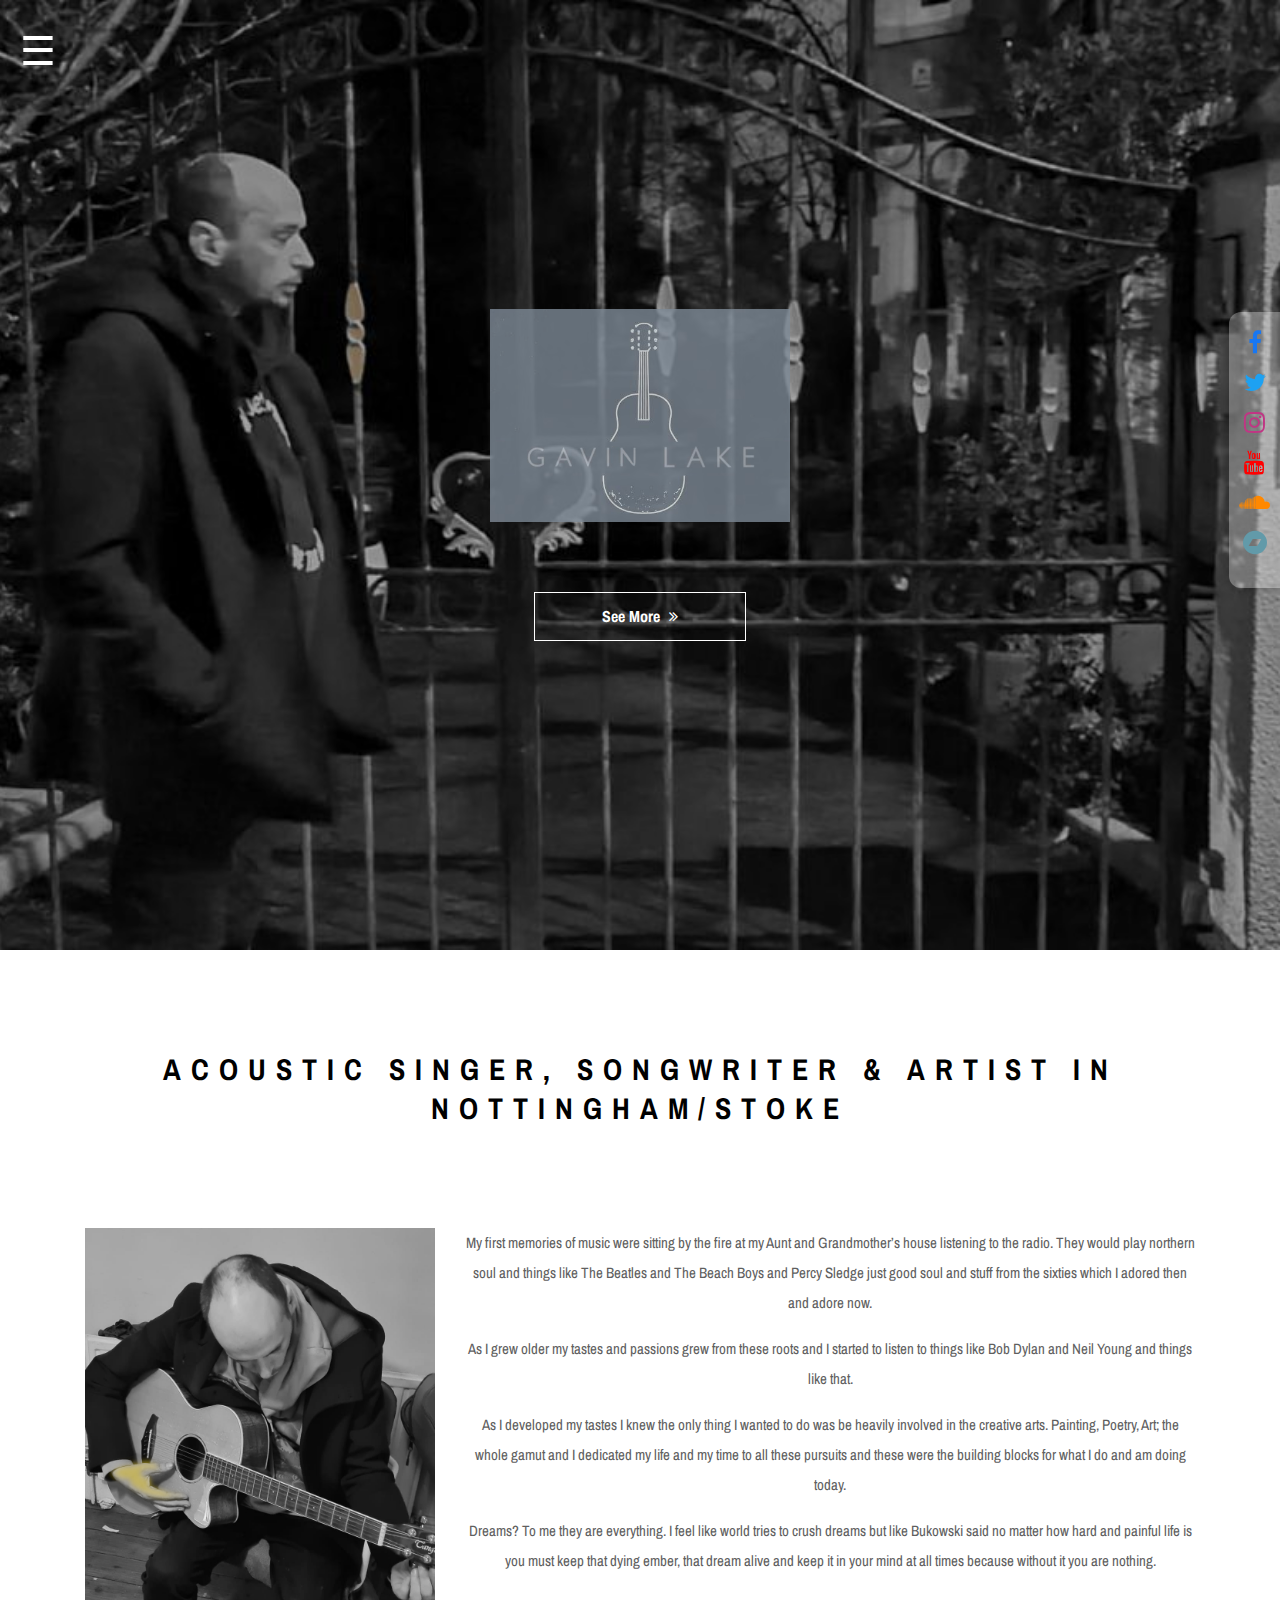
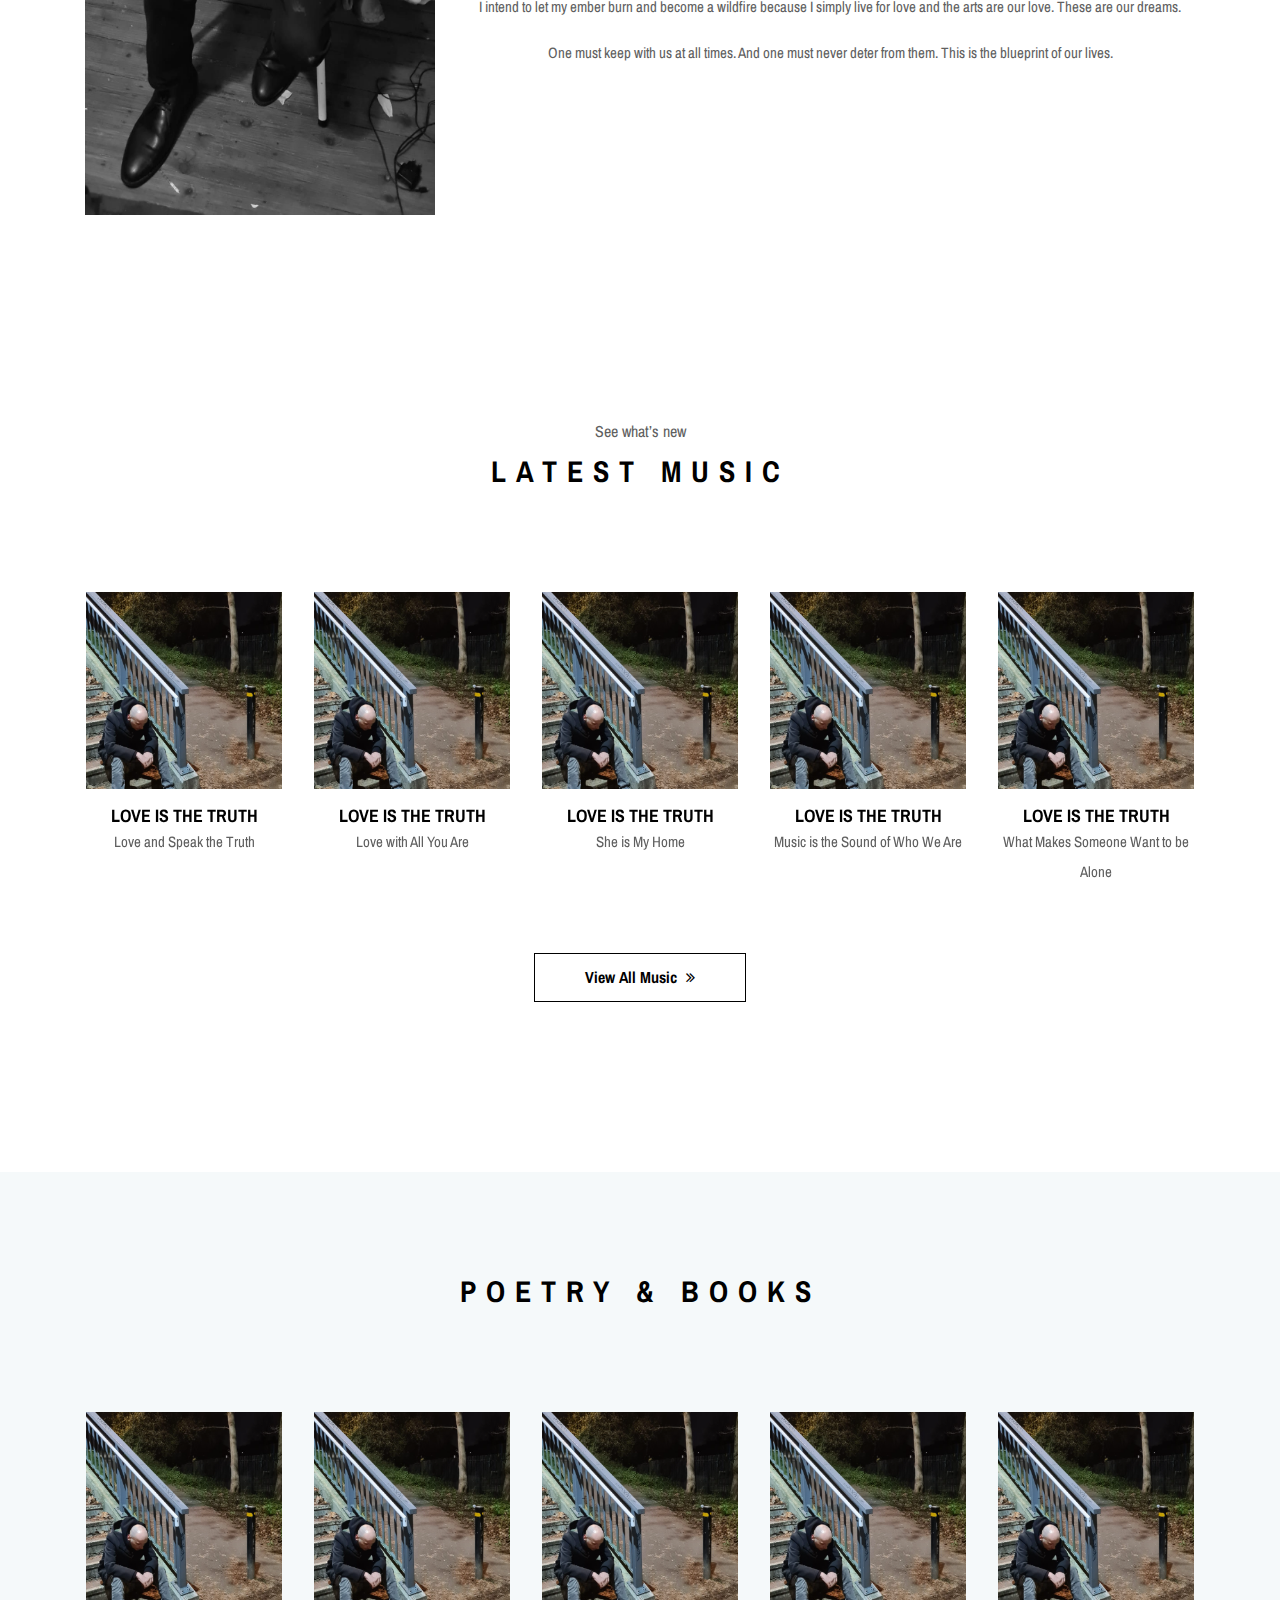
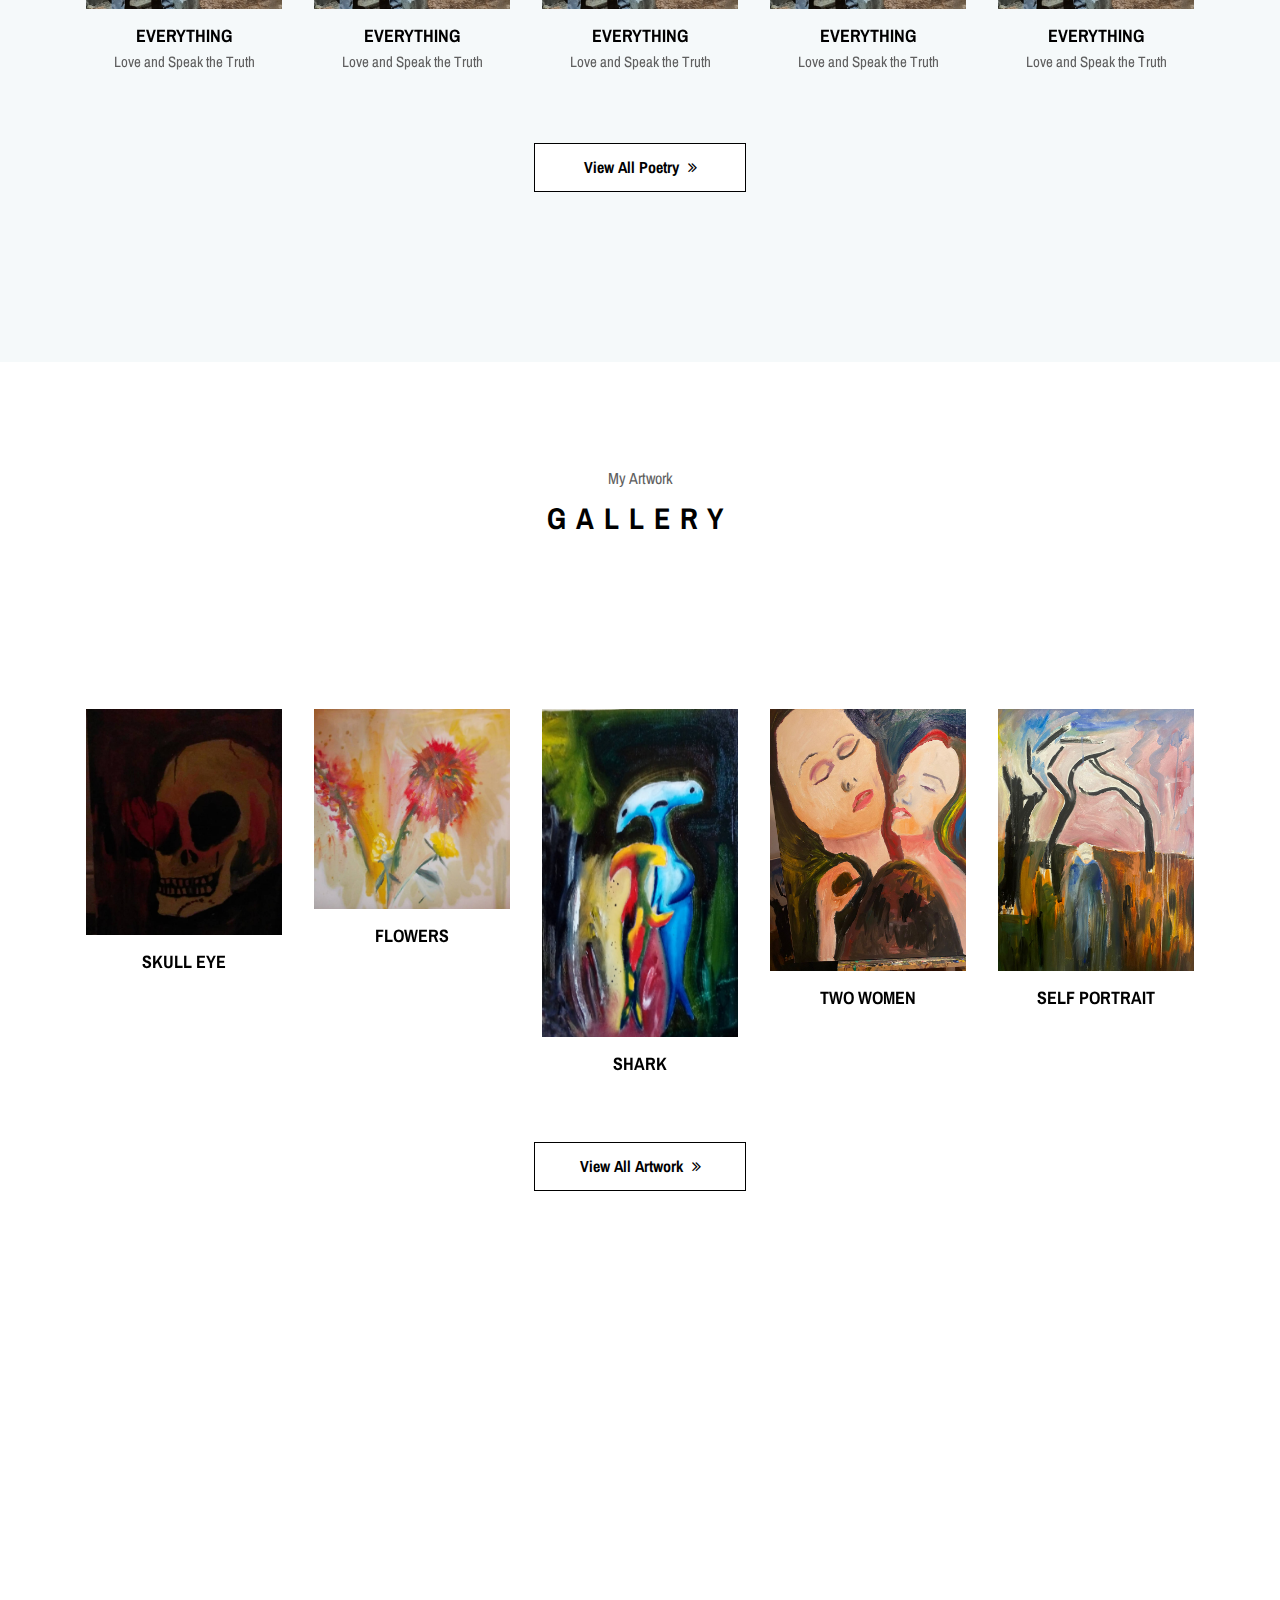
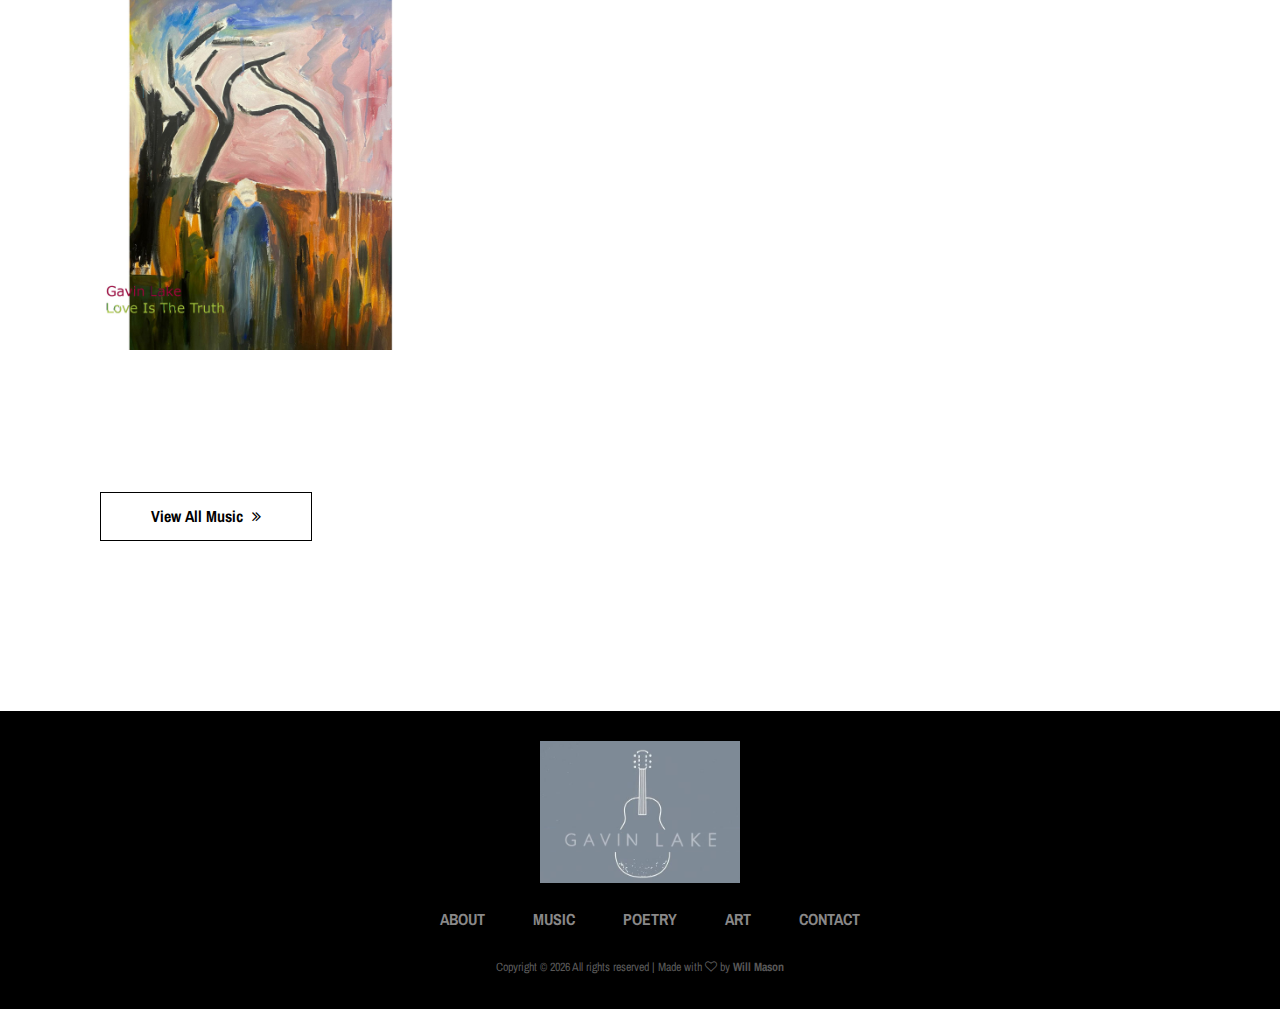
<file: index.html>
<!DOCTYPE html>
<html lang="en">

<head>
    <meta charset="UTF-8">
    <meta name="description" content="">
    <meta http-equiv="X-UA-Compatible" content="IE=edge">
    <meta name="viewport" content="width=device-width, initial-scale=1, shrink-to-fit=no">

    <title>Gavin Lake Music - Acoustic Guitarist, Singer, Songwriter & Artists</title>

    <link rel="icon" href="img/core-img/favicon.ico">

    <link rel="stylesheet" href="style.css">
    <link rel="preconnect" href="https://fonts.googleapis.com">
    <link rel="preconnect" href="https://fonts.gstatic.com" crossorigin>
    <link href="https://fonts.googleapis.com/css2?family=Lato:ital,wght@0,100;0,300;0,400;0,700;0,900;1,100;1,300;1,400;1,700;1,900&display=swap" rel="stylesheet">

</head>

<body>
    <div class="preloader d-flex align-items-center justify-content-center">
        <div class="lds-ellipsis">
            <div></div>
            <div></div>
            <div></div>
            <div></div>
        </div>
    </div>

    <!-- ##### Header Area Start ##### -->
    <header class="header-area">
        <!-- Navbar Area -->
        <div id="mySidenav" class="sidenav">
            <a href="javascript:void(0)" class="closebtn" onclick="closeNav()">&times;</a>

            <a href="/gavinlakemusic/index.html" class="nav-text" style="text-transform: uppercase; margin-bottom: 0;">Home</a>
            <a href="/gavinlakemusic/about.html" class="nav-text" style="text-transform: uppercase; margin-bottom: 0;">About</a>
            <a href="/gavinlakemusic/music.html" style="text-transform: uppercase; letter-spacing: 10px; margin-bottom: 0;">Music</a>
            <!-- <a href="/gavinlakemusic/blog.html" style="text-transform: uppercase; letter-spacing: 10px; margin-bottom: 0;">News</a> -->
            <a href="/gavinlakemusic/poetry.html" style="text-transform: uppercase; letter-spacing: 10px; margin-bottom: 0;">Poetry</a>
            <a href="/gavinlakemusic/art.html" style="text-transform: uppercase; letter-spacing: 10px; margin-bottom: 0;">Art</a>
            <!-- <a href="#" style="text-transform: uppercase; letter-spacing: 10px; margin-bottom: 0;">Community</a> -->
            <a href="#" style="text-transform: uppercase; letter-spacing: 10px; margin-bottom: 0;">Contact</a>
            <!-- <a href="#" style="text-transform: uppercase; letter-spacing: 10px; margin-bottom: 0;">Bookings</a> -->
          </div>
          
          <span style="font-size:40px;cursor:pointer; color: white; padding-left: 20px; display: block;" onclick="openNav()">&#9776;</span>
          <!-- Nav brand -->

          
    </header>
    <!-- ##### Header Area End ##### -->

<style>
.social-bar-right {
  position: fixed;
  top: 50%;
  right: 0px;
  transform: translateY(-50%);
  display: flex;
  flex-direction: column;
  z-index: 999;
  background-color: rgba(255, 255, 255, 0.3); /* Slightly transparent */
  border-top-left-radius: 12px;
  border-bottom-left-radius: 12px;
  padding: 10px;
  box-shadow: 0 2px 8px rgba(0,0,0,0.2);
}

.social-bar-right a {
  font-size: 24px;
  margin: 8px 0;
  transition: transform 0.3s ease;
  display: flex;
  justify-content: center;
  align-items: center;
}

.social-bar-right a:hover {
  transform: translateX(-6px);
}

/* Brand Colors */
.facebook { color: #1877F2; }
.twitter { color: #1DA1F2; }
.instagram { color: #C13584; }
.youtube { color: #FF0000; }
.soundcloud { color: #FF8800; }
.bandcamp { color: #629AA9; }
.threads { color: #000000; }
</style>

<div class="social-bar-right">
  <a href="https://www.facebook.com" target="_blank" class="facebook" aria-label="Facebook"><i class="fa fa-facebook-f"></i></a>
  <a href="https://twitter.com" target="_blank" class="twitter" aria-label="Twitter"><i class="fa fa-twitter"></i></a>
  <a href="https://www.instagram.com" target="_blank" class="instagram" aria-label="Instagram"><i class="fa fa-instagram"></i></a>
  <a href="https://www.youtube.com" target="_blank" class="youtube" aria-label="YouTube"><i class="fa fa-youtube"></i></a>
  <a href="https://soundcloud.com" target="_blank" class="soundcloud" aria-label="SoundCloud"><i class="fa fa-soundcloud"></i></a>
  <a href="https://bandcamp.com" target="_blank" class="bandcamp" aria-label="Bandcamp"><i class="fa fa-bandcamp"></i></a>
  <a href="https://www.threads.net" target="_blank" class="threads" aria-label="Threads"><i class="fa fa-threads"></i></a>
</div>
    <!-- ##### Hero Area Start ##### -->
    <section class="hero-area">
        <div class="hero-slides owl-carousel">
            <!-- Single Hero Slide -->
            <div class="single-hero-slide d-flex align-items-center justify-content-center">
                <!-- Slide Img -->
                <div class="slide-img bg-img" style="background-image: url(img/bg-img/hero-1-gav.jpeg);"></div>
                <!-- Slide Content -->
                <div class="container">
                    <div class="row">
                        <div class="col-12">

                            <div class="hero-slides-content text-center">
                                <a href="/gavinlakemusic/index.html" class="nav-brand"><img style="padding-bottom: 20px; max-width: 300px; margin: 0 auto; opacity: 0.8;" src="img/core-img/logo.png" alt=""></a>

                                <!-- <h6 data-animation="fadeInUp" data-delay="100ms">A Scheme Said to Break One's Fall is a Power to Undo</h6> -->
                                <h2 data-animation="fadeInUp" data-delay="300ms"><span></span></h2>
                                <a data-animation="fadeInUp" data-delay="500ms" href="#" class="btn oneMusic-btn mt-50">See More <i class="fa fa-angle-double-right"></i></a>
                            </div>
                        </div>
                    </div>
                </div>
            </div>

           
        </div>
    </section>
    <!-- ##### Hero Area End ##### -->

<!-- ##### Latest Albums Area Start ##### -->
<section class="latest-albums-area section-padding-100">
    <div class="container">
        <div class="row">
            <div class="col-12">
                <div class="section-heading style-2">
                    <h2>Acoustic Singer, Songwriter & Artist in Nottingham/Stoke</h2>
                </div>
            </div>
        </div>

        <div class="row">
            
            <div class="col-12 col-md-5 col-lg-4">
                                
                <div class="featured-artist-thumb">
                    <img src="img/portrait/gavin-lake-about-portrait-greyscale.png" alt="">
                </div>
            </div>
            
            <div class="col-lg-8 col-md-12 text-center">
                <p>
                    My first memories of music were sitting by the fire at my Aunt and Grandmother’s house
                    listening to the radio. They would play northern soul and things like The Beatles and
                    The Beach Boys and Percy Sledge just good soul and stuff from the sixties which I adored
                    then and adore now.
                </p>

                <p>
                    As I grew older my tastes and passions grew from these roots and I started to listen to
                    things like Bob Dylan and Neil Young and things like that.
                </p>

                <p>
                    As I developed my tastes I knew the only thing I wanted to do was be heavily involved in
                    the creative arts. Painting, Poetry, Art; the whole gamut and I dedicated my life and my
                    time to all these pursuits and these were the building blocks for what I do and am doing
                    today.
                </p>

                <p>
                    Dreams? To me they are everything. I feel like world tries to crush dreams but like
                    Bukowski said no matter how hard and painful life is you must keep that dying ember, that
                    dream alive and keep it in your mind at all times because without it you are nothing.
                </p>

                <p>
                    I intend to let my ember burn and become a wildfire because I simply live for love and
                    the arts are our love. These are our dreams.
                </p>

                <p>
                    One must keep with us at all times. And one must never deter from them.
                    This is the blueprint of our lives.
                </p>
            </div>
        </div>
        

    </div>
</section>
<!-- ##### Latest Albums Area End ##### -->

    <!-- ##### Latest Albums Area Start ##### -->
    <section class="latest-albums-area section-padding-100">
        <div class="container">
            <div class="row">
                <div class="col-12">
                    <div class="section-heading style-2">
                        <p>See what’s new</p>
                        <h2>Latest Music</h2>
                    </div>
                </div>
            </div>
	
            <div class="row">
                <div class="col-12">
                    <div class="albums-slideshow owl-carousel">
                        <!-- Single Album -->
                        <div class="single-album">
                            <img src="img/bg-img/gav-soundcloud-song-cover.png" alt="">
                            <div class="album-info">
                                <a href="#">
                                    <h5>Love is the Truth</h5>
                                </a>
                                <p>Love and Speak the Truth</p>
                            </div>
                        </div>

                        <!-- Single Album -->
                        <div class="single-album">
                            <img src="img/bg-img/gav-soundcloud-song-cover.png" alt="">
                            <div class="album-info">
                                <a href="#">
                                    <h5>Love is the Truth</h5>
                                </a>
                                <p>Love with All You Are</p>
                            </div>
                        </div>

                        <!-- Single Album -->
                        <div class="single-album">
                            <img src="img/bg-img/gav-soundcloud-song-cover.png" alt="">
                            <div class="album-info">
                                <a href="#">
                                    <h5>Love is the Truth</h5>
                                </a>
                                <p>She is My Home</p>
                            </div>
                        </div>

                        <!-- Single Album -->
                        <div class="single-album">
                            <img src="img/bg-img/gav-soundcloud-song-cover.png" alt="">
                            <div class="album-info">
                                <a href="#">
                                    <h5>Love is the Truth</h5>
                                </a>
                                <p>Music is the Sound of Who We Are</p>
                            </div>
                        </div>

                        <!-- Single Album -->
                        <div class="single-album">
                            <img src="img/bg-img/gav-soundcloud-song-cover.png" alt="">
                            <div class="album-info">
                                <a href="#">
                                    <h5>Love is the Truth</h5>
                                </a>
                                <p>What Makes Someone Want to be Alone</p>
                            </div>
                        </div>

                        <!-- Single Album -->
                        <div class="single-album">
                            <img src="img/bg-img/gav-soundcloud-song-cover.png" alt="">
                            <div class="album-info">
                                <a href="#">
                                    <h5>Love is the Truth</h5>
                                </a>
                                <p>Dreams Should be a Premonition to Our Lives</p>
                            </div>
                        </div>

                        <!-- Single Album -->
                        <div class="single-album">
                            <img src="img/bg-img/gav-soundcloud-song-cover.png" alt="">
                            <div class="album-info">
                                <a href="#">
                                    <h5>Love is the Truth</h5>
                                </a>
                                <p>It is Wrong</p>
                            </div>
                        </div>

                        <!-- Single Album -->
                        <div class="single-album">
                            <img src="img/bg-img/gav-soundcloud-song-cover.png" alt="">
                            <div class="album-info">
                                <a href="#">
                                    <h5>Love is the Truth</h5>
                                </a>
                                <p>You Can't Replace Love</p>
                            </div>
                        </div>
                        
                        <!-- Single Album -->
                        <div class="single-album">
                            <img src="img/bg-img/gav-soundcloud-song-cover.png" alt="">
                            <div class="album-info">
                                <a href="#">
                                    <h5>Love is the Truth</h5>
                                </a>
                                <p>She Lives In The Sea</p>
                            </div>
                        </div>
                        
                        <!-- Single Album -->
                        <div class="single-album">
                            <img src="img/bg-img/gav-soundcloud-song-cover.png" alt="">
                            <div class="album-info">
                                <a href="#">
                                    <h5>Love is the Truth</h5>
                                </a>
                                <p>Take Me to Where Beauty Starts</p>
                            </div>
                        </div>
                        
                        <!-- Single Album -->
                        <div class="single-album">
                            <img src="img/bg-img/gav-soundcloud-song-cover.png" alt="">
                            <div class="album-info">
                                <a href="#">
                                    <h5>Love is the Truth</h5>
                                </a>
                                <p>Let No Power Stand</p>
                            </div>
                        </div>
                        
                        <!-- Single Album -->
                        <div class="single-album">
                            <img src="img/bg-img/gav-soundcloud-song-cover.png" alt="">
                            <div class="album-info">
                                <a href="#">
                                    <h5>Love is the Truth</h5>
                                </a>
                                <p>The Dead Are Controlling the Living</p>
                            </div>
                        </div>
                    </div>
                </div>
            </div>
            
            <div class="row justify-content-center">
                <div class="col-12 col-lg-9">
                    <div class="ablums-text text-center mb-70">
                        <a data-animation="fadeInUp" data-delay="500ms" href="/gavinlakemusic/music.html" class="btn oneMusic-btn mt-50">View All Music <i class="fa fa-angle-double-right"></i></a>
                    </div>
                </div>
            </div>

        </div>
    </section>
    <!-- ##### Latest Albums Area End ##### -->

    <section class="latest-albums-area bg-gray section-padding-100">
        <div class="container">
            <div class="row">
                <div class="col-12">
                    <div class="section-heading style-2">
                        <h2>Poetry & Books</h2>
                    </div>
                </div>
            </div>
	
            <div class="row">
                <div class="col-12">
                    <div class="albums-slideshow owl-carousel">
                        <!-- Single Album -->
                        <div class="single-album">
                            <img src="img/bg-img/gav-soundcloud-song-cover.png" alt="">
                            <div class="album-info">
                                <a href="#">
                                    <h5>Everything</h5>
                                </a>
                                <p>Love and Speak the Truth</p>
                            </div>
                        </div>

                    </div>
                </div>
            </div>
            
            <div class="row justify-content-center">
                <div class="col-12 col-lg-9">
                    <div class="ablums-text text-center mb-70">
                        <a data-animation="fadeInUp" data-delay="500ms" href="/gavinlakemusic/poetry.html" class="btn oneMusic-btn mt-50">View All Poetry <i class="fa fa-angle-double-right"></i></a>
                    </div>
                </div>
            </div>

        </div>
    </section>
    <!-- ##### Poetry Area End ##### -->

      <!-- ##### Artwork Area Start ##### -->
      <section class="latest-albums-area section-padding-100">
        <div class="container">
            <div class="row">
                <div class="col-12">
                    <div class="section-heading style-2">
                        <p>My Artwork</p>
                        <h2>Gallery</h2>
                    </div>
                </div>
            </div>
            <div class="row justify-content-center">
                <div class="col-12 col-lg-9">
                    <div class="ablums-text text-center mb-70">
                        <p></p>
                    </div>
                </div>
            </div>
	
            <div class="row">
                <div class="col-12">
                    <div class="albums-slideshow owl-carousel">
                        <!-- Single Album -->
                        <div class="single-album">
                            <img src="img/artwork/skull-eye.jpeg" alt="">
                            <div class="album-info">
                                <a href="#">
                                    <h5>Skull Eye</h5>
                                </a>
                            </div>
                        </div>

                        <!-- Single Album -->
                        <div class="single-album">
                            <img src="img/artwork/flowers.jpeg" alt="">
                            <div class="album-info">
                                <a href="#">
                                    <h5>Flowers</h5>
                                </a>
                            </div>
                        </div>

                        <!-- Single Album -->
                        <div class="single-album">
                            <img src="img/artwork/shark.jpeg" alt="">
                            <div class="album-info">
                                <a href="#">
                                    <h5>Shark</h5>
                                </a>
                            </div>
                        </div>

                        <!-- Single Album -->
                        <div class="single-album">
                            <img src="img/artwork/artwork-two-women.jpeg" alt="">
                            <div class="album-info">
                                <a href="#">
                                    <h5>Two Women</h5>
                                </a>
                            </div>
                        </div>


                        <!-- Single Album -->
                        <div class="single-album">
                            <img src="img/artwork/artwork-self-portrait.jpeg" alt="">
                            <div class="album-info">
                                <a href="#">
                                    <h5>Self Portrait</h5>
                                </a>
                            </div>
                        </div>

                        <!-- Single Album -->
                        <div class="single-album">
                            <img src="img/artwork/artwork-lady-and-dog.jpeg" alt="">
                            <div class="album-info">
                                <a href="#">
                                    <h5>Lady & Dog</h5>
                                </a>
                            </div>
                        </div>

                    </div>
                </div>
            </div>
            
            <div class="row justify-content-center">
                <div class="col-12 col-lg-9">
                    <div class="ablums-text text-center mb-70">
                        <a data-animation="fadeInUp" data-delay="500ms" href="/gavinlakemusic/art.html" class="btn oneMusic-btn mt-50">View All Artwork <i class="fa fa-angle-double-right"></i></a>
                    </div>
                </div>
            </div>


        </div>
    </section>
    <!-- ##### Latest Albums Area End ##### -->

    <!-- ##### Music Area Start ##### -->
    <section class="featured-artist-area section-padding-100 bg-white bg-fixed" style="background-image: url(img/bg-img/gavin-lake-greyscale-landscape-wall.jpeg);">
        <div class="container">
            
 

            <div class="row">
                <div class="col-12">
                    <div class="section-heading white style-2">
                        <h2>Keep track of my latest music</h2>
                    </div>
                </div>
            </div>

            <div class="row">
                <div class="col-12 col-md-5 col-lg-4">
                                
                    <div class="featured-artist-thumb">
                        <img src="img/album-covers/love-is-the-truth.jpeg" alt="">
                    </div>
                </div>
                <div class="col-12 col-md-7 col-lg-8">
                    <div class="featured-artist-content">
                        <!-- Section Heading -->
                        <div class="section-heading white text-left mb-130">

                        <iframe
                        width="100%"
                        height="166"
                        scrolling="no"
                        frameborder="no"
                        allow="autoplay"
                        src="https://w.soundcloud.com/player/?url=https://soundcloud.com/gavinlake&auto_play=false&show_artwork=true">
                        </iframe>

                        <iframe
                        width="100%"
                        height="166"
                        scrolling="no"
                        frameborder="no"
                        allow="autoplay"
                        src="https://w.soundcloud.com/player/?url=https://soundcloud.com/gavinlake/01-love-and-speak-the-truth&show_artwork=true">
                        </iframe>

                    </div>
                </div>
            </div>
            
            <div class="row justify-content-center">
                <div class="col-12 col-lg-9">
                    <div class="ablums-text text-center mb-70">
                        <a data-animation="fadeInUp" data-delay="500ms" href="/gavinlakemusic/music.html" class="btn oneMusic-btn mt-50">View All Music <i class="fa fa-angle-double-right"></i></a>
                    </div>
                </div>
            </div>

        </div>
    </section>
    <!-- ##### Latest Music Area End ##### -->

  <!-- ##### Footer Area Start ##### -->
<footer class="footer-area">
    <div class="container">

        <!-- Row 1: Logo -->
        <div class="row">
            <div class="col-12 text-center mb-4">
                <a href="#">
                    <img src="img/core-img/logo.png"
                         style="max-width: 200px; display: inline-block;"
                         alt="Gavin Lake Music">
                </a>
            </div>
        </div>

        <!-- Row 2: Navigation -->
        <div class="row">
            <div class="col-12 text-center mb-4">
                <nav class="footer-nav">
                    <ul class="list-inline mb-0" style="justify-content: center;">
                        <li class="list-inline-item"><a href="#" class="text-uppercase">About</a></li>
                        <li class="list-inline-item"><a href="/gavinlakemusic/music.html" class="text-uppercase">Music</a></li>
                        <!-- <li class="list-inline-item"><a href="/gavinlakemusic/blog.html" class="text-uppercase">News</a></li> -->
                        <li class="list-inline-item"><a href="/gavinlakemusic/poetry.html" class="text-uppercase">Poetry</a></li>
                        <li class="list-inline-item"><a href="/gavinlakemusic/art.html" class="text-uppercase">Art</a></li>
                        <!-- <li class="list-inline-item"><a href="#" class="text-uppercase">Community</a></li> -->
                        <li class="list-inline-item"><a href="#" class="text-uppercase">Contact</a></li>
                        <!-- <li class="list-inline-item"><a href="#" class="text-uppercase">Bookings</a></li> -->
                    </ul>
                </nav>
            </div>
        </div>

        <!-- Row 3: Copyright -->
        <div class="row">
            <div class="col-12 text-center">
                <p class="copywrite-text mb-0">
                    Copyright &copy;
                    <script>document.write(new Date().getFullYear());</script>
                    All rights reserved | Made with
                    <i class="fa fa-heart-o" aria-hidden="true"></i>
                    by
                    <a href="https://www.techowl.co.uk" target="_blank" rel="noopener">
                        Will Mason
                    </a>
                </p>
            </div>
        </div>

    </div>
</footer>
<!-- ##### Footer Area End ##### -->


    <!-- ##### All Javascript Script ##### -->
    <!-- jQuery-2.2.4 js -->
    <script src="js/jquery/jquery-2.2.4.min.js"></script>
    <!-- Popper js -->
    <script src="js/bootstrap/popper.min.js"></script>
    <!-- Bootstrap js -->
    <script src="js/bootstrap/bootstrap.min.js"></script>
    <!-- All Plugins js -->
    <script src="js/plugins/plugins.js"></script>
    <!-- Active js -->
    <script src="js/active.js"></script>
</body>
<script>
    function openNav() {
      document.getElementById("mySidenav").style.width = "250px";
    }
    
    function closeNav() {
      document.getElementById("mySidenav").style.width = "0";
    }
    </script>

</html>
</file>
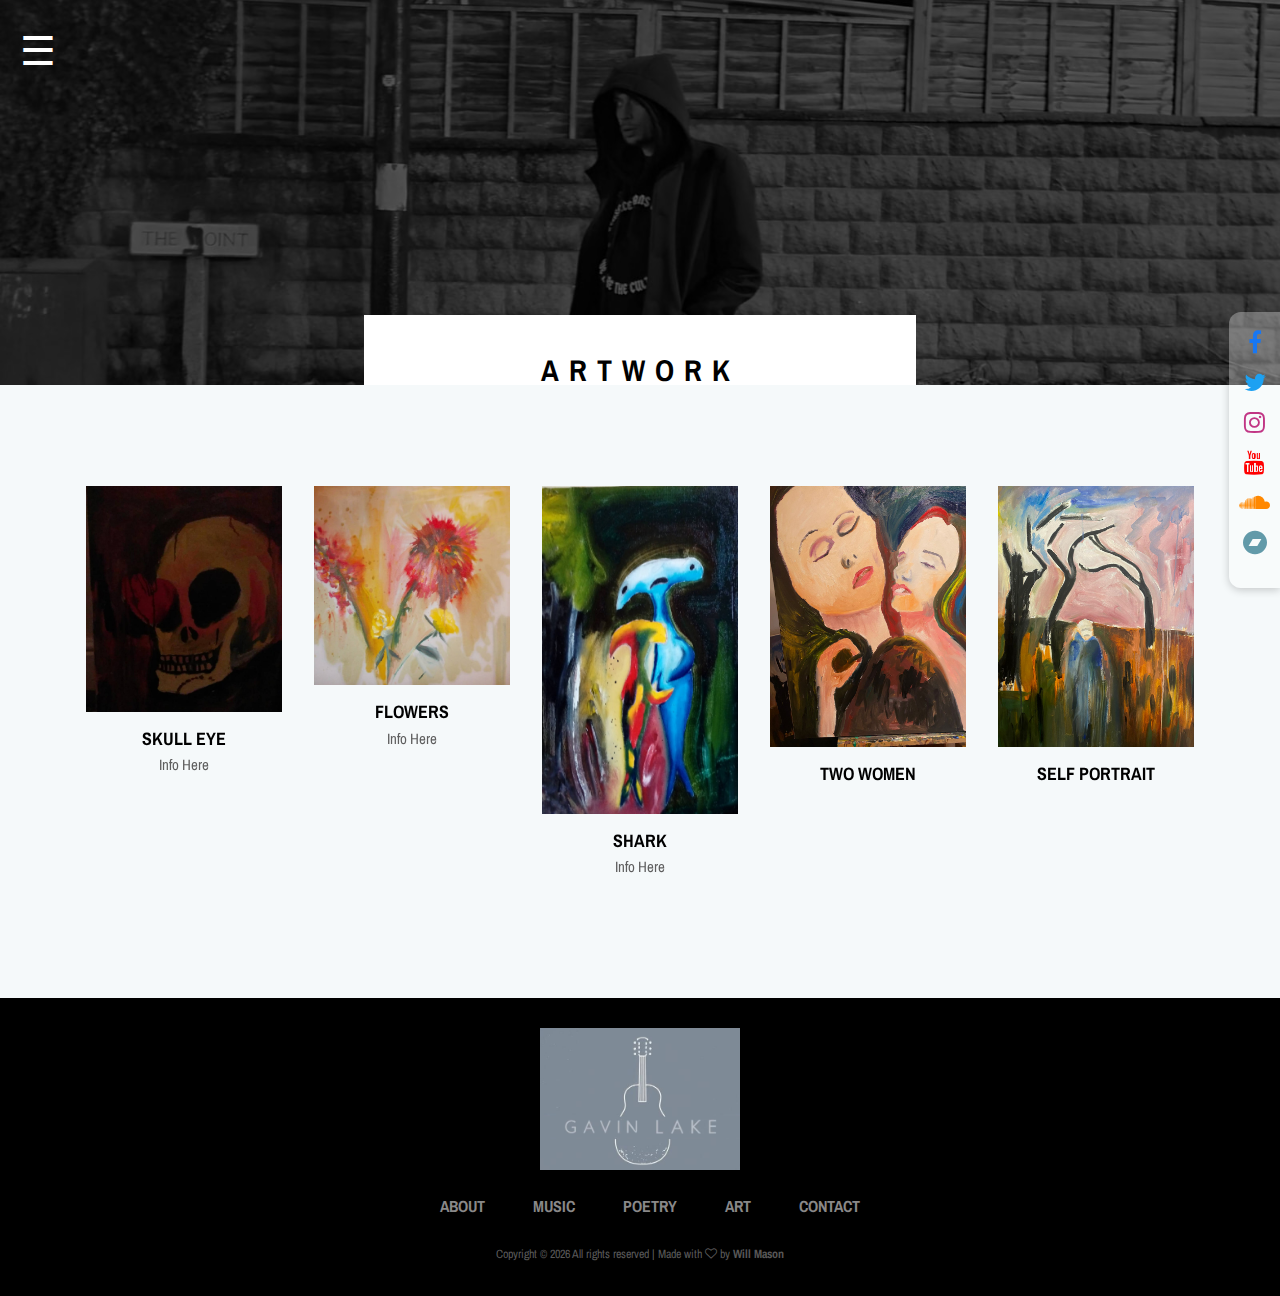
<file: art.html>
<!DOCTYPE html>
<html lang="en">

<head>
    <meta charset="UTF-8">
    <meta name="description" content="">
    <meta http-equiv="X-UA-Compatible" content="IE=edge">
    <meta name="viewport" content="width=device-width, initial-scale=1, shrink-to-fit=no">
    <!-- The above 4 meta tags *must* come first in the head; any other head content must come *after* these tags -->

    <!-- Title -->
    <title>Gavin Lake - Music</title>

    <!-- Favicon -->
    <link rel="icon" href="img/core-img/favicon.ico">

    <!-- Stylesheet -->
    <link rel="stylesheet" href="style.css">
    <link rel="preconnect" href="https://fonts.googleapis.com">
    <link rel="preconnect" href="https://fonts.gstatic.com" crossorigin>
    <link href="https://fonts.googleapis.com/css2?family=Lato:ital,wght@0,100;0,300;0,400;0,700;0,900;1,100;1,300;1,400;1,700;1,900&display=swap" rel="stylesheet">

</head>

<body>
    <!-- Preloader -->
    <div class="preloader d-flex align-items-center justify-content-center">
        <div class="lds-ellipsis">
            <div></div>
            <div></div>
            <div></div>
            <div></div>
        </div>
    </div>

    <!-- ##### Header Area Start ##### -->
    <header class="header-area">
        <!-- Navbar Area -->
        <div id="mySidenav" class="sidenav">
            <a href="javascript:void(0)" class="closebtn" onclick="closeNav()">&times;</a>

            <a href="/gavinlakemusic/index.html" class="nav-text" style="text-transform: uppercase; margin-bottom: 0;">Home</a>
            <a href="/gavinlakemusic/about.html" class="nav-text" style="text-transform: uppercase; margin-bottom: 0;">About</a>
            <a href="/gavinlakemusic/music.html" style="text-transform: uppercase; letter-spacing: 10px; margin-bottom: 0;">Music</a>
            <!-- <a href="/gavinlakemusic/blog.html" style="text-transform: uppercase; letter-spacing: 10px; margin-bottom: 0;">News</a> -->
            <a href="/gavinlakemusic/poetry.html" style="text-transform: uppercase; letter-spacing: 10px; margin-bottom: 0;">Poetry</a>
            <a href="/gavinlakemusic/art.html" style="text-transform: uppercase; letter-spacing: 10px; margin-bottom: 0;">Art</a>
            <!-- <a href="#" style="text-transform: uppercase; letter-spacing: 10px; margin-bottom: 0;">Community</a> -->
            <a href="#" style="text-transform: uppercase; letter-spacing: 10px; margin-bottom: 0;">Contact</a>
            <!-- <a href="#" style="text-transform: uppercase; letter-spacing: 10px; margin-bottom: 0;">Bookings</a> -->
          </div>
          
          <span style="font-size:40px;cursor:pointer; color: white; padding-left: 20px; display: block;" onclick="openNav()">&#9776;</span>
          <!-- Nav brand -->

          
    </header>
    <!-- ##### Header Area End ##### -->

     <!-- ##### Breadcumb Area Start ##### -->
    <section class="breadcumb-area bg-img bg-overlay" style="background-image: url(img/bg-img/landscape/gav-front-of-wall.jpeg);">
        <div class="bradcumbContent">
            <h2>Artwork</h2>
        </div>
    </section>
    <!-- ##### Breadcumb Area End ##### -->

<style>
.social-bar-right {
  position: fixed;
  top: 50%;
  right: 0px;
  transform: translateY(-50%);
  display: flex;
  flex-direction: column;
  z-index: 999;
  background-color: rgba(255, 255, 255, 0.3); /* Slightly transparent */
  border-top-left-radius: 12px;
  border-bottom-left-radius: 12px;
  padding: 10px;
  box-shadow: 0 2px 8px rgba(0,0,0,0.2);
}

.social-bar-right a {
  font-size: 24px;
  margin: 8px 0;
  transition: transform 0.3s ease;
  display: flex;
  justify-content: center;
  align-items: center;
}

.social-bar-right a:hover {
  transform: translateX(-6px);
}

/* Brand Colors */
.facebook { color: #1877F2; }
.twitter { color: #1DA1F2; }
.instagram { color: #C13584; }
.youtube { color: #FF0000; }
.soundcloud { color: #FF8800; }
.bandcamp { color: #629AA9; }
.threads { color: #000000; }
</style>

<div class="social-bar-right">
  <a href="https://www.facebook.com" target="_blank" class="facebook" aria-label="Facebook"><i class="fa fa-facebook-f"></i></a>
  <a href="https://twitter.com" target="_blank" class="twitter" aria-label="Twitter"><i class="fa fa-twitter"></i></a>
  <a href="https://www.instagram.com" target="_blank" class="instagram" aria-label="Instagram"><i class="fa fa-instagram"></i></a>
  <a href="https://www.youtube.com" target="_blank" class="youtube" aria-label="YouTube"><i class="fa fa-youtube"></i></a>
  <a href="https://soundcloud.com" target="_blank" class="soundcloud" aria-label="SoundCloud"><i class="fa fa-soundcloud"></i></a>
  <a href="https://bandcamp.com" target="_blank" class="bandcamp" aria-label="Bandcamp"><i class="fa fa-bandcamp"></i></a>
  <a href="https://www.threads.net" target="_blank" class="threads" aria-label="Threads"><i class="fa fa-threads"></i></a>
</div>
        <!-- ##### Latest Albums Area Start ##### -->
        <section class="latest-albums-area bg-gray section-padding-100">
            <div class="container">
        
                <div class="row">
                    <div class="col-12">
                        <div class="albums-slideshow owl-carousel">
                            <!-- Single Album -->
                            <div class="single-album">
                                <img src="img/artwork/skull-eye.jpeg" alt="">
                                <div class="album-info">
                                    <a href="#">
                                        <h5>Skull Eye</h5>
                                    </a>
                                    <p>Info Here</p>
                                </div>
                            </div>
    
                            <!-- Single Album -->
                            <div class="single-album">
                                <img src="img/artwork/flowers.jpeg" alt="">
                                <div class="album-info">
                                    <a href="#">
                                        <h5>Flowers</h5>
                                    </a>
                                    <p>Info Here</p>
                                </div>
                            </div>
    
                            <!-- Single Album -->
                            <div class="single-album">
                                <img src="img/artwork/shark.jpeg" alt="">
                                <div class="album-info">
                                    <a href="#">
                                        <h5>Shark</h5>
                                    </a>
                                    <p>Info Here</p>
                                </div>
                            </div>
    

                        <!-- Single Album -->
                        <div class="single-album">
                            <img src="img/artwork/artwork-two-women.jpeg" alt="">
                            <div class="album-info">
                                <a href="#">
                                    <h5>Two Women</h5>
                                </a>
                            </div>
                        </div>


                        <!-- Single Album -->
                        <div class="single-album">
                            <img src="img/artwork/artwork-self-portrait.jpeg" alt="">
                            <div class="album-info">
                                <a href="#">
                                    <h5>Self Portrait</h5>
                                </a>
                            </div>
                        </div>

                        <!-- Single Album -->
                        <div class="single-album">
                            <img src="img/artwork/artwork-lady-and-dog.jpeg" alt="">
                            <div class="album-info">
                                <a href="#">
                                    <h5>Lady & Dog</h5>
                                </a>
                            </div>
                        </div>

                        </div>
                    </div>
                </div>
    
            </div>
        </section>
        <!-- ##### Latest Albums Area End ##### -->

    

        <footer class="footer-area">
            <div class="container">

                <!-- Row 1: Logo -->
                <div class="row">
                    <div class="col-12 text-center mb-4">
                        <a href="#">
                            <img src="img/core-img/logo.png"
                                style="max-width: 200px; display: inline-block;"
                                alt="Gavin Lake Music">
                        </a>
                    </div>
                </div>

                <!-- Row 2: Navigation -->
                <div class="row">
                    <div class="col-12 text-center mb-4">
                        <nav class="footer-nav">
                            <ul class="list-inline mb-0" style="justify-content: center;">
                                <li class="list-inline-item"><a href="#" class="text-uppercase">About</a></li>
                                <li class="list-inline-item"><a href="/gavinlakemusic/music.html" class="text-uppercase">Music</a></li>
                                <!-- <li class="list-inline-item"><a href="/gavinlakemusic/blog.html" class="text-uppercase">News</a></li> -->
                                <li class="list-inline-item"><a href="/gavinlakemusic/poetry.html" class="text-uppercase">Poetry</a></li>
                                <li class="list-inline-item"><a href="/gavinlakemusic/art.html" class="text-uppercase">Art</a></li>
                                <!-- <li class="list-inline-item"><a href="#" class="text-uppercase">Community</a></li> -->
                                <li class="list-inline-item"><a href="#" class="text-uppercase">Contact</a></li>
                                <!-- <li class="list-inline-item"><a href="#" class="text-uppercase">Bookings</a></li> -->
                            </ul>
                        </nav>
                    </div>
                </div>

                <!-- Row 3: Copyright -->
                <div class="row">
                    <div class="col-12 text-center">
                        <p class="copywrite-text mb-0">
                            Copyright &copy;
                            <script>document.write(new Date().getFullYear());</script>
                            All rights reserved | Made with
                            <i class="fa fa-heart-o" aria-hidden="true"></i>
                            by
                            <a href="https://www.techowl.co.uk" target="_blank" rel="noopener">
                                Will Mason
                            </a>
                        </p>
                    </div>
                </div>

            </div>
        </footer>
        <!-- ##### Footer Area End ##### -->

    <!-- ##### All Javascript Script ##### -->
    <!-- jQuery-2.2.4 js -->
    <script src="js/jquery/jquery-2.2.4.min.js"></script>
    <!-- Popper js -->
    <script src="js/bootstrap/popper.min.js"></script>
    <!-- Bootstrap js -->
    <script src="js/bootstrap/bootstrap.min.js"></script>
    <!-- All Plugins js -->
    <script src="js/plugins/plugins.js"></script>
    <!-- Active js -->
    <script src="js/active.js"></script>
</body>
<script>
    function openNav() {
      document.getElementById("mySidenav").style.width = "250px";
    }
    
    function closeNav() {
      document.getElementById("mySidenav").style.width = "0";
    }
    </script>

</html>
</file>
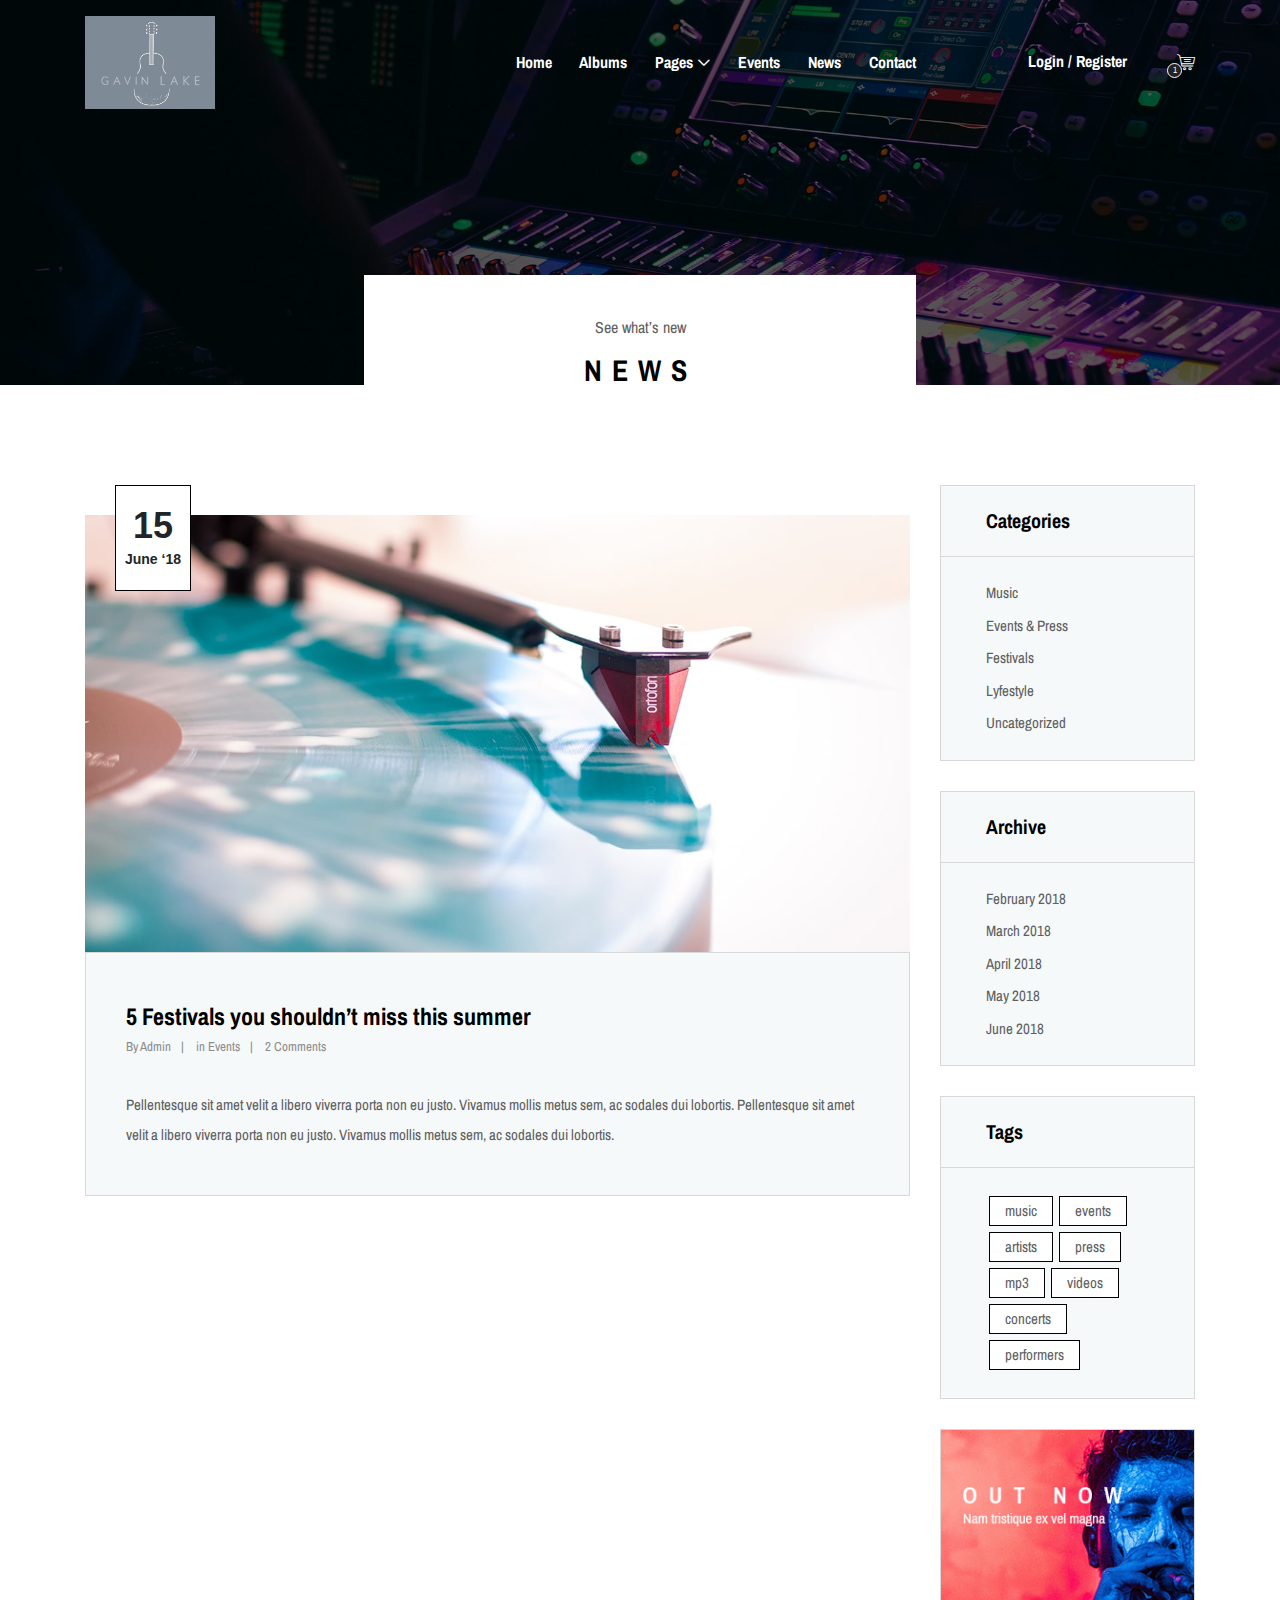
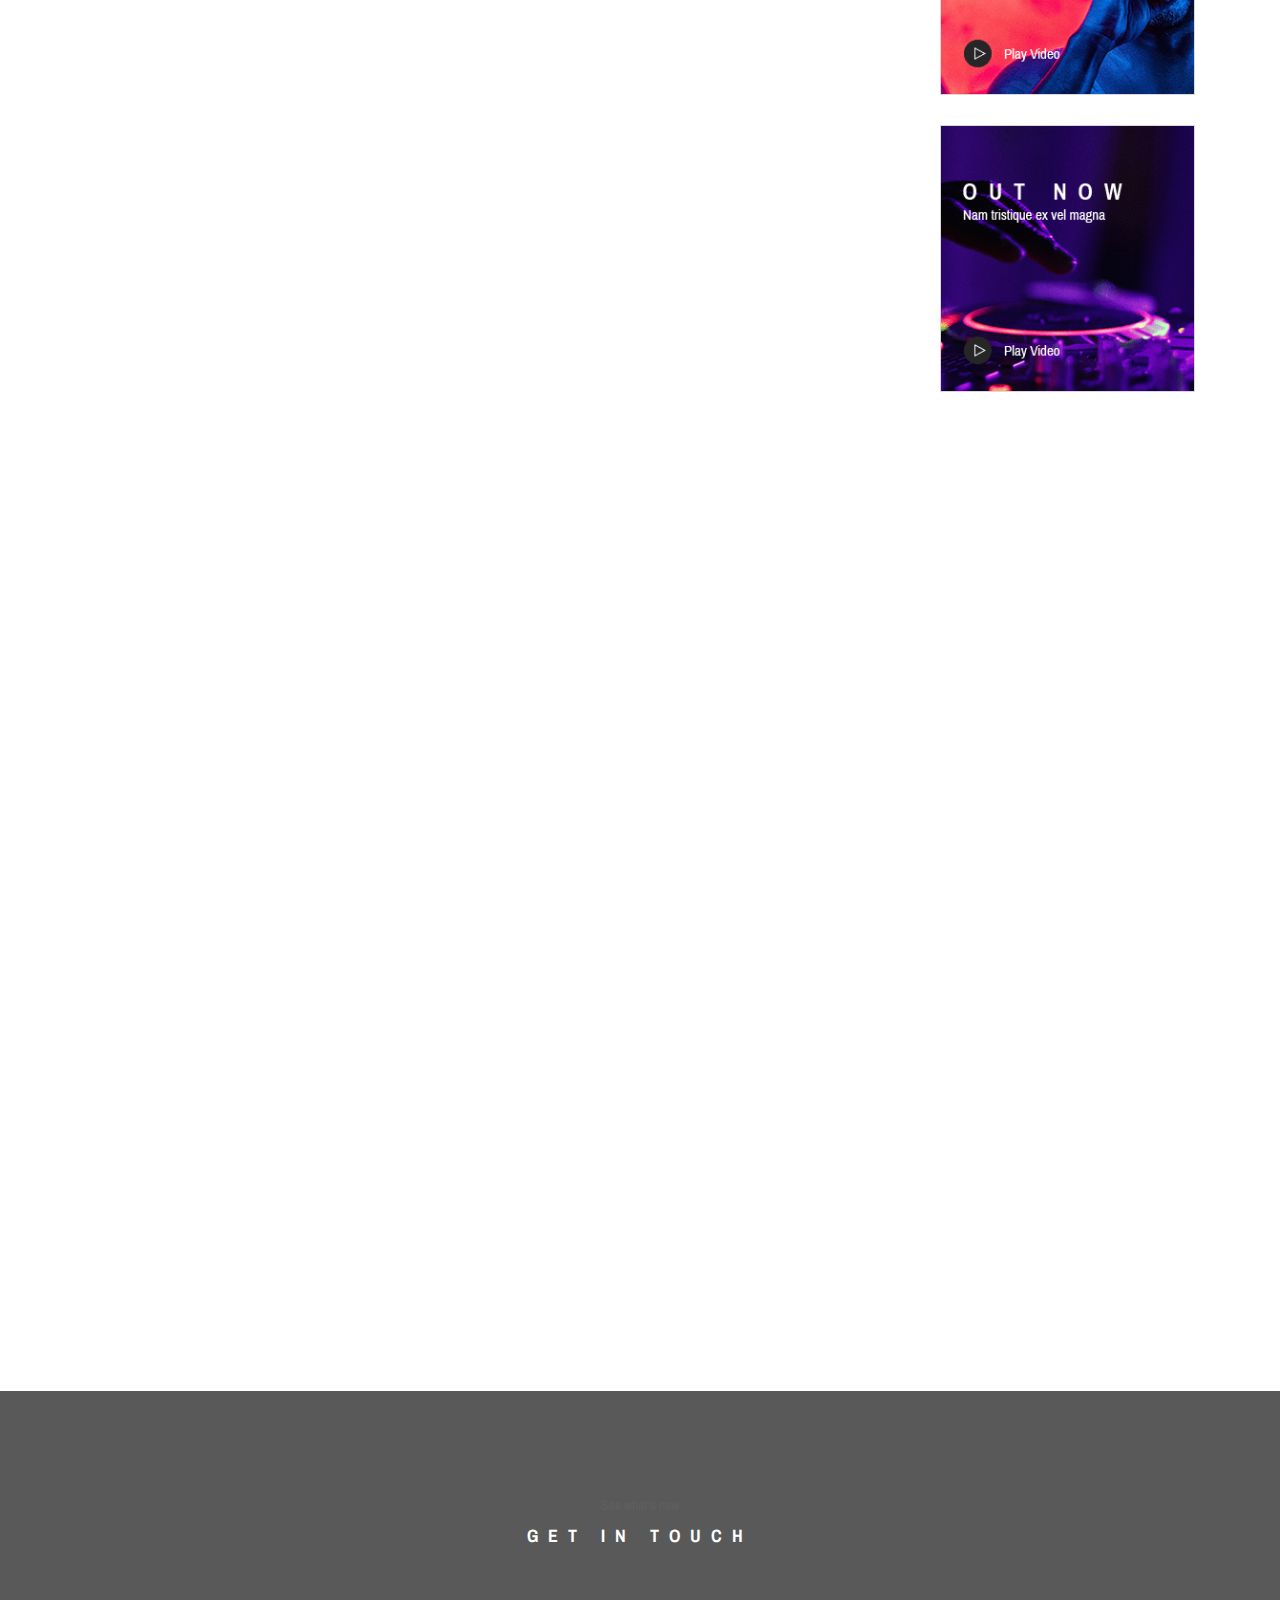
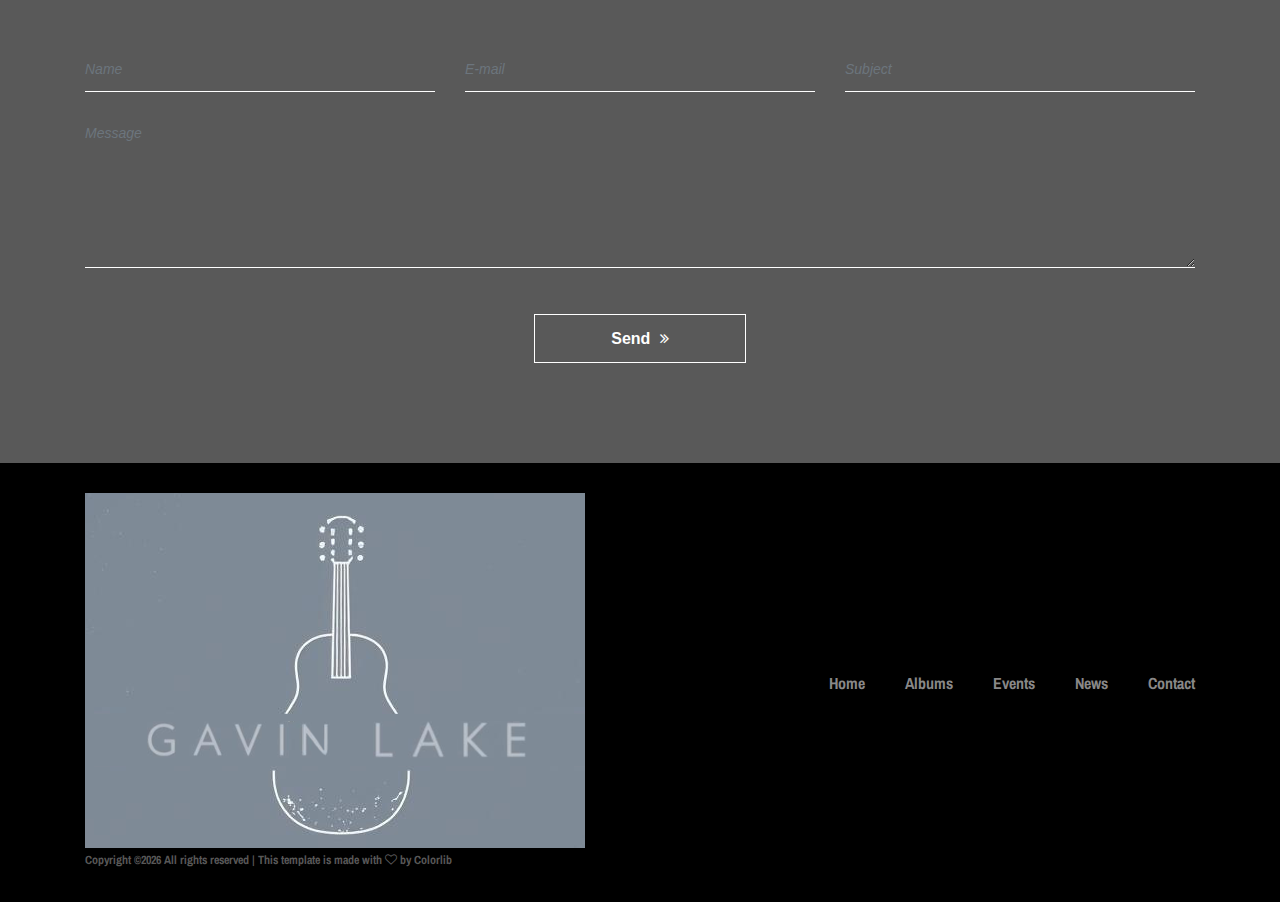
<file: blog.html>
<!DOCTYPE html>
<html lang="en">

<head>
    <meta charset="UTF-8">
    <meta name="description" content="">
    <meta http-equiv="X-UA-Compatible" content="IE=edge">
    <meta name="viewport" content="width=device-width, initial-scale=1, shrink-to-fit=no">
    <!-- The above 4 meta tags *must* come first in the head; any other head content must come *after* these tags -->

    <!-- Title -->
    <title>One Music - Modern Music HTML5 Template</title>

    <!-- Favicon -->
    <link rel="icon" href="img/core-img/favicon.ico">

    <!-- Stylesheet -->
    <link rel="stylesheet" href="style.css">

</head>

<body>
    <!-- Preloader -->
    <div class="preloader d-flex align-items-center justify-content-center">
        <div class="lds-ellipsis">
            <div></div>
            <div></div>
            <div></div>
            <div></div>
        </div>
    </div>

    <!-- ##### Header Area Start ##### -->
    <header class="header-area">
        <!-- Navbar Area -->
        <div class="oneMusic-main-menu">
            <div class="classy-nav-container breakpoint-off">
                <div class="container">
                    <!-- Menu -->
                    <nav class="classy-navbar justify-content-between" id="oneMusicNav">

                        <!-- Nav brand -->
                        <a href="index.html" class="nav-brand"><img src="img/core-img/logo.png" alt=""></a>

                        <!-- Navbar Toggler -->
                        <div class="classy-navbar-toggler">
                            <span class="navbarToggler"><span></span><span></span><span></span></span>
                        </div>

                        <!-- Menu -->
                        <div class="classy-menu">

                            <!-- Close Button -->
                            <div class="classycloseIcon">
                                <div class="cross-wrap"><span class="top"></span><span class="bottom"></span></div>
                            </div>

                            <!-- Nav Start -->
                            <div class="classynav">
                                <ul>
                                    <li><a href="index.html">Home</a></li>
                                    <li><a href="albums-store.html">Albums</a></li>
                                    <li><a href="#">Pages</a>
                                        <ul class="dropdown">
                                            <li><a href="index.html">Home</a></li>
                                            <li><a href="albums-store.html">Albums</a></li>
                                            <li><a href="event.html">Events</a></li>
                                            <li><a href="blog.html">News</a></li>
                                            <li><a href="contact.html">Contact</a></li>
                                            <li><a href="elements.html">Elements</a></li>
                                            <li><a href="login.html">Login</a></li>
                                            <li><a href="#">Dropdown</a>
                                                <ul class="dropdown">
                                                    <li><a href="#">Even Dropdown</a></li>
                                                    <li><a href="#">Even Dropdown</a></li>
                                                    <li><a href="#">Even Dropdown</a></li>
                                                    <li><a href="#">Even Dropdown</a>
                                                        <ul class="dropdown">
                                                            <li><a href="#">Deeply Dropdown</a></li>
                                                            <li><a href="#">Deeply Dropdown</a></li>
                                                            <li><a href="#">Deeply Dropdown</a></li>
                                                            <li><a href="#">Deeply Dropdown</a></li>
                                                            <li><a href="#">Deeply Dropdown</a></li>
                                                        </ul>
                                                    </li>
                                                    <li><a href="#">Even Dropdown</a></li>
                                                </ul>
                                            </li>
                                        </ul>
                                    </li>
                                    <li><a href="event.html">Events</a></li>
                                    <li><a href="blog.html">News</a></li>
                                    <li><a href="contact.html">Contact</a></li>
                                </ul>

                                <!-- Login/Register & Cart Button -->
                                <div class="login-register-cart-button d-flex align-items-center">
                                    <!-- Login/Register -->
                                    <div class="login-register-btn mr-50">
                                        <a href="login.html" id="loginBtn">Login / Register</a>
                                    </div>

                                    <!-- Cart Button -->
                                    <div class="cart-btn">
                                        <p><span class="icon-shopping-cart"></span> <span class="quantity">1</span></p>
                                    </div>
                                </div>
                            </div>
                            <!-- Nav End -->

                        </div>
                    </nav>
                </div>
            </div>
        </div>
    </header>
    <!-- ##### Header Area End ##### -->

    <!-- ##### Breadcumb Area Start ##### -->
    <section class="breadcumb-area bg-img bg-overlay" style="background-image: url(img/bg-img/breadcumb3.jpg);">
        <div class="bradcumbContent">
            <p>See what’s new</p>
            <h2>News</h2>
        </div>
    </section>
    <!-- ##### Breadcumb Area End ##### -->

    <!-- ##### Blog Area Start ##### -->
    <div class="blog-area section-padding-100">
        <div class="container">
            <div class="row">
                <div class="col-12 col-lg-9">

                    <!-- Single Post Start -->
                    <div class="single-blog-post mb-100 wow fadeInUp" data-wow-delay="100ms">
                        <!-- Post Thumb -->
                        <div class="blog-post-thumb mt-30">
                            <a href="#"><img src="img/bg-img/blog1.jpg" alt=""></a>
                            <!-- Post Date -->
                            <div class="post-date">
                                <span>15</span>
                                <span>June ‘18</span>
                            </div>
                        </div>

                        <!-- Blog Content -->
                        <div class="blog-content">
                            <!-- Post Title -->
                            <a href="#" class="post-title">5 Festivals you shouldn’t miss this summer</a>
                            <!-- Post Meta -->
                            <div class="post-meta d-flex mb-30">
                                <p class="post-author">By<a href="#"> Admin</a></p>
                                <p class="tags">in<a href="#"> Events</a></p>
                                <p class="tags"><a href="#">2 Comments</a></p>
                            </div>
                            <!-- Post Excerpt -->
                            <p>Pellentesque sit amet velit a libero viverra porta non eu justo. Vivamus mollis metus sem, ac sodales dui lobortis. Pellentesque sit amet velit a libero viverra porta non eu justo. Vivamus mollis metus sem, ac sodales dui lobortis.</p>
                        </div>
                    </div>

                    <!-- Single Post Start -->
                    <div class="single-blog-post mb-100 wow fadeInUp" data-wow-delay="100ms">
                        <!-- Post Thumb -->
                        <div class="blog-post-thumb mt-30">
                            <a href="#"><img src="img/bg-img/blog2.jpg" alt=""></a>
                            <!-- Post Date -->
                            <div class="post-date">
                                <span>15</span>
                                <span>June ‘18</span>
                            </div>
                        </div>

                        <!-- Blog Content -->
                        <div class="blog-content">
                            <!-- Post Title -->
                            <a href="#" class="post-title">5 Festivals you shouldn’t miss this summer</a>
                            <!-- Post Meta -->
                            <div class="post-meta d-flex mb-30">
                                <p class="post-author">By<a href="#"> Admin</a></p>
                                <p class="tags">in<a href="#"> Events</a></p>
                                <p class="tags"><a href="#">2 Comments</a></p>
                            </div>
                            <!-- Post Excerpt -->
                            <p>Pellentesque sit amet velit a libero viverra porta non eu justo. Vivamus mollis metus sem, ac sodales dui lobortis. Pellentesque sit amet velit a libero viverra porta non eu justo. Vivamus mollis metus sem, ac sodales dui lobortis.</p>
                        </div>
                    </div>

                    <!-- Single Post Start -->
                    <div class="single-blog-post mb-100 wow fadeInUp" data-wow-delay="100ms">
                        <!-- Post Thumb -->
                        <div class="blog-post-thumb mt-30">
                            <a href="#"><img src="img/bg-img/blog3.jpg" alt=""></a>
                            <!-- Post Date -->
                            <div class="post-date">
                                <span>15</span>
                                <span>June ‘18</span>
                            </div>
                        </div>

                        <!-- Blog Content -->
                        <div class="blog-content">
                            <!-- Post Title -->
                            <a href="#" class="post-title">5 Festivals you shouldn’t miss this summer</a>
                            <!-- Post Meta -->
                            <div class="post-meta d-flex mb-30">
                                <p class="post-author">By<a href="#"> Admin</a></p>
                                <p class="tags">in<a href="#"> Events</a></p>
                                <p class="tags"><a href="#">2 Comments</a></p>
                            </div>
                            <!-- Post Excerpt -->
                            <p>Pellentesque sit amet velit a libero viverra porta non eu justo. Vivamus mollis metus sem, ac sodales dui lobortis. Pellentesque sit amet velit a libero viverra porta non eu justo. Vivamus mollis metus sem, ac sodales dui lobortis.</p>
                        </div>
                    </div>

                    <!-- Pagination -->
                    <div class="oneMusic-pagination-area wow fadeInUp" data-wow-delay="300ms">
                        <nav>
                            <ul class="pagination">
                                <li class="page-item active"><a class="page-link" href="#">01</a></li>
                                <li class="page-item"><a class="page-link" href="#">02</a></li>
                                <li class="page-item"><a class="page-link" href="#">03</a></li>
                            </ul>
                        </nav>
                    </div>
                </div>

                <div class="col-12 col-lg-3">
                    <div class="blog-sidebar-area">

                        <!-- Widget Area -->
                        <div class="single-widget-area mb-30">
                            <div class="widget-title">
                                <h5>Categories</h5>
                            </div>
                            <div class="widget-content">
                                <ul>
                                    <li><a href="#">Music</a></li>
                                    <li><a href="#">Events &amp; Press</a></li>
                                    <li><a href="#">Festivals</a></li>
                                    <li><a href="#">Lyfestyle</a></li>
                                    <li><a href="#">Uncategorized</a></li>
                                </ul>
                            </div>
                        </div>

                        <!-- Widget Area -->
                        <div class="single-widget-area mb-30">
                            <div class="widget-title">
                                <h5>Archive</h5>
                            </div>
                            <div class="widget-content">
                                <ul>
                                    <li><a href="#">February 2018</a></li>
                                    <li><a href="#">March 2018</a></li>
                                    <li><a href="#">April 2018</a></li>
                                    <li><a href="#">May 2018</a></li>
                                    <li><a href="#">June 2018</a></li>
                                </ul>
                            </div>
                        </div>

                        <!-- Widget Area -->
                        <div class="single-widget-area mb-30">
                            <div class="widget-title">
                                <h5>Tags</h5>
                            </div>
                            <div class="widget-content">
                                <ul class="tags">
                                    <li><a href="#">music</a></li>
                                    <li><a href="#">events</a></li>
                                    <li><a href="#">artists</a></li>
                                    <li><a href="#">press</a></li>
                                    <li><a href="#">mp3</a></li>
                                    <li><a href="#">videos</a></li>
                                    <li><a href="#">concerts</a></li>
                                    <li><a href="#">performers</a></li>
                                </ul>
                            </div>
                        </div>

                        <!-- Widget Area -->
                        <div class="single-widget-area mb-30">
                            <a href="#"><img src="img/bg-img/add.gif" alt=""></a>
                        </div>

                        <!-- Widget Area -->
                        <div class="single-widget-area mb-30">
                            <a href="#"><img src="img/bg-img/add2.gif" alt=""></a>
                        </div>

                    </div>
                </div>
            </div>
        </div>
    </div>
    <!-- ##### Blog Area End ##### -->

    <!-- ##### Contact Area Start ##### -->
    <section class="contact-area section-padding-100 bg-img bg-overlay bg-fixed has-bg-img" style="background-image: url(img/bg-img/bg-2.jpg);">
        <div class="container">
            <div class="row">
                <div class="col-12">
                    <div class="section-heading white">
                        <p>See what’s new</p>
                        <h2>Get In Touch</h2>
                    </div>
                </div>
            </div>

            <div class="row">
                <div class="col-12">
                    <!-- Contact Form Area -->
                    <div class="contact-form-area">
                        <form action="#" method="post">
                            <div class="row">
                                <div class="col-lg-4">
                                    <div class="form-group">
                                        <input type="text" class="form-control" id="name" placeholder="Name">
                                    </div>
                                </div>
                                <div class="col-lg-4">
                                    <div class="form-group">
                                        <input type="email" class="form-control" id="email" placeholder="E-mail">
                                    </div>
                                </div>
                                <div class="col-lg-4">
                                    <div class="form-group">
                                        <input type="text" class="form-control" id="subject" placeholder="Subject">
                                    </div>
                                </div>
                                <div class="col-12">
                                    <div class="form-group">
                                        <textarea name="message" class="form-control" id="message" cols="30" rows="10" placeholder="Message"></textarea>
                                    </div>
                                </div>
                                <div class="col-12 text-center">
                                    <button class="btn oneMusic-btn mt-30" type="submit">Send <i class="fa fa-angle-double-right"></i></button>
                                </div>
                            </div>
                        </form>
                    </div>
                </div>
            </div>
        </div>
    </section>
    <!-- ##### Contact Area End ##### -->

    <!-- ##### Footer Area Start ##### -->
    <footer class="footer-area">
        <div class="container">
            <div class="row d-flex flex-wrap align-items-center">
                <div class="col-12 col-md-6">
                    <a href="#"><img src="img/core-img/logo.png" alt=""></a>
                    <p class="copywrite-text"><a href="#"><!-- Link back to Colorlib can't be removed. Template is licensed under CC BY 3.0. -->
Copyright &copy;<script>document.write(new Date().getFullYear());</script> All rights reserved | This template is made with <i class="fa fa-heart-o" aria-hidden="true"></i> by <a href="https://colorlib.com" target="_blank">Colorlib</a>
<!-- Link back to Colorlib can't be removed. Template is licensed under CC BY 3.0. --></p>
                </div>

                <div class="col-12 col-md-6">
                    <div class="footer-nav">
                        <ul>
                            <li><a href="#">Home</a></li>
                            <li><a href="#">Albums</a></li>
                            <li><a href="#">Events</a></li>
                            <li><a href="#">News</a></li>
                            <li><a href="#">Contact</a></li>
                        </ul>
                    </div>
                </div>
            </div>
        </div>
    </footer>
    <!-- ##### Footer Area Start ##### -->

    <!-- ##### All Javascript Script ##### -->
    <!-- jQuery-2.2.4 js -->
    <script src="js/jquery/jquery-2.2.4.min.js"></script>
    <!-- Popper js -->
    <script src="js/bootstrap/popper.min.js"></script>
    <!-- Bootstrap js -->
    <script src="js/bootstrap/bootstrap.min.js"></script>
    <!-- All Plugins js -->
    <script src="js/plugins/plugins.js"></script>
    <!-- Active js -->
    <script src="js/active.js"></script>
</body>

</html>
</file>
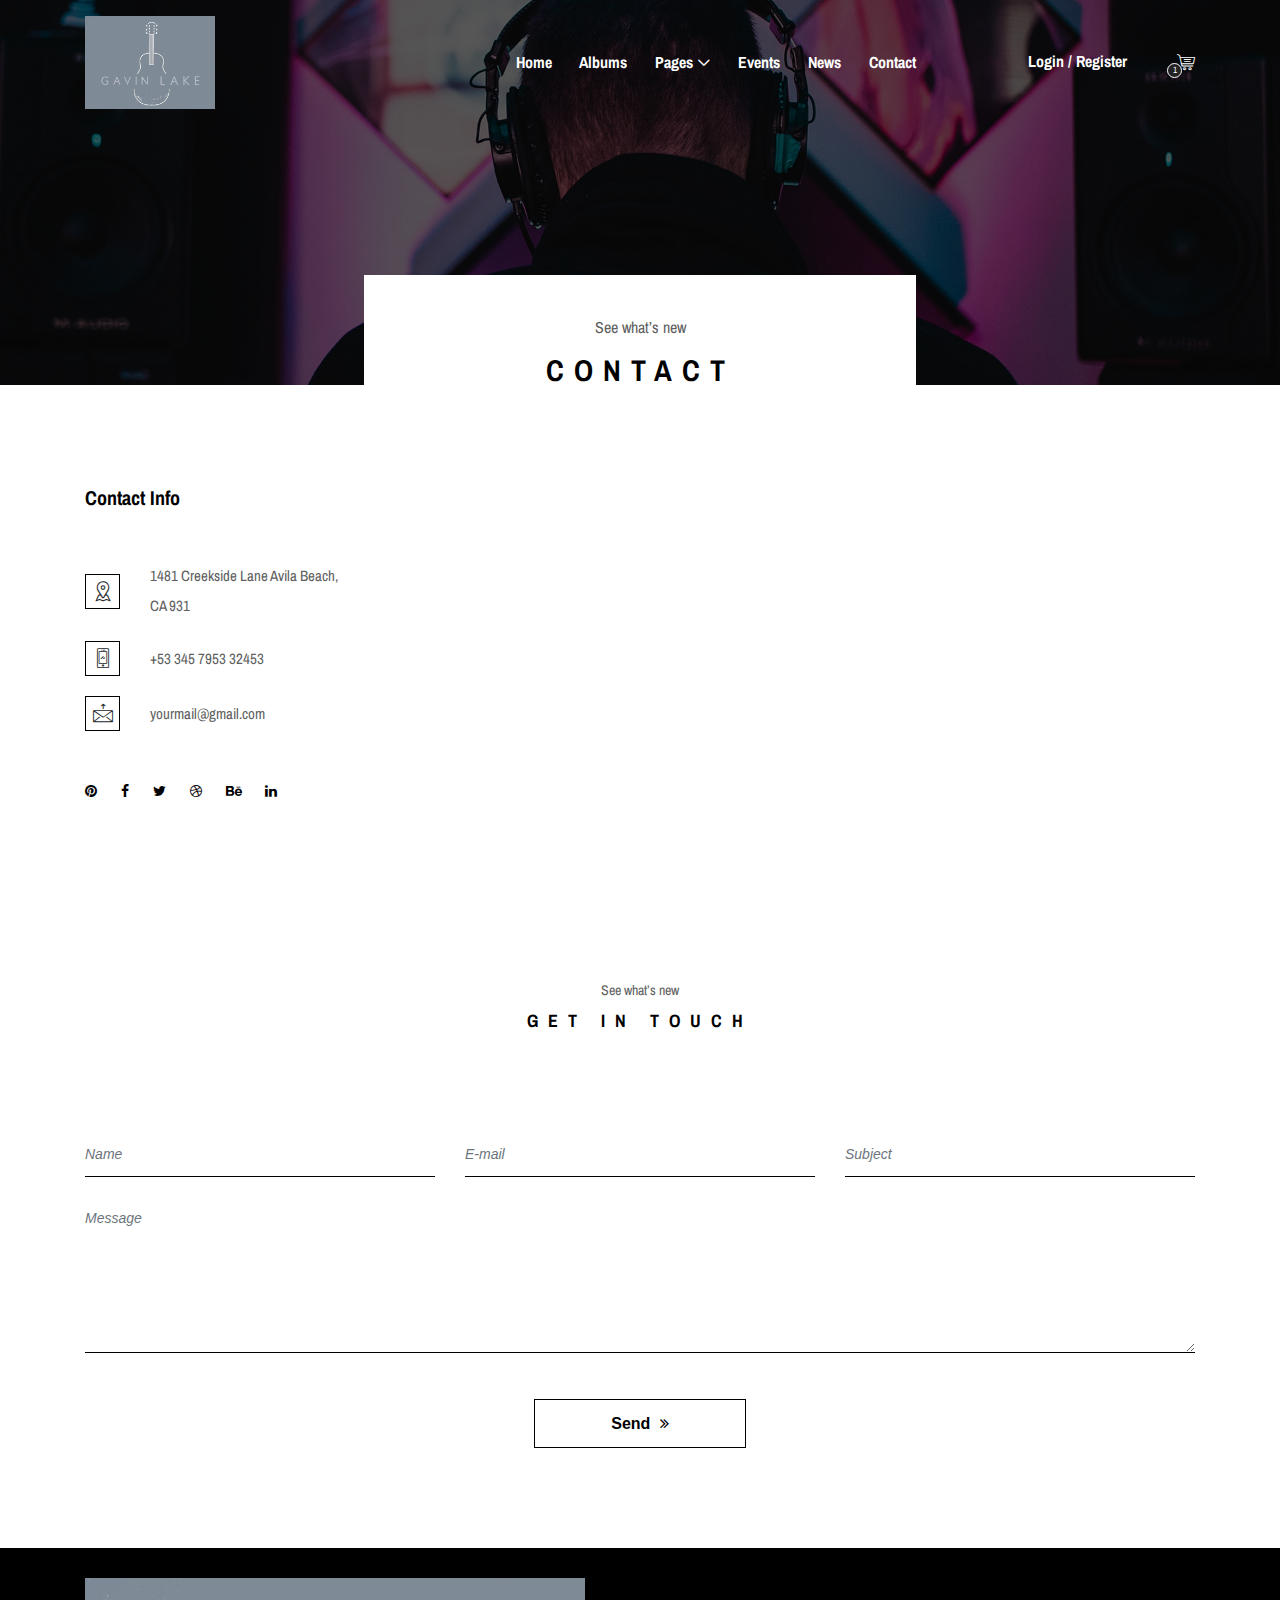
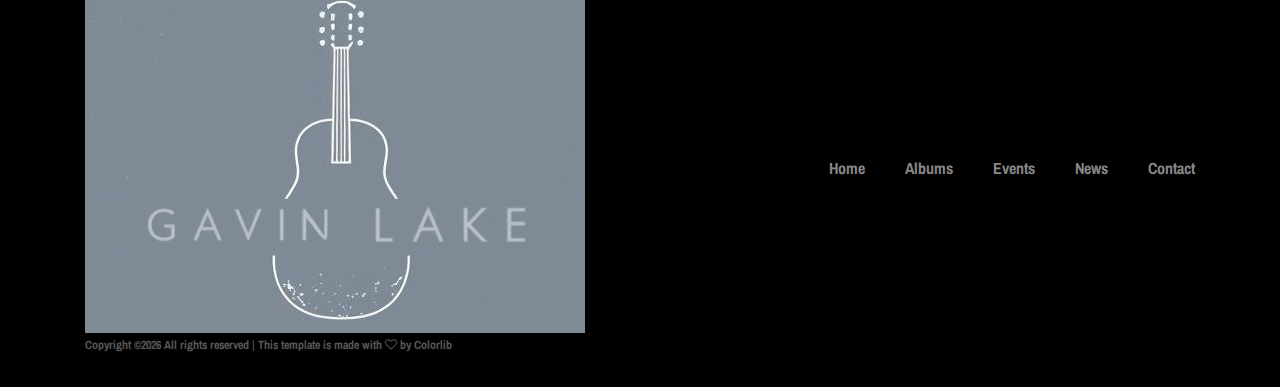
<file: contact.html>
<!DOCTYPE html>
<html lang="en">

<head>
    <meta charset="UTF-8">
    <meta name="description" content="">
    <meta http-equiv="X-UA-Compatible" content="IE=edge">
    <meta name="viewport" content="width=device-width, initial-scale=1, shrink-to-fit=no">
    <!-- The above 4 meta tags *must* come first in the head; any other head content must come *after* these tags -->

    <!-- Title -->
    <title>One Music - Modern Music HTML5 Template</title>

    <!-- Favicon -->
    <link rel="icon" href="img/core-img/favicon.ico">

    <!-- Stylesheet -->
    <link rel="stylesheet" href="style.css">

</head>

<body>
    <!-- Preloader -->
    <div class="preloader d-flex align-items-center justify-content-center">
        <div class="lds-ellipsis">
            <div></div>
            <div></div>
            <div></div>
            <div></div>
        </div>
    </div>

    <!-- ##### Header Area Start ##### -->
    <header class="header-area">
        <!-- Navbar Area -->
        <div class="oneMusic-main-menu">
            <div class="classy-nav-container breakpoint-off">
                <div class="container">
                    <!-- Menu -->
                    <nav class="classy-navbar justify-content-between" id="oneMusicNav">

                        <!-- Nav brand -->
                        <a href="index.html" class="nav-brand"><img src="img/core-img/logo.png" alt=""></a>

                        <!-- Navbar Toggler -->
                        <div class="classy-navbar-toggler">
                            <span class="navbarToggler"><span></span><span></span><span></span></span>
                        </div>

                        <!-- Menu -->
                        <div class="classy-menu">

                            <!-- Close Button -->
                            <div class="classycloseIcon">
                                <div class="cross-wrap"><span class="top"></span><span class="bottom"></span></div>
                            </div>

                            <!-- Nav Start -->
                            <div class="classynav">
                                <ul>
                                    <li><a href="index.html">Home</a></li>
                                    <li><a href="albums-store.html">Albums</a></li>
                                    <li><a href="#">Pages</a>
                                        <ul class="dropdown">
                                            <li><a href="index.html">Home</a></li>
                                            <li><a href="albums-store.html">Albums</a></li>
                                            <li><a href="event.html">Events</a></li>
                                            <li><a href="blog.html">News</a></li>
                                            <li><a href="contact.html">Contact</a></li>
                                            <li><a href="elements.html">Elements</a></li>
                                            <li><a href="login.html">Login</a></li>
                                            <li><a href="#">Dropdown</a>
                                                <ul class="dropdown">
                                                    <li><a href="#">Even Dropdown</a></li>
                                                    <li><a href="#">Even Dropdown</a></li>
                                                    <li><a href="#">Even Dropdown</a></li>
                                                    <li><a href="#">Even Dropdown</a>
                                                        <ul class="dropdown">
                                                            <li><a href="#">Deeply Dropdown</a></li>
                                                            <li><a href="#">Deeply Dropdown</a></li>
                                                            <li><a href="#">Deeply Dropdown</a></li>
                                                            <li><a href="#">Deeply Dropdown</a></li>
                                                            <li><a href="#">Deeply Dropdown</a></li>
                                                        </ul>
                                                    </li>
                                                    <li><a href="#">Even Dropdown</a></li>
                                                </ul>
                                            </li>
                                        </ul>
                                    </li>
                                    <li><a href="event.html">Events</a></li>
                                    <li><a href="blog.html">News</a></li>
                                    <li><a href="contact.html">Contact</a></li>
                                </ul>

                                <!-- Login/Register & Cart Button -->
                                <div class="login-register-cart-button d-flex align-items-center">
                                    <!-- Login/Register -->
                                    <div class="login-register-btn mr-50">
                                        <a href="login.html" id="loginBtn">Login / Register</a>
                                    </div>

                                    <!-- Cart Button -->
                                    <div class="cart-btn">
                                        <p><span class="icon-shopping-cart"></span> <span class="quantity">1</span></p>
                                    </div>
                                </div>
                            </div>
                            <!-- Nav End -->

                        </div>
                    </nav>
                </div>
            </div>
        </div>
    </header>
    <!-- ##### Header Area End ##### -->

    <!-- ##### Breadcumb Area Start ##### -->
    <section class="breadcumb-area bg-img bg-overlay" style="background-image: url(img/bg-img/breadcumb.jpg);">
        <div class="bradcumbContent">
            <p>See what’s new</p>
            <h2>Contact</h2>
        </div>
    </section>
    <!-- ##### Breadcumb Area End ##### -->

    <!-- ##### Contact Area Start ##### -->
    <section class="contact-area section-padding-100-0">
        <div class="container">
            <div class="row">

                <div class="col-12 col-lg-3">
                    <div class="contact-content mb-100">
                        <!-- Title -->
                        <div class="contact-title mb-50">
                            <h5>Contact Info</h5>
                        </div>

                        <!-- Single Contact Info -->
                        <div class="single-contact-info d-flex align-items-center">
                            <div class="icon mr-30">
                                <span class="icon-placeholder"></span>
                            </div>
                            <p>1481 Creekside Lane Avila Beach, CA 931</p>
                        </div>

                        <!-- Single Contact Info -->
                        <div class="single-contact-info d-flex align-items-center">
                            <div class="icon mr-30">
                                <span class="icon-smartphone"></span>
                            </div>
                            <p>+53 345 7953 32453</p>
                        </div>

                        <!-- Single Contact Info -->
                        <div class="single-contact-info d-flex align-items-center">
                            <div class="icon mr-30">
                                <span class="icon-mail"></span>
                            </div>
                            <p>yourmail@gmail.com</p>
                        </div>

                        <!-- Contact Social Info -->
                        <div class="contact-social-info mt-50">
                            <a href="#" data-toggle="tooltip" data-placement="top" title="Pinterest"><i class="fa fa-pinterest" aria-hidden="true"></i></a>
                            <a href="#" data-toggle="tooltip" data-placement="top" title="Facebook"><i class="fa fa-facebook" aria-hidden="true"></i></a>
                            <a href="#" data-toggle="tooltip" data-placement="top" title="Twitter"><i class="fa fa-twitter" aria-hidden="true"></i></a>
                            <a href="#" data-toggle="tooltip" data-placement="top" title="Dribbble"><i class="fa fa-dribbble" aria-hidden="true"></i></a>
                            <a href="#" data-toggle="tooltip" data-placement="top" title="Behance"><i class="fa fa-behance" aria-hidden="true"></i></a>
                            <a href="#" data-toggle="tooltip" data-placement="top" title="Linkedin"><i class="fa fa-linkedin" aria-hidden="true"></i></a>
                        </div>

                    </div>
                </div>

                <div class="col-12 col-lg-9">
                    <!-- ##### Google Maps ##### -->
                    <div class="map-area mb-100">
                        <iframe src="https://www.google.com/maps/embed?pb=!1m18!1m12!1m3!1d22236.40558254599!2d-118.25292394686001!3d34.057682914027104!2m3!1f0!2f0!3f0!3m2!1i1024!2i768!4f13.1!3m3!1m2!1s0x80c2c75ddc27da13%3A0xe22fdf6f254608f4!2z4Kay4Ka4IOCmj-CmnuCnjeCmnOCnh-CmsuCnh-CmuCwg4KaV4KeN4Kav4Ka-4Kay4Ka_4Kar4KeL4Kaw4KeN4Kao4Ka_4Kav4Ka84Ka-LCDgpq7gpr7gprDgp43gppXgpr_gpqgg4Kav4KeB4KaV4KeN4Kak4Kaw4Ka-4Ka34KeN4Kaf4KeN4Kaw!5e0!3m2!1sbn!2sbd!4v1532328708137" allowfullscreen></iframe>
                    </div>
                </div>

            </div>
        </div>
    </section>
    <!-- ##### Contact Area End ##### -->

    <!-- ##### Contact Area Start ##### -->
    <section class="contact-area section-padding-0-100">
        <div class="container">
            <div class="row">
                <div class="col-12">
                    <div class="section-heading">
                        <p>See what’s new</p>
                        <h2>Get In Touch</h2>
                    </div>
                </div>
            </div>

            <div class="row">
                <div class="col-12">
                    <!-- Contact Form Area -->
                    <div class="contact-form-area">
                        <form action="#" method="post">
                            <div class="row">
                                <div class="col-md-6 col-lg-4">
                                    <div class="form-group">
                                        <input type="text" class="form-control" id="name" placeholder="Name">
                                    </div>
                                </div>
                                <div class="col-md-6 col-lg-4">
                                    <div class="form-group">
                                        <input type="email" class="form-control" id="email" placeholder="E-mail">
                                    </div>
                                </div>
                                <div class="col-lg-4">
                                    <div class="form-group">
                                        <input type="text" class="form-control" id="subject" placeholder="Subject">
                                    </div>
                                </div>
                                <div class="col-12">
                                    <div class="form-group">
                                        <textarea name="message" class="form-control" id="message" cols="30" rows="10" placeholder="Message"></textarea>
                                    </div>
                                </div>
                                <div class="col-12 text-center">
                                    <button class="btn oneMusic-btn mt-30" type="submit">Send <i class="fa fa-angle-double-right"></i></button>
                                </div>
                            </div>
                        </form>
                    </div>
                </div>
            </div>
        </div>
    </section>
    <!-- ##### Contact Area End ##### -->

    <!-- ##### Footer Area Start ##### -->
    <footer class="footer-area">
        <div class="container">
            <div class="row d-flex flex-wrap align-items-center">
                <div class="col-12 col-md-6">
                    <a href="#"><img src="img/core-img/logo.png" alt=""></a>
                    <p class="copywrite-text"><a href="#"><!-- Link back to Colorlib can't be removed. Template is licensed under CC BY 3.0. -->
Copyright &copy;<script>document.write(new Date().getFullYear());</script> All rights reserved | This template is made with <i class="fa fa-heart-o" aria-hidden="true"></i> by <a href="https://colorlib.com" target="_blank">Colorlib</a>
<!-- Link back to Colorlib can't be removed. Template is licensed under CC BY 3.0. --></p>
                </div>

                <div class="col-12 col-md-6">
                    <div class="footer-nav">
                        <ul>
                            <li><a href="#">Home</a></li>
                            <li><a href="#">Albums</a></li>
                            <li><a href="#">Events</a></li>
                            <li><a href="#">News</a></li>
                            <li><a href="#">Contact</a></li>
                        </ul>
                    </div>
                </div>
            </div>
        </div>
    </footer>
    <!-- ##### Footer Area Start ##### -->

    <!-- ##### All Javascript Script ##### -->
    <!-- jQuery-2.2.4 js -->
    <script src="js/jquery/jquery-2.2.4.min.js"></script>
    <!-- Popper js -->
    <script src="js/bootstrap/popper.min.js"></script>
    <!-- Bootstrap js -->
    <script src="js/bootstrap/bootstrap.min.js"></script>
    <!-- All Plugins js -->
    <script src="js/plugins/plugins.js"></script>
    <!-- Active js -->
    <script src="js/active.js"></script>
</body>

</html>
</file>
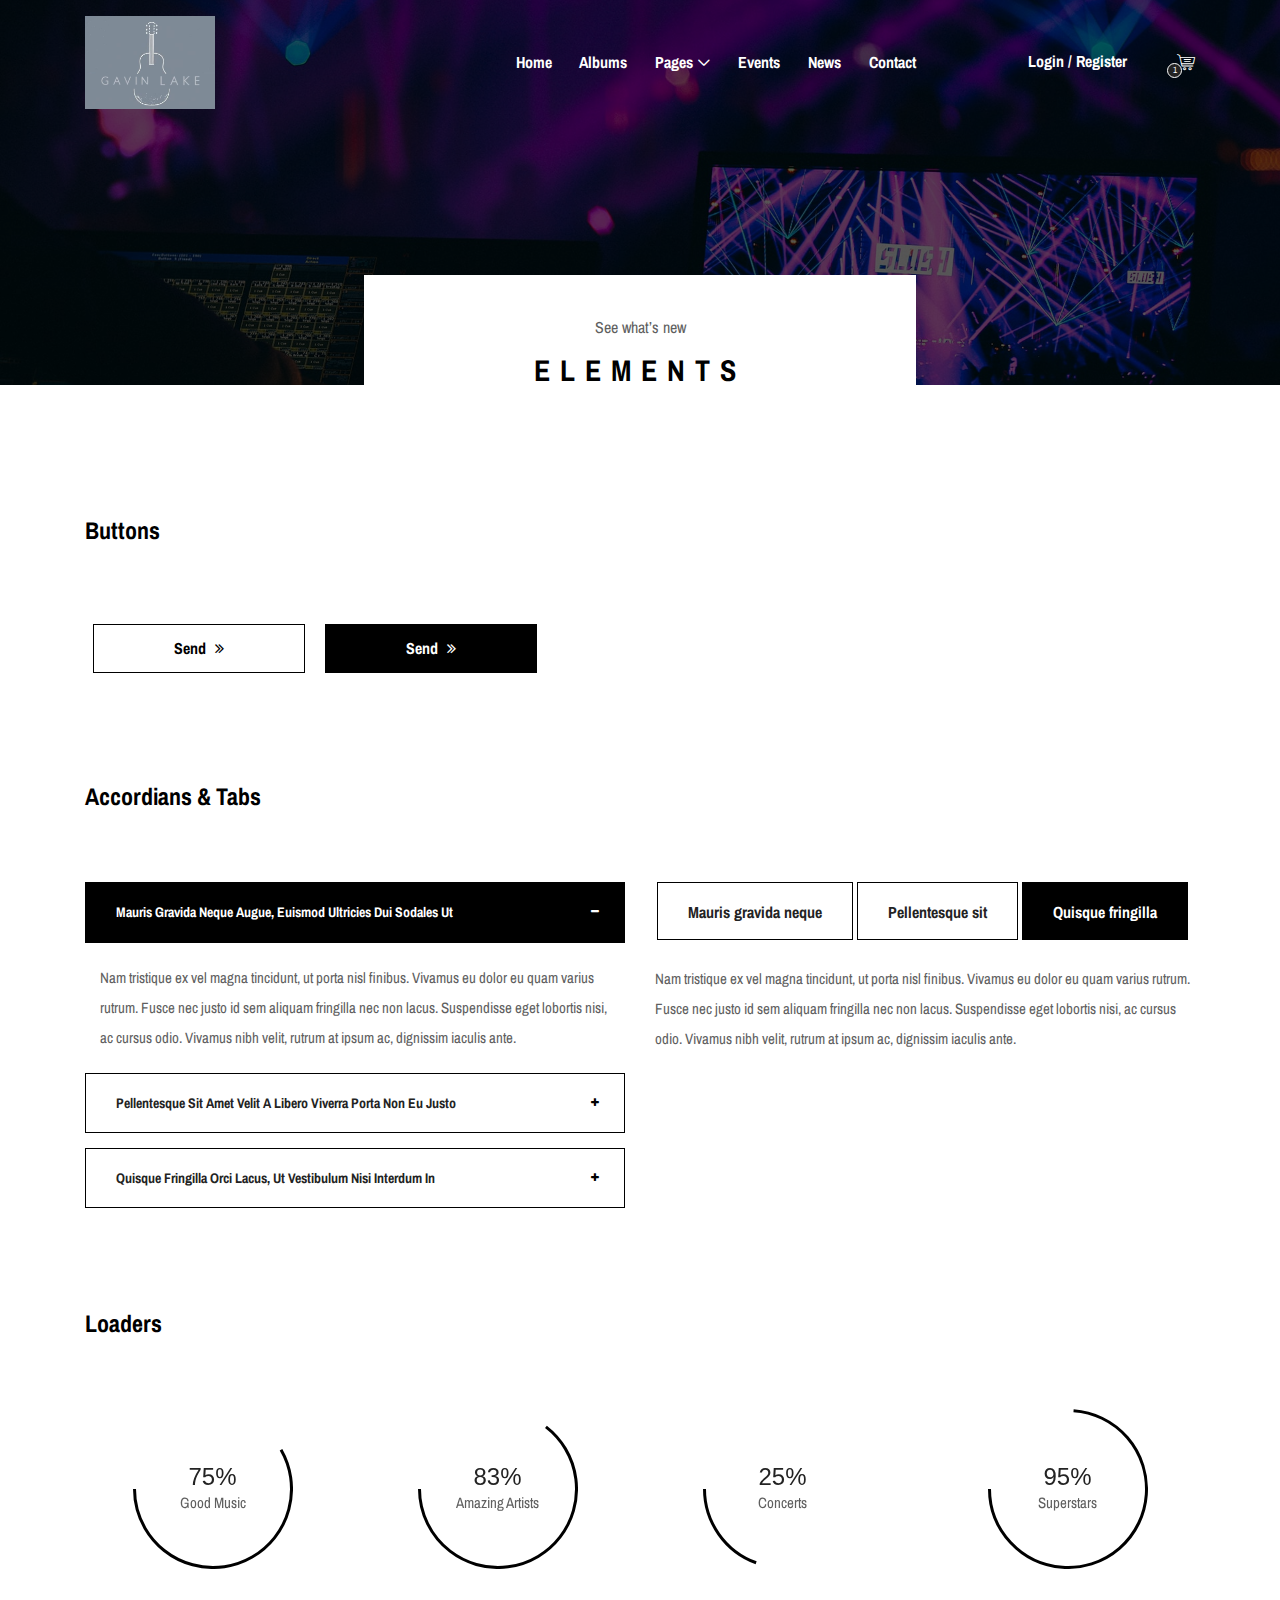
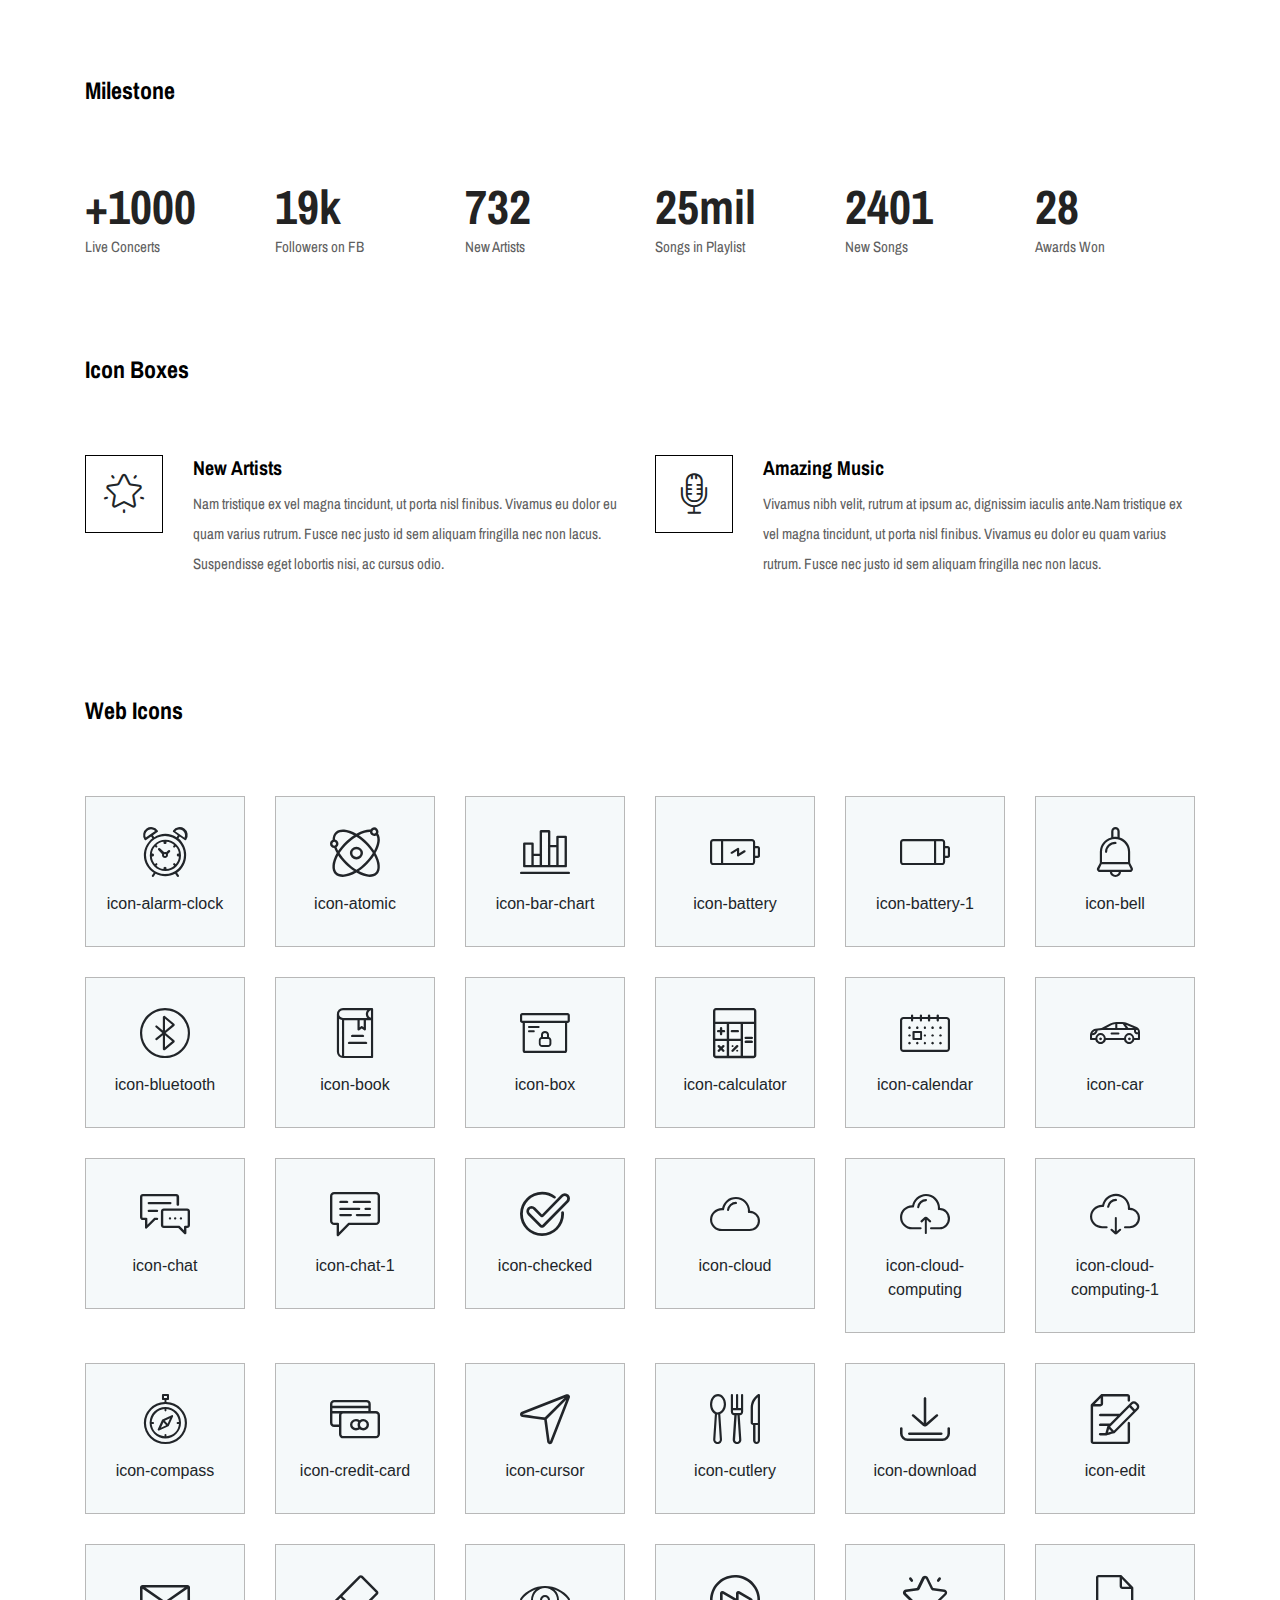
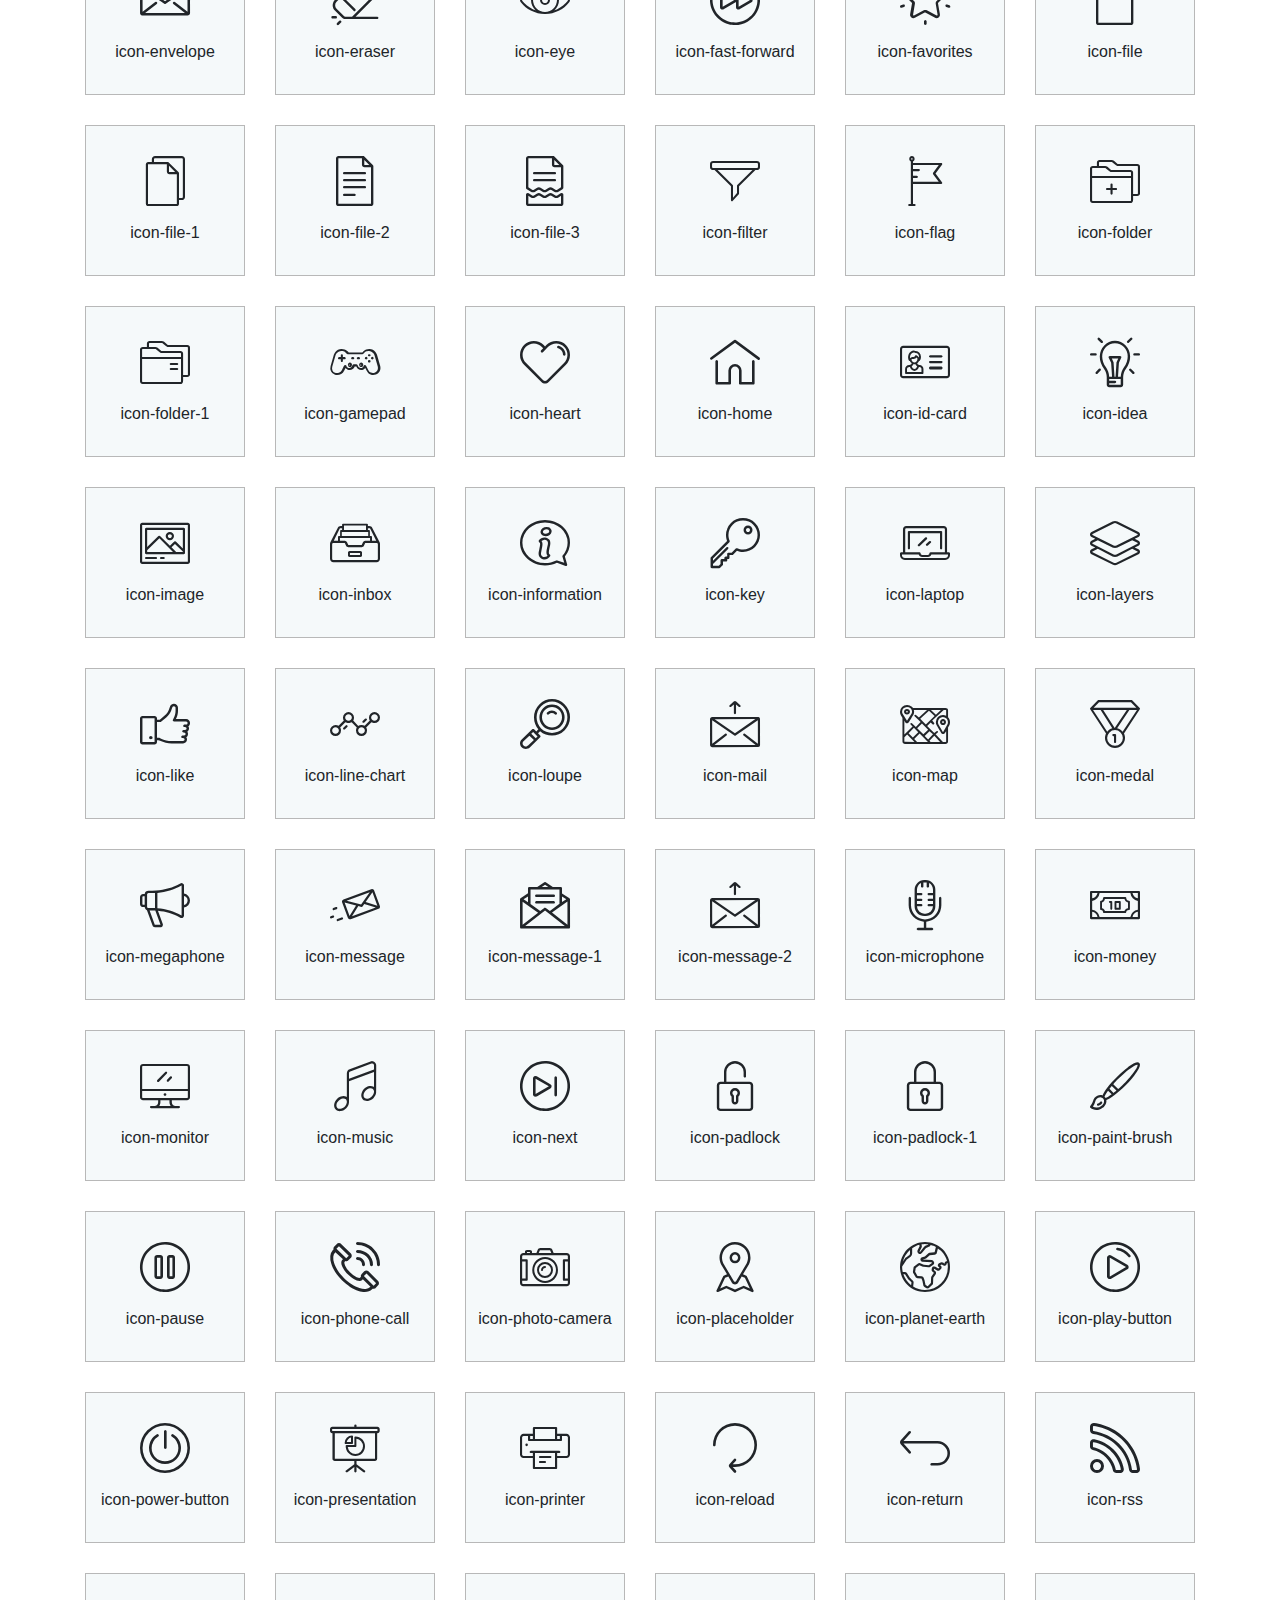
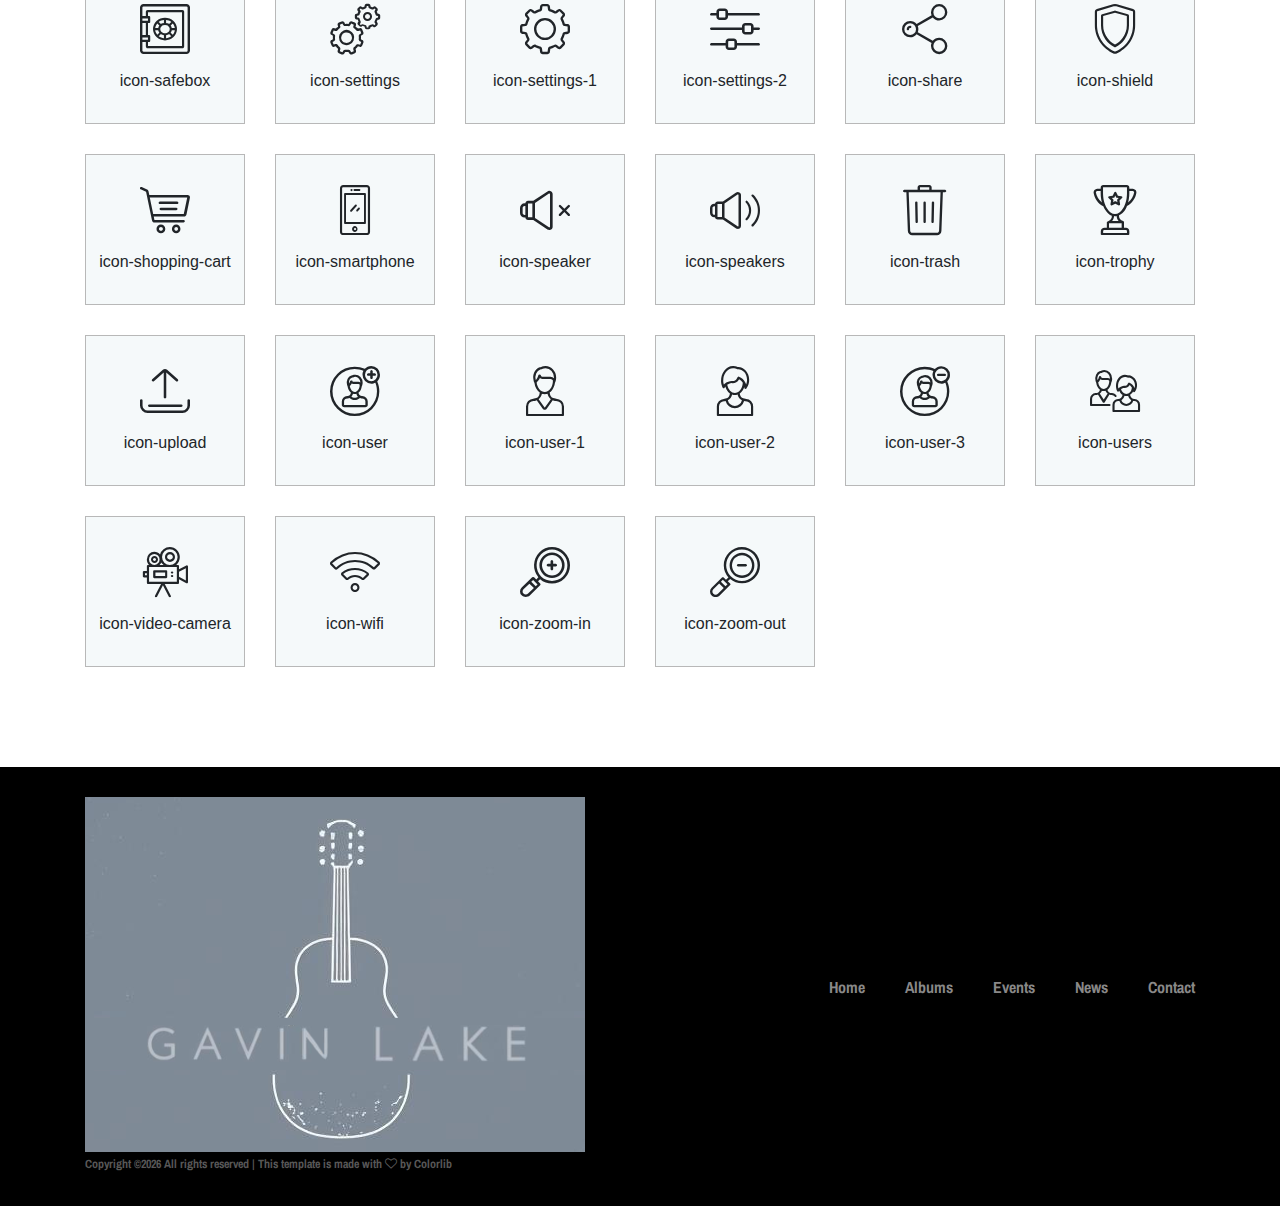
<file: elements.html>
<!DOCTYPE html>
<html lang="en">

<head>
    <meta charset="UTF-8">
    <meta name="description" content="">
    <meta http-equiv="X-UA-Compatible" content="IE=edge">
    <meta name="viewport" content="width=device-width, initial-scale=1, shrink-to-fit=no">
    <!-- The above 4 meta tags *must* come first in the head; any other head content must come *after* these tags -->

    <!-- Title -->
    <title>One Music - Modern Music HTML5 Template</title>

    <!-- Favicon -->
    <link rel="icon" href="img/core-img/favicon.ico">

    <!-- Stylesheet -->
    <link rel="stylesheet" href="style.css">

</head>

<body>
    <!-- Preloader -->
    <div class="preloader d-flex align-items-center justify-content-center">
        <div class="lds-ellipsis">
            <div></div>
            <div></div>
            <div></div>
            <div></div>
        </div>
    </div>

    <!-- ##### Header Area Start ##### -->
    <header class="header-area">
        <!-- Navbar Area -->
        <div class="oneMusic-main-menu">
            <div class="classy-nav-container breakpoint-off">
                <div class="container">
                    <!-- Menu -->
                    <nav class="classy-navbar justify-content-between" id="oneMusicNav">

                        <!-- Nav brand -->
                        <a href="index.html" class="nav-brand"><img src="img/core-img/logo.png" alt=""></a>

                        <!-- Navbar Toggler -->
                        <div class="classy-navbar-toggler">
                            <span class="navbarToggler"><span></span><span></span><span></span></span>
                        </div>

                        <!-- Menu -->
                        <div class="classy-menu">

                            <!-- Close Button -->
                            <div class="classycloseIcon">
                                <div class="cross-wrap"><span class="top"></span><span class="bottom"></span></div>
                            </div>

                            <!-- Nav Start -->
                            <div class="classynav">
                                <ul>
                                    <li><a href="index.html">Home</a></li>
                                    <li><a href="albums-store.html">Albums</a></li>
                                    <li><a href="#">Pages</a>
                                        <ul class="dropdown">
                                            <li><a href="index.html">Home</a></li>
                                            <li><a href="albums-store.html">Albums</a></li>
                                            <li><a href="event.html">Events</a></li>
                                            <li><a href="blog.html">News</a></li>
                                            <li><a href="contact.html">Contact</a></li>
                                            <li><a href="elements.html">Elements</a></li>
                                            <li><a href="login.html">Login</a></li>
                                            <li><a href="#">Dropdown</a>
                                                <ul class="dropdown">
                                                    <li><a href="#">Even Dropdown</a></li>
                                                    <li><a href="#">Even Dropdown</a></li>
                                                    <li><a href="#">Even Dropdown</a></li>
                                                    <li><a href="#">Even Dropdown</a>
                                                        <ul class="dropdown">
                                                            <li><a href="#">Deeply Dropdown</a></li>
                                                            <li><a href="#">Deeply Dropdown</a></li>
                                                            <li><a href="#">Deeply Dropdown</a></li>
                                                            <li><a href="#">Deeply Dropdown</a></li>
                                                            <li><a href="#">Deeply Dropdown</a></li>
                                                        </ul>
                                                    </li>
                                                    <li><a href="#">Even Dropdown</a></li>
                                                </ul>
                                            </li>
                                        </ul>
                                    </li>
                                    <li><a href="event.html">Events</a></li>
                                    <li><a href="blog.html">News</a></li>
                                    <li><a href="contact.html">Contact</a></li>
                                </ul>

                                <!-- Login/Register & Cart Button -->
                                <div class="login-register-cart-button d-flex align-items-center">
                                    <!-- Login/Register -->
                                    <div class="login-register-btn mr-50">
                                        <a href="login.html" id="loginBtn">Login / Register</a>
                                    </div>

                                    <!-- Cart Button -->
                                    <div class="cart-btn">
                                        <p><span class="icon-shopping-cart"></span> <span class="quantity">1</span></p>
                                    </div>
                                </div>
                            </div>
                            <!-- Nav End -->

                        </div>
                    </nav>
                </div>
            </div>
        </div>
    </header>
    <!-- ##### Header Area End ##### -->

    <!-- ##### Breadcumb Area Start ##### -->
    <div class="breadcumb-area bg-img bg-overlay" style="background-image: url(img/bg-img/breadcumb2.jpg);">
        <div class="bradcumbContent">
            <p>See what’s new</p>
            <h2>Elements</h2>
        </div>
    </div>
    <!-- ##### Breadcumb Area End ##### -->

    <!-- ##### Elements Area Start ##### -->
    <section class="elements-area mt-30 section-padding-100-0">
        <div class="container">
            <div class="row">

                <!-- ========== Buttons ========== -->
                <div class="col-12">
                    <div class="elements-title mb-70">
                        <h2>Buttons</h2>
                    </div>
                    <!-- Buttons -->
                    <div class="oneMusic-buttons-area mb-100">
                        <a href="#" class="btn oneMusic-btn m-2">Send <i class="fa fa-angle-double-right"></i></a>
                        <a href="#" class="btn oneMusic-btn btn-2 m-2">Send <i class="fa fa-angle-double-right"></i></a>
                    </div>
                </div>

                <!-- ========== Progress Bars & Accordions ========== -->
                <div class="col-12">
                    <div class="elements-title mb-70">
                        <h2>Accordians &amp; Tabs</h2>
                    </div>
                </div>

                <!-- ##### Accordians ##### -->
                <div class="col-12 col-lg-6">
                    <div class="accordions mb-100" id="accordion" role="tablist" aria-multiselectable="true">
                        <!-- single accordian area -->
                        <div class="panel single-accordion">
                            <h6><a role="button" class="" aria-expanded="true" aria-controls="collapseOne" data-toggle="collapse" data-parent="#accordion" href="#collapseOne">Mauris gravida neque augue, euismod ultricies dui sodales ut
                                    <span class="accor-open"><i class="fa fa-plus" aria-hidden="true"></i></span>
                                    <span class="accor-close"><i class="fa fa-minus" aria-hidden="true"></i></span>
                                    </a></h6>
                            <div id="collapseOne" class="accordion-content collapse show">
                                <p>Nam tristique ex vel magna tincidunt, ut porta nisl finibus. Vivamus eu dolor eu quam varius rutrum. Fusce nec justo id sem aliquam fringilla nec non lacus. Suspendisse eget lobortis nisi, ac cursus odio. Vivamus nibh velit, rutrum at ipsum ac, dignissim iaculis ante.</p>
                            </div>
                        </div>
                        <!-- single accordian area -->
                        <div class="panel single-accordion">
                            <h6>
                                <a role="button" class="collapsed" aria-expanded="true" aria-controls="collapseTwo" data-parent="#accordion" data-toggle="collapse" href="#collapseTwo">Pellentesque sit amet velit a libero viverra porta non eu justo
                                        <span class="accor-open"><i class="fa fa-plus" aria-hidden="true"></i></span>
                                        <span class="accor-close"><i class="fa fa-minus" aria-hidden="true"></i></span>
                                        </a>
                            </h6>
                            <div id="collapseTwo" class="accordion-content collapse">
                                <p>Nam tristique ex vel magna tincidunt, ut porta nisl finibus. Vivamus eu dolor eu quam varius rutrum. Fusce nec justo id sem aliquam fringilla nec non lacus. Suspendisse eget lobortis nisi, ac cursus odio. Vivamus nibh velit, rutrum at ipsum ac, dignissim iaculis ante.</p>
                            </div>
                        </div>
                        <!-- single accordian area -->
                        <div class="panel single-accordion">
                            <h6>
                                <a role="button" aria-expanded="true" aria-controls="collapseThree" class="collapsed" data-parent="#accordion" data-toggle="collapse" href="#collapseThree">Quisque fringilla orci lacus, ut vestibulum nisi interdum in
                                        <span class="accor-open"><i class="fa fa-plus" aria-hidden="true"></i></span>
                                        <span class="accor-close"><i class="fa fa-minus" aria-hidden="true"></i></span>
                                    </a>
                            </h6>
                            <div id="collapseThree" class="accordion-content collapse">
                                <p>Nam tristique ex vel magna tincidunt, ut porta nisl finibus. Vivamus eu dolor eu quam varius rutrum. Fusce nec justo id sem aliquam fringilla nec non lacus. Suspendisse eget lobortis nisi, ac cursus odio. Vivamus nibh velit, rutrum at ipsum ac, dignissim iaculis ante.</p>
                            </div>
                        </div>
                    </div>
                </div>

                <!-- ##### Tabs ##### -->
                <div class="col-12 col-lg-6">
                    <div class="oneMusic-tabs-content">
                        <ul class="nav nav-tabs" id="myTab" role="tablist">
                            <li class="nav-item">
                                <a class="nav-link" id="tab--1" data-toggle="tab" href="#tab1" role="tab" aria-controls="tab1" aria-selected="false">Mauris gravida neque</a>
                            </li>
                            <li class="nav-item">
                                <a class="nav-link" id="tab--2" data-toggle="tab" href="#tab2" role="tab" aria-controls="tab2" aria-selected="false">Pellentesque sit</a>
                            </li>
                            <li class="nav-item">
                                <a class="nav-link active" id="tab--3" data-toggle="tab" href="#tab3" role="tab" aria-controls="tab3" aria-selected="true">Quisque fringilla</a>
                            </li>
                        </ul>

                        <div class="tab-content mb-100" id="myTabContent">
                            <div class="tab-pane fade" id="tab1" role="tabpanel" aria-labelledby="tab--1">
                                <div class="oneMusic-tab-content">
                                    <!-- Tab Text -->
                                    <div class="oneMusic-tab-text">
                                        <p>Nam tristique ex vel magna tincidunt, ut porta nisl finibus. Vivamus eu dolor eu quam varius rutrum. Fusce nec justo id sem aliquam fringilla nec non lacus. Suspendisse eget lobortis nisi, ac cursus odio. Vivamus nibh velit, rutrum at ipsum ac, dignissim iaculis ante.</p>
                                    </div>
                                </div>
                            </div>
                            <div class="tab-pane fade" id="tab2" role="tabpanel" aria-labelledby="tab--2">
                                <div class="oneMusic-tab-content">
                                    <!-- Tab Text -->
                                    <div class="oneMusic-tab-text">
                                        <p>Nam tristique ex vel magna tincidunt, ut porta nisl finibus. Vivamus eu dolor eu quam varius rutrum. Fusce nec justo id sem aliquam fringilla nec non lacus. Suspendisse eget lobortis nisi, ac cursus odio. Vivamus nibh velit, rutrum at ipsum ac, dignissim iaculis ante.</p>
                                    </div>
                                </div>
                            </div>
                            <div class="tab-pane fade show active" id="tab3" role="tabpanel" aria-labelledby="tab--3">
                                <div class="oneMusic-tab-content">
                                    <!-- Tab Text -->
                                    <div class="oneMusic-tab-text">
                                        <p>Nam tristique ex vel magna tincidunt, ut porta nisl finibus. Vivamus eu dolor eu quam varius rutrum. Fusce nec justo id sem aliquam fringilla nec non lacus. Suspendisse eget lobortis nisi, ac cursus odio. Vivamus nibh velit, rutrum at ipsum ac, dignissim iaculis ante.</p>
                                    </div>
                                </div>
                            </div>
                        </div>
                    </div>
                </div>

                <!-- ========== Loaders ========== -->
                <div class="col-12">
                    <div class="elements-title mb-70">
                        <h2>Loaders</h2>
                    </div>
                </div>

                <div class="col-12">
                    <!-- Loaders Area Start -->
                    <div class="our-skills-area">
                        <div class="row">

                            <!-- Single Skills Area -->
                            <div class="col-12 col-sm-6 col-lg-3">
                                <div class="single-skils-area mb-100">
                                    <div id="circle" class="circle" data-value="0.75">
                                        <div class="skills-text">
                                            <span>75%</span>
                                            <p>Good Music</p>
                                        </div>
                                    </div>
                                </div>
                            </div>

                            <!-- Single Skills Area -->
                            <div class="col-12 col-sm-6 col-lg-3">
                                <div class="single-skils-area mb-100">
                                    <div id="circle2" class="circle" data-value="0.83">
                                        <div class="skills-text">
                                            <span>83%</span>
                                            <p>Amazing Artists</p>
                                        </div>
                                    </div>
                                </div>
                            </div>

                            <!-- Single Skills Area -->
                            <div class="col-12 col-sm-6 col-lg-3">
                                <div class="single-skils-area mb-100">
                                    <div id="circle3" class="circle" data-value="0.25">
                                        <div class="skills-text">
                                            <span>25%</span>
                                            <p>Concerts</p>
                                        </div>
                                    </div>
                                </div>
                            </div>

                            <!-- Single Skills Area -->
                            <div class="col-12 col-sm-6 col-lg-3">
                                <div class="single-skils-area mb-100">
                                    <div id="circle4" class="circle" data-value="0.95">
                                        <div class="skills-text">
                                            <span>95%</span>
                                            <p>Superstars</p>
                                        </div>
                                    </div>
                                </div>
                            </div>
                        </div>
                    </div>
                </div>

                <!-- ========== Milestones ========== -->
                <div class="col-12">
                    <div class="elements-title mb-70">
                        <h2>Milestone</h2>
                    </div>
                </div>

                <div class="col-12">
                    <div class="oneMusic-cool-facts-area">
                        <div class="row">

                            <!-- Single Cool Facts -->
                            <div class="col-12 col-sm-6 col-lg-2">
                                <div class="single-cool-fact mb-100">
                                    <div class="scf-text">
                                        <h2>+<span class="counter">1000</span></h2>
                                        <p>Live Concerts</p>
                                    </div>
                                </div>
                            </div>

                            <!-- Single Cool Facts -->
                            <div class="col-12 col-sm-6 col-lg-2">
                                <div class="single-cool-fact mb-100">
                                    <div class="scf-text">
                                        <h2><span class="counter">19</span>k</h2>
                                        <p>Followers on FB</p>
                                    </div>
                                </div>
                            </div>

                            <!-- Single Cool Facts -->
                            <div class="col-12 col-sm-6 col-lg-2">
                                <div class="single-cool-fact mb-100">
                                    <div class="scf-text">
                                        <h2><span class="counter">732</span></h2>
                                        <p>New Artists</p>
                                    </div>
                                </div>
                            </div>

                            <!-- Single Cool Facts -->
                            <div class="col-12 col-sm-6 col-lg-2">
                                <div class="single-cool-fact mb-100">
                                    <div class="scf-text">
                                        <h2><span class="counter">25</span>mil</h2>
                                        <p>Songs in Playlist</p>
                                    </div>
                                </div>
                            </div>

                            <!-- Single Cool Facts -->
                            <div class="col-12 col-sm-6 col-lg-2">
                                <div class="single-cool-fact mb-100">
                                    <div class="scf-text">
                                        <h2><span class="counter">2401</span></h2>
                                        <p>New Songs</p>
                                    </div>
                                </div>
                            </div>

                            <!-- Single Cool Facts -->
                            <div class="col-12 col-sm-6 col-lg-2">
                                <div class="single-cool-fact mb-100">
                                    <div class="scf-text">
                                        <h2><span class="counter">28</span></h2>
                                        <p>Awards Won</p>
                                    </div>
                                </div>
                            </div>

                        </div>
                    </div>
                </div>

                <!-- ========== Icon Boxes ========== -->
                <div class="col-12">
                    <div class="elements-title mb-70">
                        <h2>Icon Boxes</h2>
                    </div>
                </div>

                <div class="col-12">
                    <div class="row">

                        <!-- Single Service Area -->
                        <div class="col-12 col-md-6">
                            <div class="single-service-area d-flex flex-wrap mb-100">
                                <div class="icon">
                                    <span class="icon-favorites"></span>
                                </div>
                                <div class="text">
                                    <h5>New Artists</h5>
                                    <p>Nam tristique ex vel magna tincidunt, ut porta nisl finibus. Vivamus eu dolor eu quam varius rutrum. Fusce nec justo id sem aliquam fringilla nec non lacus. Suspendisse eget lobortis nisi, ac cursus odio.</p>
                                </div>
                            </div>
                        </div>

                        <!-- Single Service Area -->
                        <div class="col-12 col-md-6">
                            <div class="single-service-area d-flex flex-wrap mb-100">
                                <div class="icon">
                                    <span class="icon-microphone"></span>
                                </div>
                                <div class="text">
                                    <h5>Amazing Music</h5>
                                    <p>Vivamus nibh velit, rutrum at ipsum ac, dignissim iaculis ante.Nam tristique ex vel magna tincidunt, ut porta nisl finibus. Vivamus eu dolor eu quam varius rutrum. Fusce nec justo id sem aliquam fringilla nec non lacus.</p>
                                </div>
                            </div>
                        </div>

                    </div>
                </div>
                
                <!-- ========== Icon Boxes ========== -->
                <div class="col-12">
                    <div class="elements-title mb-70">
                        <h2>Web Icons</h2>
                    </div>
                </div>
                
                <div class="col-12">
                    <div class="row mb-70">
                        
                        <!-- Single Web Icon -->
                        <div class="col-12 col-sm-6 col-md-3 col-lg-2">
                            <div class="single-web-icon mb-30">
                                <i class="icon-alarm-clock"></i>
                                <span>icon-alarm-clock</span>
                            </div>
                        </div>
                        
                        <!-- Single Web Icon -->
                        <div class="col-12 col-sm-6 col-md-3 col-lg-2">
                            <div class="single-web-icon mb-30">
                                <i class="icon-atomic"></i>
                                <span>icon-atomic</span>
                            </div>
                        </div>
                        
                        <!-- Single Web Icon -->
                        <div class="col-12 col-sm-6 col-md-3 col-lg-2">
                            <div class="single-web-icon mb-30">
                                <i class="icon-bar-chart"></i>
                                <span>icon-bar-chart</span>
                            </div>
                        </div>
                        
                        <!-- Single Web Icon -->
                        <div class="col-12 col-sm-6 col-md-3 col-lg-2">
                            <div class="single-web-icon mb-30">
                                <i class="icon-battery"></i>
                                <span>icon-battery</span>
                            </div>
                        </div>
                        
                        <!-- Single Web Icon -->
                        <div class="col-12 col-sm-6 col-md-3 col-lg-2">
                            <div class="single-web-icon mb-30">
                                <i class="icon-battery-1"></i>
                                <span>icon-battery-1</span>
                            </div>
                        </div>
                        
                        <!-- Single Web Icon -->
                        <div class="col-12 col-sm-6 col-md-3 col-lg-2">
                            <div class="single-web-icon mb-30">
                                <i class="icon-bell"></i>
                                <span>icon-bell</span>
                            </div>
                        </div>
                        
                        <!-- Single Web Icon -->
                        <div class="col-12 col-sm-6 col-md-3 col-lg-2">
                            <div class="single-web-icon mb-30">
                                <i class="icon-bluetooth"></i>
                                <span>icon-bluetooth</span>
                            </div>
                        </div>
                        
                        <!-- Single Web Icon -->
                        <div class="col-12 col-sm-6 col-md-3 col-lg-2">
                            <div class="single-web-icon mb-30">
                                <i class="icon-book"></i>
                                <span>icon-book</span>
                            </div>
                        </div>
                        
                        <!-- Single Web Icon -->
                        <div class="col-12 col-sm-6 col-md-3 col-lg-2">
                            <div class="single-web-icon mb-30">
                                <i class="icon-box"></i>
                                <span>icon-box</span>
                            </div>
                        </div>
                        
                        <!-- Single Web Icon -->
                        <div class="col-12 col-sm-6 col-md-3 col-lg-2">
                            <div class="single-web-icon mb-30">
                                <i class="icon-calculator"></i>
                                <span>icon-calculator</span>
                            </div>
                        </div>
                        
                        <!-- Single Web Icon -->
                        <div class="col-12 col-sm-6 col-md-3 col-lg-2">
                            <div class="single-web-icon mb-30">
                                <i class="icon-calendar"></i>
                                <span>icon-calendar</span>
                            </div>
                        </div>
                        
                        <!-- Single Web Icon -->
                        <div class="col-12 col-sm-6 col-md-3 col-lg-2">
                            <div class="single-web-icon mb-30">
                                <i class="icon-car"></i>
                                <span>icon-car</span>
                            </div>
                        </div>
                        
                        <!-- Single Web Icon -->
                        <div class="col-12 col-sm-6 col-md-3 col-lg-2">
                            <div class="single-web-icon mb-30">
                                <i class="icon-chat"></i>
                                <span>icon-chat</span>
                            </div>
                        </div>
                        
                        <!-- Single Web Icon -->
                        <div class="col-12 col-sm-6 col-md-3 col-lg-2">
                            <div class="single-web-icon mb-30">
                                <i class="icon-chat-1"></i>
                                <span>icon-chat-1</span>
                            </div>
                        </div>
                        
                        <!-- Single Web Icon -->
                        <div class="col-12 col-sm-6 col-md-3 col-lg-2">
                            <div class="single-web-icon mb-30">
                                <i class="icon-checked"></i>
                                <span>icon-checked</span>
                            </div>
                        </div>
                        
                        <!-- Single Web Icon -->
                        <div class="col-12 col-sm-6 col-md-3 col-lg-2">
                            <div class="single-web-icon mb-30">
                                <i class="icon-cloud"></i>
                                <span>icon-cloud</span>
                            </div>
                        </div>
                        
                        <!-- Single Web Icon -->
                        <div class="col-12 col-sm-6 col-md-3 col-lg-2">
                            <div class="single-web-icon mb-30">
                                <i class="icon-cloud-computing"></i>
                                <span>icon-cloud-computing</span>
                            </div>
                        </div>
                        
                        <!-- Single Web Icon -->
                        <div class="col-12 col-sm-6 col-md-3 col-lg-2">
                            <div class="single-web-icon mb-30">
                                <i class="icon-cloud-computing-1"></i>
                                <span>icon-cloud-computing-1</span>
                            </div>
                        </div>
                        
                        <!-- Single Web Icon -->
                        <div class="col-12 col-sm-6 col-md-3 col-lg-2">
                            <div class="single-web-icon mb-30">
                                <i class="icon-compass"></i>
                                <span>icon-compass</span>
                            </div>
                        </div>
                        
                        <!-- Single Web Icon -->
                        <div class="col-12 col-sm-6 col-md-3 col-lg-2">
                            <div class="single-web-icon mb-30">
                                <i class="icon-credit-card"></i>
                                <span>icon-credit-card</span>
                            </div>
                        </div>
                        
                        <!-- Single Web Icon -->
                        <div class="col-12 col-sm-6 col-md-3 col-lg-2">
                            <div class="single-web-icon mb-30">
                                <i class="icon-cursor"></i>
                                <span>icon-cursor</span>
                            </div>
                        </div>
                        
                        <!-- Single Web Icon -->
                        <div class="col-12 col-sm-6 col-md-3 col-lg-2">
                            <div class="single-web-icon mb-30">
                                <i class="icon-cutlery"></i>
                                <span>icon-cutlery</span>
                            </div>
                        </div>
                        
                        <!-- Single Web Icon -->
                        <div class="col-12 col-sm-6 col-md-3 col-lg-2">
                            <div class="single-web-icon mb-30">
                                <i class="icon-download"></i>
                                <span>icon-download</span>
                            </div>
                        </div>
                        
                        <!-- Single Web Icon -->
                        <div class="col-12 col-sm-6 col-md-3 col-lg-2">
                            <div class="single-web-icon mb-30">
                                <i class="icon-edit"></i>
                                <span>icon-edit</span>
                            </div>
                        </div>
                        
                        <!-- Single Web Icon -->
                        <div class="col-12 col-sm-6 col-md-3 col-lg-2">
                            <div class="single-web-icon mb-30">
                                <i class="icon-envelope"></i>
                                <span>icon-envelope</span>
                            </div>
                        </div>
                        
                        <!-- Single Web Icon -->
                        <div class="col-12 col-sm-6 col-md-3 col-lg-2">
                            <div class="single-web-icon mb-30">
                                <i class="icon-eraser"></i>
                                <span>icon-eraser</span>
                            </div>
                        </div>
                        
                        <!-- Single Web Icon -->
                        <div class="col-12 col-sm-6 col-md-3 col-lg-2">
                            <div class="single-web-icon mb-30">
                                <i class="icon-eye"></i>
                                <span>icon-eye</span>
                            </div>
                        </div>
                        
                        <!-- Single Web Icon -->
                        <div class="col-12 col-sm-6 col-md-3 col-lg-2">
                            <div class="single-web-icon mb-30">
                                <i class="icon-fast-forward"></i>
                                <span>icon-fast-forward</span>
                            </div>
                        </div>
                        
                        <!-- Single Web Icon -->
                        <div class="col-12 col-sm-6 col-md-3 col-lg-2">
                            <div class="single-web-icon mb-30">
                                <i class="icon-favorites"></i>
                                <span>icon-favorites</span>
                            </div>
                        </div>
                        
                        <!-- Single Web Icon -->
                        <div class="col-12 col-sm-6 col-md-3 col-lg-2">
                            <div class="single-web-icon mb-30">
                                <i class="icon-file"></i>
                                <span>icon-file</span>
                            </div>
                        </div>
                        
                        <!-- Single Web Icon -->
                        <div class="col-12 col-sm-6 col-md-3 col-lg-2">
                            <div class="single-web-icon mb-30">
                                <i class="icon-file-1"></i>
                                <span>icon-file-1</span>
                            </div>
                        </div>
                        
                        <!-- Single Web Icon -->
                        <div class="col-12 col-sm-6 col-md-3 col-lg-2">
                            <div class="single-web-icon mb-30">
                                <i class="icon-file-2"></i>
                                <span>icon-file-2</span>
                            </div>
                        </div>
                        
                        <!-- Single Web Icon -->
                        <div class="col-12 col-sm-6 col-md-3 col-lg-2">
                            <div class="single-web-icon mb-30">
                                <i class="icon-file-3"></i>
                                <span>icon-file-3</span>
                            </div>
                        </div>
                        
                        <!-- Single Web Icon -->
                        <div class="col-12 col-sm-6 col-md-3 col-lg-2">
                            <div class="single-web-icon mb-30">
                                <i class="icon-filter"></i>
                                <span>icon-filter</span>
                            </div>
                        </div>
                        
                        <!-- Single Web Icon -->
                        <div class="col-12 col-sm-6 col-md-3 col-lg-2">
                            <div class="single-web-icon mb-30">
                                <i class="icon-flag"></i>
                                <span>icon-flag</span>
                            </div>
                        </div>
                        
                        <!-- Single Web Icon -->
                        <div class="col-12 col-sm-6 col-md-3 col-lg-2">
                            <div class="single-web-icon mb-30">
                                <i class="icon-folder"></i>
                                <span>icon-folder</span>
                            </div>
                        </div>
                        
                        <!-- Single Web Icon -->
                        <div class="col-12 col-sm-6 col-md-3 col-lg-2">
                            <div class="single-web-icon mb-30">
                                <i class="icon-folder-1"></i>
                                <span>icon-folder-1</span>
                            </div>
                        </div>
                        
                        <!-- Single Web Icon -->
                        <div class="col-12 col-sm-6 col-md-3 col-lg-2">
                            <div class="single-web-icon mb-30">
                                <i class="icon-gamepad"></i>
                                <span>icon-gamepad</span>
                            </div>
                        </div>
                        
                        <!-- Single Web Icon -->
                        <div class="col-12 col-sm-6 col-md-3 col-lg-2">
                            <div class="single-web-icon mb-30">
                                <i class="icon-heart"></i>
                                <span>icon-heart</span>
                            </div>
                        </div>
                        
                        <!-- Single Web Icon -->
                        <div class="col-12 col-sm-6 col-md-3 col-lg-2">
                            <div class="single-web-icon mb-30">
                                <i class="icon-home"></i>
                                <span>icon-home</span>
                            </div>
                        </div>
                        
                        <!-- Single Web Icon -->
                        <div class="col-12 col-sm-6 col-md-3 col-lg-2">
                            <div class="single-web-icon mb-30">
                                <i class="icon-id-card"></i>
                                <span>icon-id-card</span>
                            </div>
                        </div>
                        
                        <!-- Single Web Icon -->
                        <div class="col-12 col-sm-6 col-md-3 col-lg-2">
                            <div class="single-web-icon mb-30">
                                <i class="icon-idea"></i>
                                <span>icon-idea</span>
                            </div>
                        </div>
                        
                        <!-- Single Web Icon -->
                        <div class="col-12 col-sm-6 col-md-3 col-lg-2">
                            <div class="single-web-icon mb-30">
                                <i class="icon-image"></i>
                                <span>icon-image</span>
                            </div>
                        </div>
                        
                        <!-- Single Web Icon -->
                        <div class="col-12 col-sm-6 col-md-3 col-lg-2">
                            <div class="single-web-icon mb-30">
                                <i class="icon-inbox"></i>
                                <span>icon-inbox</span>
                            </div>
                        </div>
                        
                        <!-- Single Web Icon -->
                        <div class="col-12 col-sm-6 col-md-3 col-lg-2">
                            <div class="single-web-icon mb-30">
                                <i class="icon-information"></i>
                                <span>icon-information</span>
                            </div>
                        </div>
                        
                        <!-- Single Web Icon -->
                        <div class="col-12 col-sm-6 col-md-3 col-lg-2">
                            <div class="single-web-icon mb-30">
                                <i class="icon-key"></i>
                                <span>icon-key</span>
                            </div>
                        </div>
                        
                        <!-- Single Web Icon -->
                        <div class="col-12 col-sm-6 col-md-3 col-lg-2">
                            <div class="single-web-icon mb-30">
                                <i class="icon-laptop"></i>
                                <span>icon-laptop</span>
                            </div>
                        </div>
                        
                        <!-- Single Web Icon -->
                        <div class="col-12 col-sm-6 col-md-3 col-lg-2">
                            <div class="single-web-icon mb-30">
                                <i class="icon-layers"></i>
                                <span>icon-layers</span>
                            </div>
                        </div>
                        
                        <!-- Single Web Icon -->
                        <div class="col-12 col-sm-6 col-md-3 col-lg-2">
                            <div class="single-web-icon mb-30">
                                <i class="icon-like"></i>
                                <span>icon-like</span>
                            </div>
                        </div>
                        
                        <!-- Single Web Icon -->
                        <div class="col-12 col-sm-6 col-md-3 col-lg-2">
                            <div class="single-web-icon mb-30">
                                <i class="icon-line-chart"></i>
                                <span>icon-line-chart</span>
                            </div>
                        </div>
                        
                        <!-- Single Web Icon -->
                        <div class="col-12 col-sm-6 col-md-3 col-lg-2">
                            <div class="single-web-icon mb-30">
                                <i class="icon-loupe"></i>
                                <span>icon-loupe</span>
                            </div>
                        </div>
                        
                        <!-- Single Web Icon -->
                        <div class="col-12 col-sm-6 col-md-3 col-lg-2">
                            <div class="single-web-icon mb-30">
                                <i class="icon-mail"></i>
                                <span>icon-mail</span>
                            </div>
                        </div>
                        
                        <!-- Single Web Icon -->
                        <div class="col-12 col-sm-6 col-md-3 col-lg-2">
                            <div class="single-web-icon mb-30">
                                <i class="icon-map"></i>
                                <span>icon-map</span>
                            </div>
                        </div>
                        
                        <!-- Single Web Icon -->
                        <div class="col-12 col-sm-6 col-md-3 col-lg-2">
                            <div class="single-web-icon mb-30">
                                <i class="icon-medal"></i>
                                <span>icon-medal</span>
                            </div>
                        </div>
                        
                        <!-- Single Web Icon -->
                        <div class="col-12 col-sm-6 col-md-3 col-lg-2">
                            <div class="single-web-icon mb-30">
                                <i class="icon-megaphone"></i>
                                <span>icon-megaphone</span>
                            </div>
                        </div>
                        
                        <!-- Single Web Icon -->
                        <div class="col-12 col-sm-6 col-md-3 col-lg-2">
                            <div class="single-web-icon mb-30">
                                <i class="icon-message"></i>
                                <span>icon-message</span>
                            </div>
                        </div>
                        
                        <!-- Single Web Icon -->
                        <div class="col-12 col-sm-6 col-md-3 col-lg-2">
                            <div class="single-web-icon mb-30">
                                <i class="icon-message-1"></i>
                                <span>icon-message-1</span>
                            </div>
                        </div>
                        
                        <!-- Single Web Icon -->
                        <div class="col-12 col-sm-6 col-md-3 col-lg-2">
                            <div class="single-web-icon mb-30">
                                <i class="icon-message-2"></i>
                                <span>icon-message-2</span>
                            </div>
                        </div>
                        
                        <!-- Single Web Icon -->
                        <div class="col-12 col-sm-6 col-md-3 col-lg-2">
                            <div class="single-web-icon mb-30">
                                <i class="icon-microphone"></i>
                                <span>icon-microphone</span>
                            </div>
                        </div>
                        
                        <!-- Single Web Icon -->
                        <div class="col-12 col-sm-6 col-md-3 col-lg-2">
                            <div class="single-web-icon mb-30">
                                <i class="icon-money"></i>
                                <span>icon-money</span>
                            </div>
                        </div>
                        
                        <!-- Single Web Icon -->
                        <div class="col-12 col-sm-6 col-md-3 col-lg-2">
                            <div class="single-web-icon mb-30">
                                <i class="icon-monitor"></i>
                                <span>icon-monitor</span>
                            </div>
                        </div>
                        
                        <!-- Single Web Icon -->
                        <div class="col-12 col-sm-6 col-md-3 col-lg-2">
                            <div class="single-web-icon mb-30">
                                <i class="icon-music"></i>
                                <span>icon-music</span>
                            </div>
                        </div>
                        
                        <!-- Single Web Icon -->
                        <div class="col-12 col-sm-6 col-md-3 col-lg-2">
                            <div class="single-web-icon mb-30">
                                <i class="icon-next"></i>
                                <span>icon-next</span>
                            </div>
                        </div>
                        
                        <!-- Single Web Icon -->
                        <div class="col-12 col-sm-6 col-md-3 col-lg-2">
                            <div class="single-web-icon mb-30">
                                <i class="icon-padlock"></i>
                                <span>icon-padlock</span>
                            </div>
                        </div>
                        
                        <!-- Single Web Icon -->
                        <div class="col-12 col-sm-6 col-md-3 col-lg-2">
                            <div class="single-web-icon mb-30">
                                <i class="icon-padlock-1"></i>
                                <span>icon-padlock-1</span>
                            </div>
                        </div>
                        
                        <!-- Single Web Icon -->
                        <div class="col-12 col-sm-6 col-md-3 col-lg-2">
                            <div class="single-web-icon mb-30">
                                <i class="icon-paint-brush"></i>
                                <span>icon-paint-brush</span>
                            </div>
                        </div>
                        
                        <!-- Single Web Icon -->
                        <div class="col-12 col-sm-6 col-md-3 col-lg-2">
                            <div class="single-web-icon mb-30">
                                <i class="icon-pause"></i>
                                <span>icon-pause</span>
                            </div>
                        </div>
                        
                        <!-- Single Web Icon -->
                        <div class="col-12 col-sm-6 col-md-3 col-lg-2">
                            <div class="single-web-icon mb-30">
                                <i class="icon-phone-call"></i>
                                <span>icon-phone-call</span>
                            </div>
                        </div>
                        
                        <!-- Single Web Icon -->
                        <div class="col-12 col-sm-6 col-md-3 col-lg-2">
                            <div class="single-web-icon mb-30">
                                <i class="icon-photo-camera"></i>
                                <span>icon-photo-camera</span>
                            </div>
                        </div>
                        
                        <!-- Single Web Icon -->
                        <div class="col-12 col-sm-6 col-md-3 col-lg-2">
                            <div class="single-web-icon mb-30">
                                <i class="icon-placeholder"></i>
                                <span>icon-placeholder</span>
                            </div>
                        </div>
                        
                        <!-- Single Web Icon -->
                        <div class="col-12 col-sm-6 col-md-3 col-lg-2">
                            <div class="single-web-icon mb-30">
                                <i class="icon-planet-earth"></i>
                                <span>icon-planet-earth</span>
                            </div>
                        </div>
                        
                        <!-- Single Web Icon -->
                        <div class="col-12 col-sm-6 col-md-3 col-lg-2">
                            <div class="single-web-icon mb-30">
                                <i class="icon-play-button"></i>
                                <span>icon-play-button</span>
                            </div>
                        </div>
                        
                        <!-- Single Web Icon -->
                        <div class="col-12 col-sm-6 col-md-3 col-lg-2">
                            <div class="single-web-icon mb-30">
                                <i class="icon-power-button"></i>
                                <span>icon-power-button</span>
                            </div>
                        </div>
                        
                        <!-- Single Web Icon -->
                        <div class="col-12 col-sm-6 col-md-3 col-lg-2">
                            <div class="single-web-icon mb-30">
                                <i class="icon-presentation"></i>
                                <span>icon-presentation</span>
                            </div>
                        </div>
                        
                        <!-- Single Web Icon -->
                        <div class="col-12 col-sm-6 col-md-3 col-lg-2">
                            <div class="single-web-icon mb-30">
                                <i class="icon-printer"></i>
                                <span>icon-printer</span>
                            </div>
                        </div>
                        
                        <!-- Single Web Icon -->
                        <div class="col-12 col-sm-6 col-md-3 col-lg-2">
                            <div class="single-web-icon mb-30">
                                <i class="icon-reload"></i>
                                <span>icon-reload</span>
                            </div>
                        </div>
                        
                        <!-- Single Web Icon -->
                        <div class="col-12 col-sm-6 col-md-3 col-lg-2">
                            <div class="single-web-icon mb-30">
                                <i class="icon-return"></i>
                                <span>icon-return</span>
                            </div>
                        </div>
                        
                        <!-- Single Web Icon -->
                        <div class="col-12 col-sm-6 col-md-3 col-lg-2">
                            <div class="single-web-icon mb-30">
                                <i class="icon-rss"></i>
                                <span>icon-rss</span>
                            </div>
                        </div>
                        
                        <!-- Single Web Icon -->
                        <div class="col-12 col-sm-6 col-md-3 col-lg-2">
                            <div class="single-web-icon mb-30">
                                <i class="icon-safebox"></i>
                                <span>icon-safebox</span>
                            </div>
                        </div>
                        
                        <!-- Single Web Icon -->
                        <div class="col-12 col-sm-6 col-md-3 col-lg-2">
                            <div class="single-web-icon mb-30">
                                <i class="icon-settings"></i>
                                <span>icon-settings</span>
                            </div>
                        </div>
                        
                        <!-- Single Web Icon -->
                        <div class="col-12 col-sm-6 col-md-3 col-lg-2">
                            <div class="single-web-icon mb-30">
                                <i class="icon-settings-1"></i>
                                <span>icon-settings-1</span>
                            </div>
                        </div>
                        
                        <!-- Single Web Icon -->
                        <div class="col-12 col-sm-6 col-md-3 col-lg-2">
                            <div class="single-web-icon mb-30">
                                <i class="icon-settings-2"></i>
                                <span>icon-settings-2</span>
                            </div>
                        </div>
                        
                        <!-- Single Web Icon -->
                        <div class="col-12 col-sm-6 col-md-3 col-lg-2">
                            <div class="single-web-icon mb-30">
                                <i class="icon-share"></i>
                                <span>icon-share</span>
                            </div>
                        </div>
                        
                        <!-- Single Web Icon -->
                        <div class="col-12 col-sm-6 col-md-3 col-lg-2">
                            <div class="single-web-icon mb-30">
                                <i class="icon-shield"></i>
                                <span>icon-shield</span>
                            </div>
                        </div>
                        
                        <!-- Single Web Icon -->
                        <div class="col-12 col-sm-6 col-md-3 col-lg-2">
                            <div class="single-web-icon mb-30">
                                <i class="icon-shopping-cart"></i>
                                <span>icon-shopping-cart</span>
                            </div>
                        </div>
                        
                        <!-- Single Web Icon -->
                        <div class="col-12 col-sm-6 col-md-3 col-lg-2">
                            <div class="single-web-icon mb-30">
                                <i class="icon-smartphone"></i>
                                <span>icon-smartphone</span>
                            </div>
                        </div>
                        
                        <!-- Single Web Icon -->
                        <div class="col-12 col-sm-6 col-md-3 col-lg-2">
                            <div class="single-web-icon mb-30">
                                <i class="icon-speaker"></i>
                                <span>icon-speaker</span>
                            </div>
                        </div>
                        
                        <!-- Single Web Icon -->
                        <div class="col-12 col-sm-6 col-md-3 col-lg-2">
                            <div class="single-web-icon mb-30">
                                <i class="icon-speakers"></i>
                                <span>icon-speakers</span>
                            </div>
                        </div>
                        
                        <!-- Single Web Icon -->
                        <div class="col-12 col-sm-6 col-md-3 col-lg-2">
                            <div class="single-web-icon mb-30">
                                <i class="icon-trash"></i>
                                <span>icon-trash</span>
                            </div>
                        </div>
                        
                        <!-- Single Web Icon -->
                        <div class="col-12 col-sm-6 col-md-3 col-lg-2">
                            <div class="single-web-icon mb-30">
                                <i class="icon-trophy"></i>
                                <span>icon-trophy</span>
                            </div>
                        </div>
                        
                        <!-- Single Web Icon -->
                        <div class="col-12 col-sm-6 col-md-3 col-lg-2">
                            <div class="single-web-icon mb-30">
                                <i class="icon-upload"></i>
                                <span>icon-upload</span>
                            </div>
                        </div>
                        
                        <!-- Single Web Icon -->
                        <div class="col-12 col-sm-6 col-md-3 col-lg-2">
                            <div class="single-web-icon mb-30">
                                <i class="icon-user"></i>
                                <span>icon-user</span>
                            </div>
                        </div>
                        
                        <!-- Single Web Icon -->
                        <div class="col-12 col-sm-6 col-md-3 col-lg-2">
                            <div class="single-web-icon mb-30">
                                <i class="icon-user-1"></i>
                                <span>icon-user-1</span>
                            </div>
                        </div>
                        
                        <!-- Single Web Icon -->
                        <div class="col-12 col-sm-6 col-md-3 col-lg-2">
                            <div class="single-web-icon mb-30">
                                <i class="icon-user-2"></i>
                                <span>icon-user-2</span>
                            </div>
                        </div>
                        
                        <!-- Single Web Icon -->
                        <div class="col-12 col-sm-6 col-md-3 col-lg-2">
                            <div class="single-web-icon mb-30">
                                <i class="icon-user-3"></i>
                                <span>icon-user-3</span>
                            </div>
                        </div>
                        
                        <!-- Single Web Icon -->
                        <div class="col-12 col-sm-6 col-md-3 col-lg-2">
                            <div class="single-web-icon mb-30">
                                <i class="icon-users"></i>
                                <span>icon-users</span>
                            </div>
                        </div>
                        
                        <!-- Single Web Icon -->
                        <div class="col-12 col-sm-6 col-md-3 col-lg-2">
                            <div class="single-web-icon mb-30">
                                <i class="icon-video-camera"></i>
                                <span>icon-video-camera</span>
                            </div>
                        </div>
                        
                        <!-- Single Web Icon -->
                        <div class="col-12 col-sm-6 col-md-3 col-lg-2">
                            <div class="single-web-icon mb-30">
                                <i class="icon-wifi"></i>
                                <span>icon-wifi</span>
                            </div>
                        </div>
                        
                        <!-- Single Web Icon -->
                        <div class="col-12 col-sm-6 col-md-3 col-lg-2">
                            <div class="single-web-icon mb-30">
                                <i class="icon-zoom-in"></i>
                                <span>icon-zoom-in</span>
                            </div>
                        </div>
                        
                        <!-- Single Web Icon -->
                        <div class="col-12 col-sm-6 col-md-3 col-lg-2">
                            <div class="single-web-icon mb-30">
                                <i class="icon-zoom-out"></i>
                                <span>icon-zoom-out</span>
                            </div>
                        </div>
                        
                    </div>
                </div>
                                
            </div>
        </div>
    </section>
    <!-- ***** Elements Area End ***** -->

    <!-- ##### Footer Area Start ##### -->
    <footer class="footer-area">
        <div class="container">
            <div class="row d-flex flex-wrap align-items-center">
                <div class="col-12 col-md-6">
                    <a href="#"><img src="img/core-img/logo.png" alt=""></a>
                    <p class="copywrite-text"><a href="#"><!-- Link back to Colorlib can't be removed. Template is licensed under CC BY 3.0. -->
Copyright &copy;<script>document.write(new Date().getFullYear());</script> All rights reserved | This template is made with <i class="fa fa-heart-o" aria-hidden="true"></i> by <a href="https://colorlib.com" target="_blank">Colorlib</a>
<!-- Link back to Colorlib can't be removed. Template is licensed under CC BY 3.0. --></p>
                </div>

                <div class="col-12 col-md-6">
                    <div class="footer-nav">
                        <ul>
                            <li><a href="#">Home</a></li>
                            <li><a href="#">Albums</a></li>
                            <li><a href="#">Events</a></li>
                            <li><a href="#">News</a></li>
                            <li><a href="#">Contact</a></li>
                        </ul>
                    </div>
                </div>
            </div>
        </div>
    </footer>
    <!-- ##### Footer Area Start ##### -->

    <!-- ##### All Javascript Script ##### -->
    <!-- jQuery-2.2.4 js -->
    <script src="js/jquery/jquery-2.2.4.min.js"></script>
    <!-- Popper js -->
    <script src="js/bootstrap/popper.min.js"></script>
    <!-- Bootstrap js -->
    <script src="js/bootstrap/bootstrap.min.js"></script>
    <!-- All Plugins js -->
    <script src="js/plugins/plugins.js"></script>
    <!-- Active js -->
    <script src="js/active.js"></script>
</body>

</html>
</file>
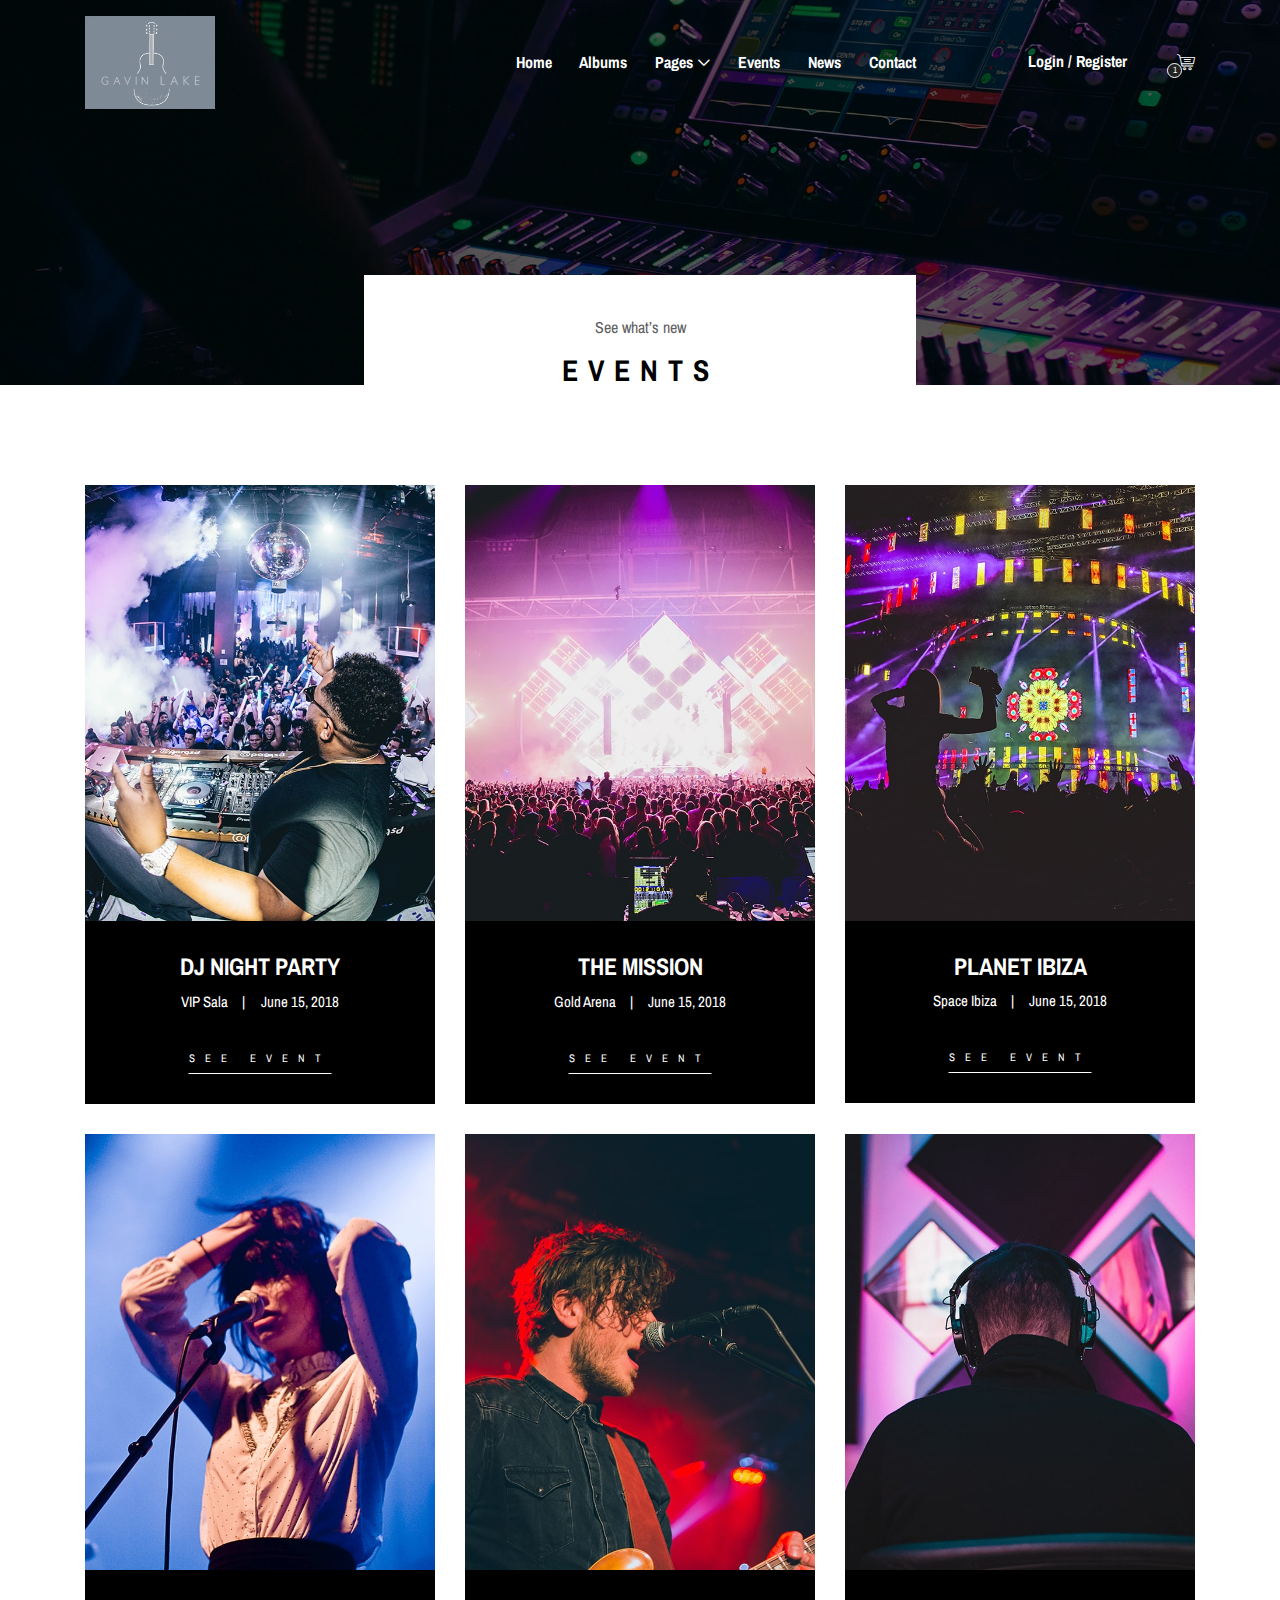
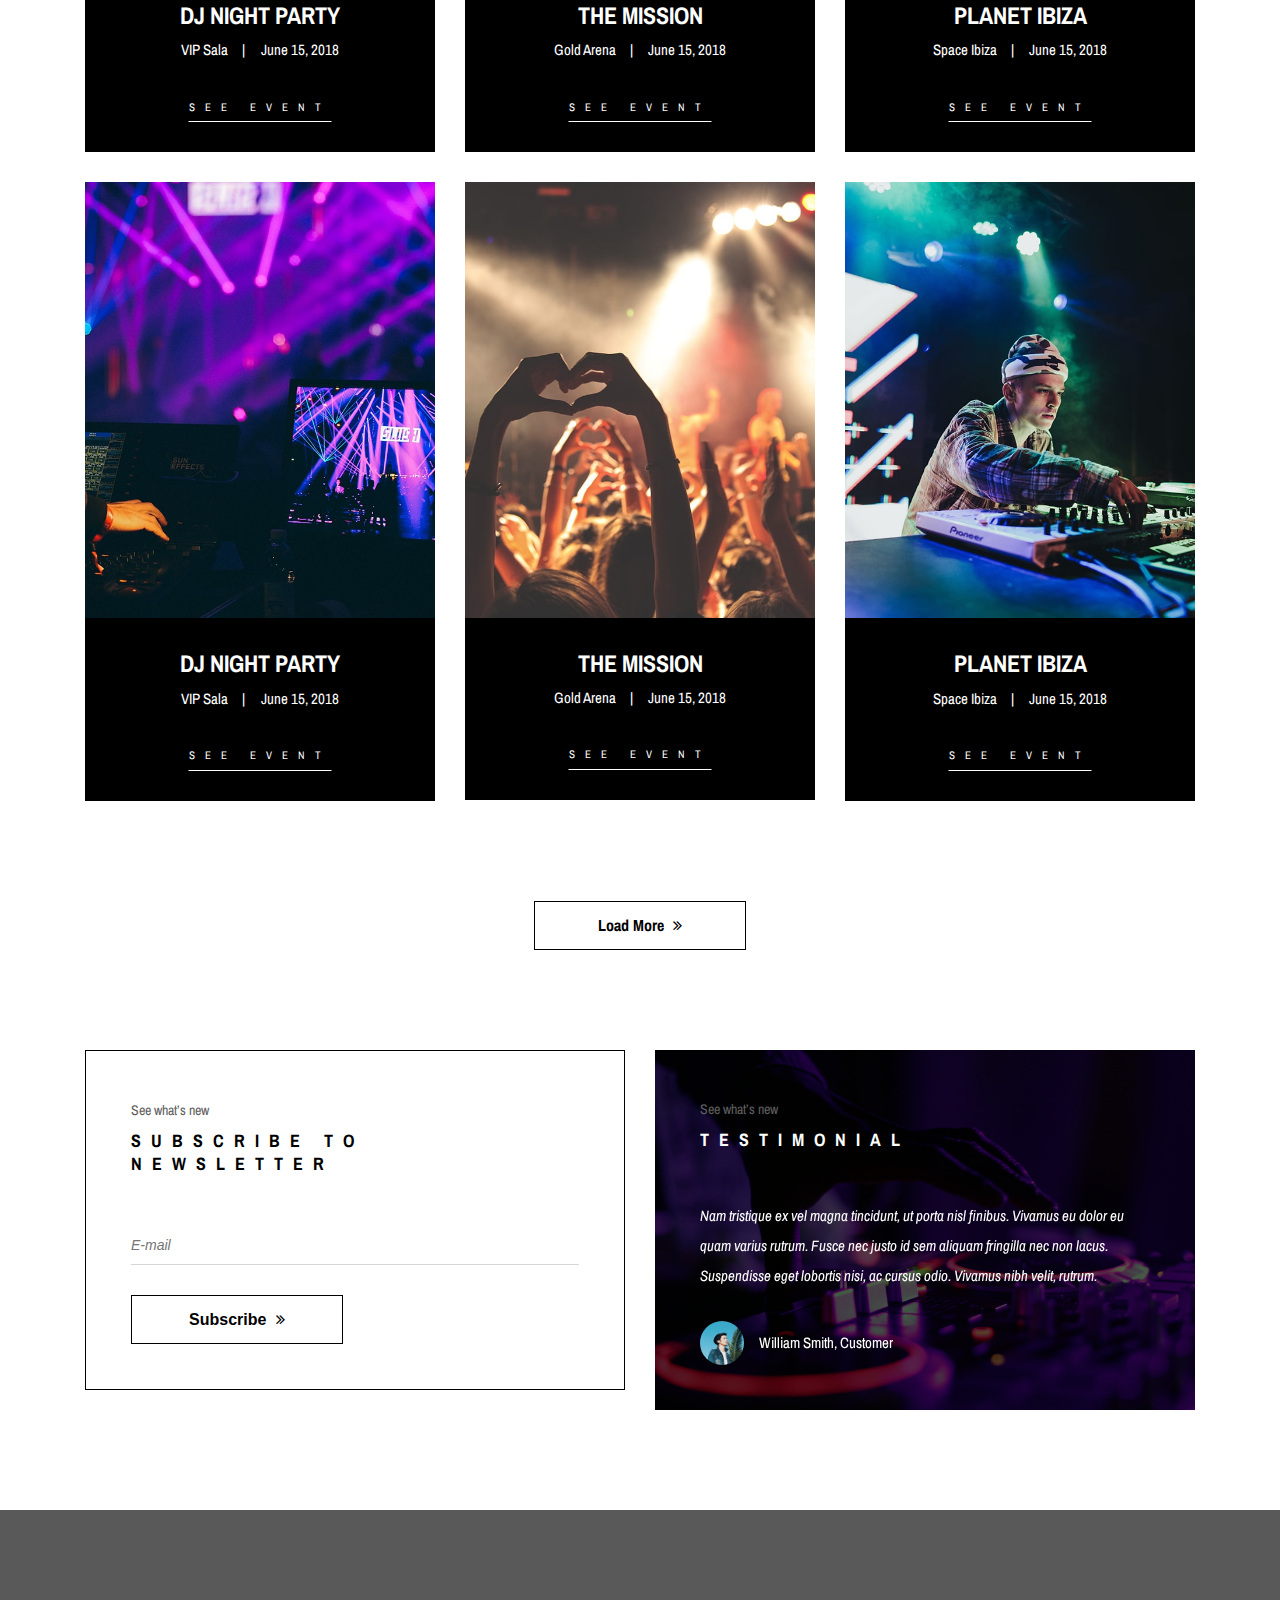
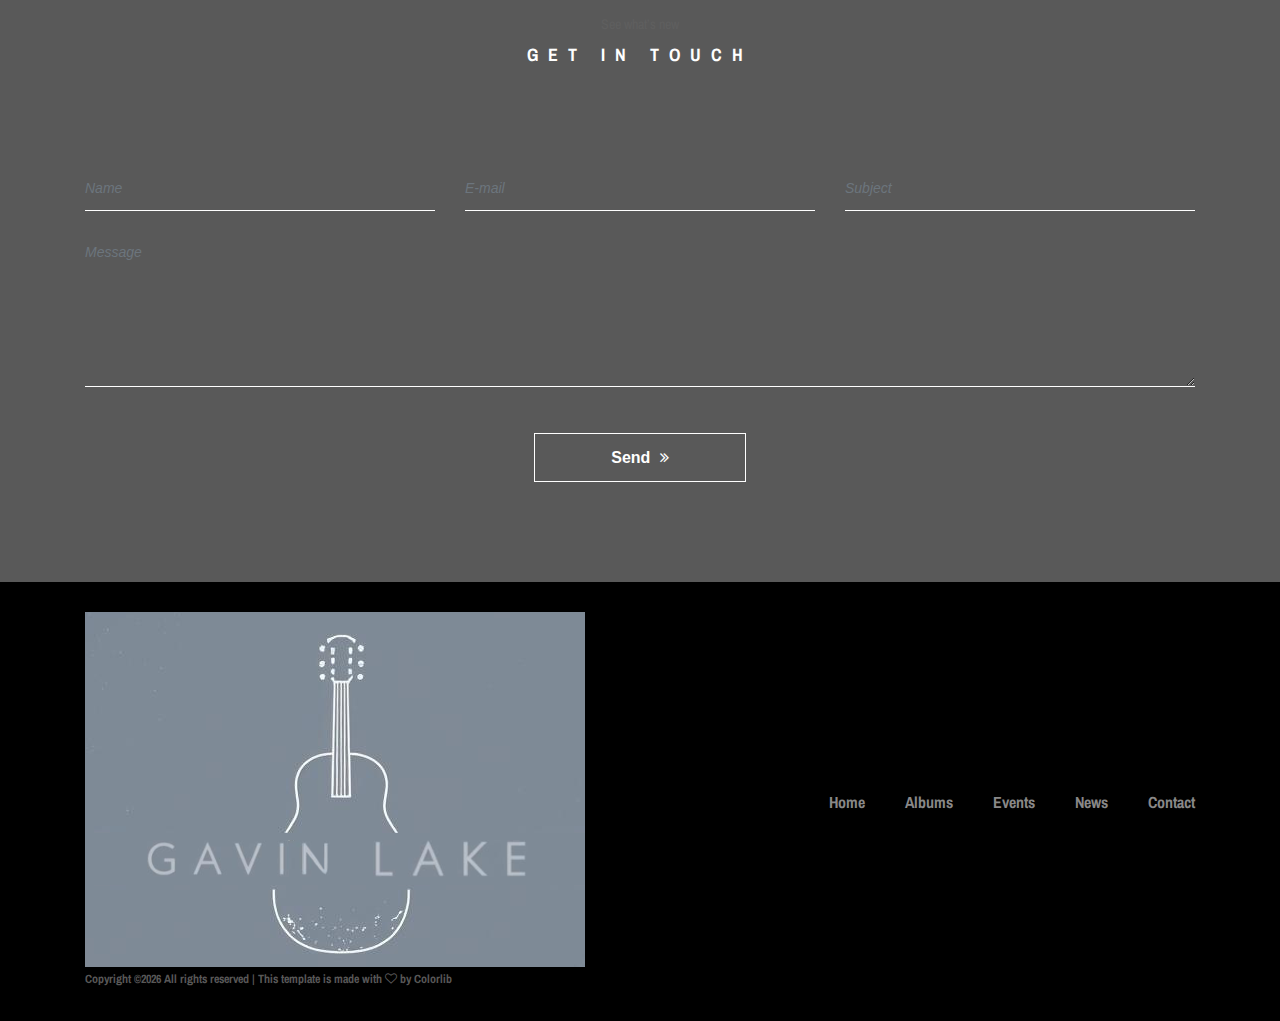
<file: event.html>
<!DOCTYPE html>
<html lang="en">

<head>
    <meta charset="UTF-8">
    <meta name="description" content="">
    <meta http-equiv="X-UA-Compatible" content="IE=edge">
    <meta name="viewport" content="width=device-width, initial-scale=1, shrink-to-fit=no">
    <!-- The above 4 meta tags *must* come first in the head; any other head content must come *after* these tags -->

    <!-- Title -->
    <title>One Music - Modern Music HTML5 Template</title>

    <!-- Favicon -->
    <link rel="icon" href="img/core-img/favicon.ico">

    <!-- Stylesheet -->
    <link rel="stylesheet" href="style.css">

</head>

<body>
    <!-- Preloader -->
    <div class="preloader d-flex align-items-center justify-content-center">
        <div class="lds-ellipsis">
            <div></div>
            <div></div>
            <div></div>
            <div></div>
        </div>
    </div>

    <!-- ##### Header Area Start ##### -->
    <header class="header-area">
        <!-- Navbar Area -->
        <div class="oneMusic-main-menu">
            <div class="classy-nav-container breakpoint-off">
                <div class="container">
                    <!-- Menu -->
                    <nav class="classy-navbar justify-content-between" id="oneMusicNav">

                        <!-- Nav brand -->
                        <a href="index.html" class="nav-brand"><img src="img/core-img/logo.png" alt=""></a>

                        <!-- Navbar Toggler -->
                        <div class="classy-navbar-toggler">
                            <span class="navbarToggler"><span></span><span></span><span></span></span>
                        </div>

                        <!-- Menu -->
                        <div class="classy-menu">

                            <!-- Close Button -->
                            <div class="classycloseIcon">
                                <div class="cross-wrap"><span class="top"></span><span class="bottom"></span></div>
                            </div>

                            <!-- Nav Start -->
                            <div class="classynav">
                                <ul>
                                    <li><a href="index.html">Home</a></li>
                                    <li><a href="albums-store.html">Albums</a></li>
                                    <li><a href="#">Pages</a>
                                        <ul class="dropdown">
                                            <li><a href="index.html">Home</a></li>
                                            <li><a href="albums-store.html">Albums</a></li>
                                            <li><a href="event.html">Events</a></li>
                                            <li><a href="blog.html">News</a></li>
                                            <li><a href="contact.html">Contact</a></li>
                                            <li><a href="elements.html">Elements</a></li>
                                            <li><a href="login.html">Login</a></li>
                                            <li><a href="#">Dropdown</a>
                                                <ul class="dropdown">
                                                    <li><a href="#">Even Dropdown</a></li>
                                                    <li><a href="#">Even Dropdown</a></li>
                                                    <li><a href="#">Even Dropdown</a></li>
                                                    <li><a href="#">Even Dropdown</a>
                                                        <ul class="dropdown">
                                                            <li><a href="#">Deeply Dropdown</a></li>
                                                            <li><a href="#">Deeply Dropdown</a></li>
                                                            <li><a href="#">Deeply Dropdown</a></li>
                                                            <li><a href="#">Deeply Dropdown</a></li>
                                                            <li><a href="#">Deeply Dropdown</a></li>
                                                        </ul>
                                                    </li>
                                                    <li><a href="#">Even Dropdown</a></li>
                                                </ul>
                                            </li>
                                        </ul>
                                    </li>
                                    <li><a href="event.html">Events</a></li>
                                    <li><a href="blog.html">News</a></li>
                                    <li><a href="contact.html">Contact</a></li>
                                </ul>

                                <!-- Login/Register & Cart Button -->
                                <div class="login-register-cart-button d-flex align-items-center">
                                    <!-- Login/Register -->
                                    <div class="login-register-btn mr-50">
                                        <a href="login.html" id="loginBtn">Login / Register</a>
                                    </div>

                                    <!-- Cart Button -->
                                    <div class="cart-btn">
                                        <p><span class="icon-shopping-cart"></span> <span class="quantity">1</span></p>
                                    </div>
                                </div>
                            </div>
                            <!-- Nav End -->

                        </div>
                    </nav>
                </div>
            </div>
        </div>
    </header>
    <!-- ##### Header Area End ##### -->

    <!-- ##### Breadcumb Area Start ##### -->
    <section class="breadcumb-area bg-img bg-overlay" style="background-image: url(img/bg-img/breadcumb3.jpg);">
        <div class="bradcumbContent">
            <p>See what’s new</p>
            <h2>Events</h2>
        </div>
    </section>
    <!-- ##### Breadcumb Area End ##### -->

    <!-- ##### Events Area Start ##### -->
    <section class="events-area section-padding-100">
        <div class="container">
            <div class="row">

                <!-- Single Event Area -->
                <div class="col-12 col-md-6 col-lg-4">
                    <div class="single-event-area mb-30">
                        <div class="event-thumbnail">
                            <img src="img/bg-img/e1.jpg" alt="">
                        </div>
                        <div class="event-text">
                            <h4>Dj Night Party</h4>
                            <div class="event-meta-data">
                                <a href="#" class="event-place">VIP Sala</a>
                                <a href="#" class="event-date">June 15, 2018</a>
                            </div>
                            <a href="#" class="btn see-more-btn">See Event</a>
                        </div>
                    </div>
                </div>

                <!-- Single Event Area -->
                <div class="col-12 col-md-6 col-lg-4">
                    <div class="single-event-area mb-30">
                        <div class="event-thumbnail">
                            <img src="img/bg-img/e2.jpg" alt="">
                        </div>
                        <div class="event-text">
                            <h4>The Mission</h4>
                            <div class="event-meta-data">
                                <a href="#" class="event-place">Gold Arena</a>
                                <a href="#" class="event-date">June 15, 2018</a>
                            </div>
                            <a href="#" class="btn see-more-btn">See Event</a>
                        </div>
                    </div>
                </div>

                <!-- Single Event Area -->
                <div class="col-12 col-md-6 col-lg-4">
                    <div class="single-event-area mb-30">
                        <div class="event-thumbnail">
                            <img src="img/bg-img/e3.jpg" alt="">
                        </div>
                        <div class="event-text">
                            <h4>Planet ibiza</h4>
                            <div class="event-meta-data">
                                <a href="#" class="event-place">Space Ibiza</a>
                                <a href="#" class="event-date">June 15, 2018</a>
                            </div>
                            <a href="#" class="btn see-more-btn">See Event</a>
                        </div>
                    </div>
                </div>

                <!-- Single Event Area -->
                <div class="col-12 col-md-6 col-lg-4">
                    <div class="single-event-area mb-30">
                        <div class="event-thumbnail">
                            <img src="img/bg-img/e4.jpg" alt="">
                        </div>
                        <div class="event-text">
                            <h4>Dj Night Party</h4>
                            <div class="event-meta-data">
                                <a href="#" class="event-place">VIP Sala</a>
                                <a href="#" class="event-date">June 15, 2018</a>
                            </div>
                            <a href="#" class="btn see-more-btn">See Event</a>
                        </div>
                    </div>
                </div>

                <!-- Single Event Area -->
                <div class="col-12 col-md-6 col-lg-4">
                    <div class="single-event-area mb-30">
                        <div class="event-thumbnail">
                            <img src="img/bg-img/e5.jpg" alt="">
                        </div>
                        <div class="event-text">
                            <h4>The Mission</h4>
                            <div class="event-meta-data">
                                <a href="#" class="event-place">Gold Arena</a>
                                <a href="#" class="event-date">June 15, 2018</a>
                            </div>
                            <a href="#" class="btn see-more-btn">See Event</a>
                        </div>
                    </div>
                </div>

                <!-- Single Event Area -->
                <div class="col-12 col-md-6 col-lg-4">
                    <div class="single-event-area mb-30">
                        <div class="event-thumbnail">
                            <img src="img/bg-img/e6.jpg" alt="">
                        </div>
                        <div class="event-text">
                            <h4>Planet ibiza</h4>
                            <div class="event-meta-data">
                                <a href="#" class="event-place">Space Ibiza</a>
                                <a href="#" class="event-date">June 15, 2018</a>
                            </div>
                            <a href="#" class="btn see-more-btn">See Event</a>
                        </div>
                    </div>
                </div>

                <!-- Single Event Area -->
                <div class="col-12 col-md-6 col-lg-4">
                    <div class="single-event-area mb-30">
                        <div class="event-thumbnail">
                            <img src="img/bg-img/e7.jpg" alt="">
                        </div>
                        <div class="event-text">
                            <h4>Dj Night Party</h4>
                            <div class="event-meta-data">
                                <a href="#" class="event-place">VIP Sala</a>
                                <a href="#" class="event-date">June 15, 2018</a>
                            </div>
                            <a href="#" class="btn see-more-btn">See Event</a>
                        </div>
                    </div>
                </div>

                <!-- Single Event Area -->
                <div class="col-12 col-md-6 col-lg-4">
                    <div class="single-event-area mb-30">
                        <div class="event-thumbnail">
                            <img src="img/bg-img/e8.jpg" alt="">
                        </div>
                        <div class="event-text">
                            <h4>The Mission</h4>
                            <div class="event-meta-data">
                                <a href="#" class="event-place">Gold Arena</a>
                                <a href="#" class="event-date">June 15, 2018</a>
                            </div>
                            <a href="#" class="btn see-more-btn">See Event</a>
                        </div>
                    </div>
                </div>

                <!-- Single Event Area -->
                <div class="col-12 col-md-6 col-lg-4">
                    <div class="single-event-area mb-30">
                        <div class="event-thumbnail">
                            <img src="img/bg-img/e9.jpg" alt="">
                        </div>
                        <div class="event-text">
                            <h4>Planet ibiza</h4>
                            <div class="event-meta-data">
                                <a href="#" class="event-place">Space Ibiza</a>
                                <a href="#" class="event-date">June 15, 2018</a>
                            </div>
                            <a href="#" class="btn see-more-btn">See Event</a>
                        </div>
                    </div>
                </div>

            </div>

            <div class="row">
                <div class="col-12">
                    <div class="load-more-btn text-center mt-70">
                        <a href="#" class="btn oneMusic-btn">Load More <i class="fa fa-angle-double-right"></i></a>
                    </div>
                </div>
            </div>
        </div>
    </section>
    <!-- ##### Events Area End ##### -->

    <!-- ##### Newsletter & Testimonials Area Start ##### -->
    <section class="newsletter-testimonials-area">
        <div class="container">
            <div class="row">

                <!-- Newsletter Area -->
                <div class="col-12 col-lg-6">
                    <div class="newsletter-area mb-100">
                        <div class="section-heading text-left mb-50">
                            <p>See what’s new</p>
                            <h2>Subscribe to newsletter</h2>
                        </div>
                        <div class="newsletter-form">
                            <form action="#">
                                <input type="search" name="search" id="newsletterSearch" placeholder="E-mail">
                                <button type="submit" class="btn oneMusic-btn">Subscribe <i class="fa fa-angle-double-right"></i></button>
                            </form>
                        </div>
                    </div>
                </div>

                <!-- Testimonials Area -->
                <div class="col-12 col-lg-6">
                    <div class="testimonials-area mb-100 bg-img bg-overlay" style="background-image: url(img/bg-img/bg-3.jpg);">
                        <div class="section-heading white text-left mb-50">
                            <p>See what’s new</p>
                            <h2>Testimonial</h2>
                        </div>
                        <!-- Testimonial Slide -->
                        <div class="testimonials-slide owl-carousel">
                            <!-- Single Slide -->
                            <div class="single-slide">
                                <p>Nam tristique ex vel magna tincidunt, ut porta nisl finibus. Vivamus eu dolor eu quam varius rutrum. Fusce nec justo id sem aliquam fringilla nec non lacus. Suspendisse eget lobortis nisi, ac cursus odio. Vivamus nibh velit, rutrum.</p>
                                <div class="testimonial-info d-flex align-items-center">
                                    <div class="testimonial-thumb">
                                        <img src="img/bg-img/t1.jpg" alt="">
                                    </div>
                                    <p>William Smith, Customer</p>
                                </div>
                            </div>
                            <!-- Single Slide -->
                            <div class="single-slide">
                                <p>Nam tristique ex vel magna tincidunt, ut porta nisl finibus. Vivamus eu dolor eu quam varius rutrum. Fusce nec justo id sem aliquam fringilla nec non lacus. Suspendisse eget lobortis nisi, ac cursus odio. Vivamus nibh velit, rutrum.</p>
                                <div class="testimonial-info d-flex align-items-center">
                                    <div class="testimonial-thumb">
                                        <img src="img/bg-img/t1.jpg" alt="">
                                    </div>
                                    <p>Nazrul Islam, Developer</p>
                                </div>
                            </div>
                        </div>
                    </div>
                </div>

            </div>
        </div>
    </section>
    <!-- ##### Newsletter & Testimonials Area End ##### -->

    <!-- ##### Contact Area Start ##### -->
    <section class="contact-area section-padding-100 bg-img bg-overlay bg-fixed has-bg-img" style="background-image: url(img/bg-img/bg-2.jpg);">
        <div class="container">
            <div class="row">
                <div class="col-12">
                    <div class="section-heading white">
                        <p>See what’s new</p>
                        <h2>Get In Touch</h2>
                    </div>
                </div>
            </div>

            <div class="row">
                <div class="col-12">
                    <!-- Contact Form Area -->
                    <div class="contact-form-area">
                        <form action="#" method="post">
                            <div class="row">
                                <div class="col-md-6 col-lg-4">
                                    <div class="form-group">
                                        <input type="text" class="form-control" id="name" placeholder="Name">
                                    </div>
                                </div>
                                <div class="col-md-6 col-lg-4">
                                    <div class="form-group">
                                        <input type="email" class="form-control" id="email" placeholder="E-mail">
                                    </div>
                                </div>
                                <div class="col-lg-4">
                                    <div class="form-group">
                                        <input type="text" class="form-control" id="subject" placeholder="Subject">
                                    </div>
                                </div>
                                <div class="col-12">
                                    <div class="form-group">
                                        <textarea name="message" class="form-control" id="message" cols="30" rows="10" placeholder="Message"></textarea>
                                    </div>
                                </div>
                                <div class="col-12 text-center">
                                    <button class="btn oneMusic-btn mt-30" type="submit">Send <i class="fa fa-angle-double-right"></i></button>
                                </div>
                            </div>
                        </form>
                    </div>
                </div>
            </div>
        </div>
    </section>
    <!-- ##### Contact Area End ##### -->

    <!-- ##### Footer Area Start ##### -->
    <footer class="footer-area">
        <div class="container">
            <div class="row d-flex flex-wrap align-items-center">
                <div class="col-12 col-md-6">
                    <a href="#"><img src="img/core-img/logo.png" alt=""></a>
                    <p class="copywrite-text"><a href="#"><!-- Link back to Colorlib can't be removed. Template is licensed under CC BY 3.0. -->
Copyright &copy;<script>document.write(new Date().getFullYear());</script> All rights reserved | This template is made with <i class="fa fa-heart-o" aria-hidden="true"></i> by <a href="https://colorlib.com" target="_blank">Colorlib</a>
<!-- Link back to Colorlib can't be removed. Template is licensed under CC BY 3.0. --></p>
                </div>

                <div class="col-12 col-md-6">
                    <div class="footer-nav">
                        <ul>
                            <li><a href="#">Home</a></li>
                            <li><a href="#">Albums</a></li>
                            <li><a href="#">Events</a></li>
                            <li><a href="#">News</a></li>
                            <li><a href="#">Contact</a></li>
                        </ul>
                    </div>
                </div>
            </div>
        </div>
    </footer>
    <!-- ##### Footer Area Start ##### -->

    <!-- ##### All Javascript Script ##### -->
    <!-- jQuery-2.2.4 js -->
    <script src="js/jquery/jquery-2.2.4.min.js"></script>
    <!-- Popper js -->
    <script src="js/bootstrap/popper.min.js"></script>
    <!-- Bootstrap js -->
    <script src="js/bootstrap/bootstrap.min.js"></script>
    <!-- All Plugins js -->
    <script src="js/plugins/plugins.js"></script>
    <!-- Active js -->
    <script src="js/active.js"></script>
</body>

</html>
</file>
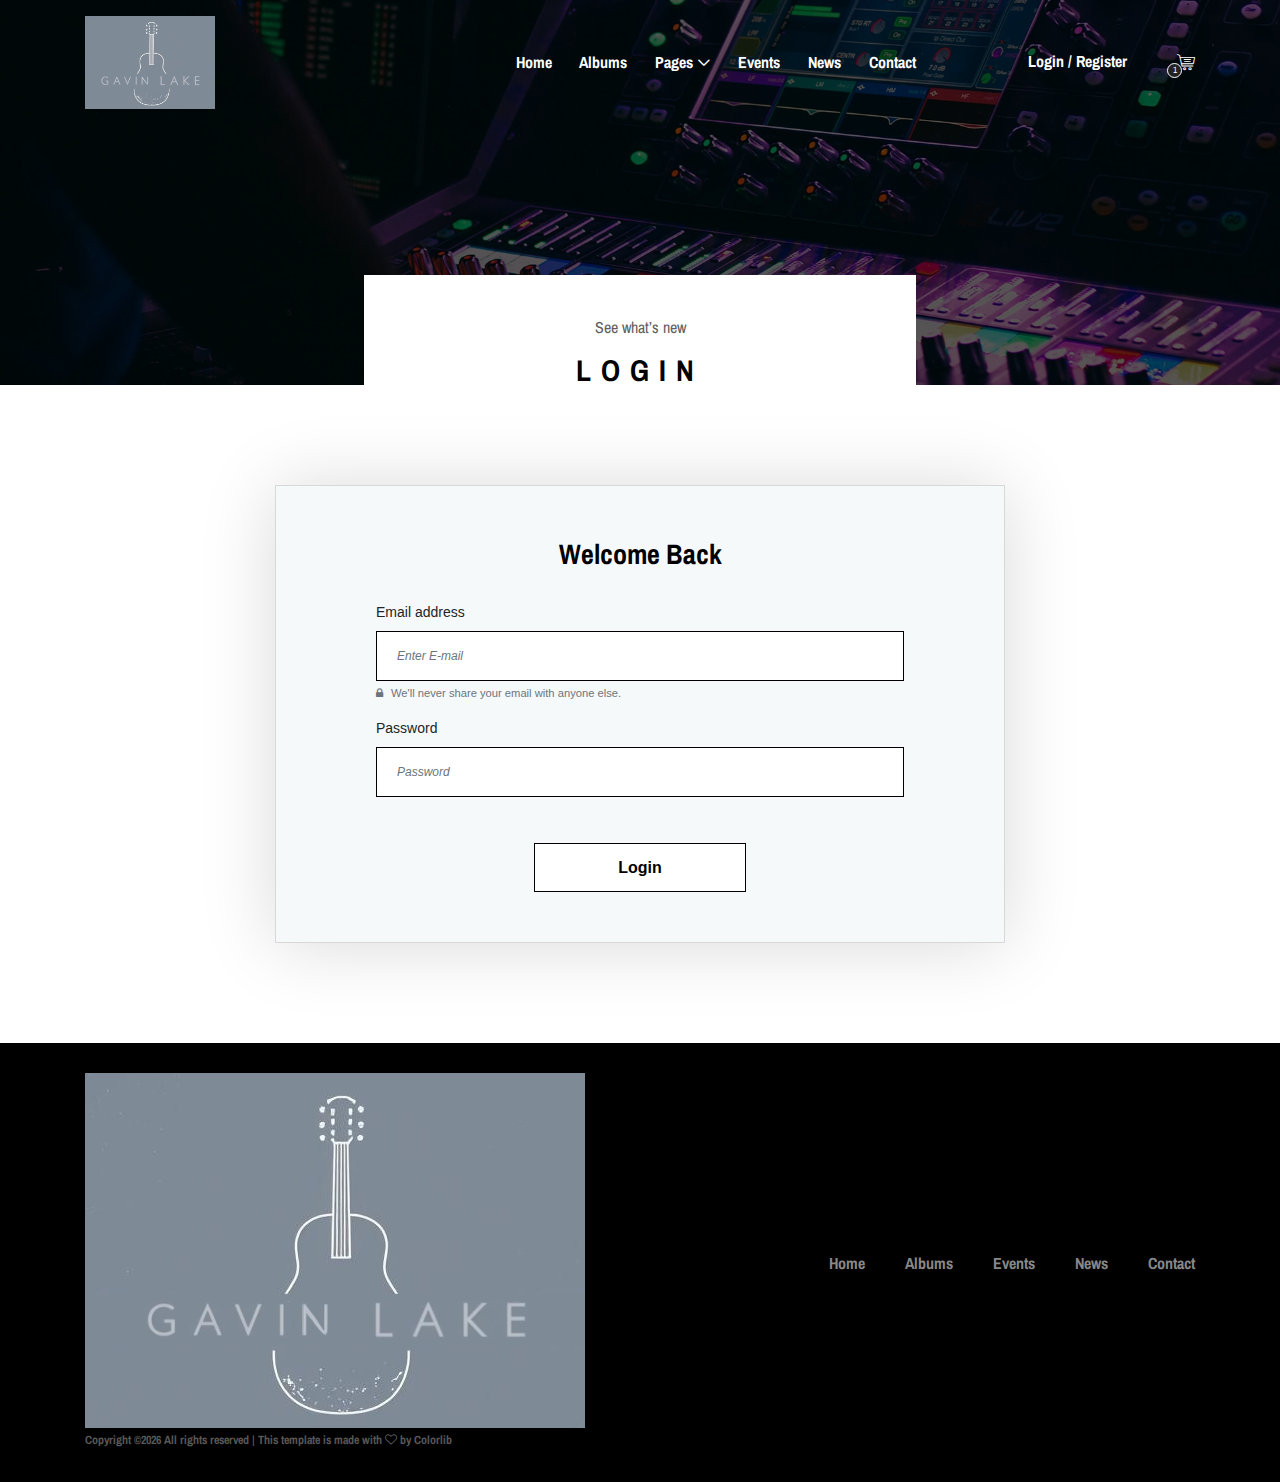
<file: login.html>
<!DOCTYPE html>
<html lang="en">

<head>
    <meta charset="UTF-8">
    <meta name="description" content="">
    <meta http-equiv="X-UA-Compatible" content="IE=edge">
    <meta name="viewport" content="width=device-width, initial-scale=1, shrink-to-fit=no">
    <!-- The above 4 meta tags *must* come first in the head; any other head content must come *after* these tags -->

    <!-- Title -->
    <title>One Music - Modern Music HTML5 Template</title>

    <!-- Favicon -->
    <link rel="icon" href="img/core-img/favicon.ico">

    <!-- Stylesheet -->
    <link rel="stylesheet" href="style.css">

</head>

<body>
    <!-- Preloader -->
    <div class="preloader d-flex align-items-center justify-content-center">
        <div class="lds-ellipsis">
            <div></div>
            <div></div>
            <div></div>
            <div></div>
        </div>
    </div>

    <!-- ##### Header Area Start ##### -->
    <header class="header-area">
        <!-- Navbar Area -->
        <div class="oneMusic-main-menu">
            <div class="classy-nav-container breakpoint-off">
                <div class="container">
                    <!-- Menu -->
                    <nav class="classy-navbar justify-content-between" id="oneMusicNav">

                        <!-- Nav brand -->
                        <a href="index.html" class="nav-brand"><img src="img/core-img/logo.png" alt=""></a>

                        <!-- Navbar Toggler -->
                        <div class="classy-navbar-toggler">
                            <span class="navbarToggler"><span></span><span></span><span></span></span>
                        </div>

                        <!-- Menu -->
                        <div class="classy-menu">

                            <!-- Close Button -->
                            <div class="classycloseIcon">
                                <div class="cross-wrap"><span class="top"></span><span class="bottom"></span></div>
                            </div>

                            <!-- Nav Start -->
                            <div class="classynav">
                                <ul>
                                    <li><a href="index.html">Home</a></li>
                                    <li><a href="albums-store.html">Albums</a></li>
                                    <li><a href="#">Pages</a>
                                        <ul class="dropdown">
                                            <li><a href="index.html">Home</a></li>
                                            <li><a href="albums-store.html">Albums</a></li>
                                            <li><a href="event.html">Events</a></li>
                                            <li><a href="blog.html">News</a></li>
                                            <li><a href="contact.html">Contact</a></li>
                                            <li><a href="elements.html">Elements</a></li>
                                            <li><a href="login.html">Login</a></li>
                                            <li><a href="#">Dropdown</a>
                                                <ul class="dropdown">
                                                    <li><a href="#">Even Dropdown</a></li>
                                                    <li><a href="#">Even Dropdown</a></li>
                                                    <li><a href="#">Even Dropdown</a></li>
                                                    <li><a href="#">Even Dropdown</a>
                                                        <ul class="dropdown">
                                                            <li><a href="#">Deeply Dropdown</a></li>
                                                            <li><a href="#">Deeply Dropdown</a></li>
                                                            <li><a href="#">Deeply Dropdown</a></li>
                                                            <li><a href="#">Deeply Dropdown</a></li>
                                                            <li><a href="#">Deeply Dropdown</a></li>
                                                        </ul>
                                                    </li>
                                                    <li><a href="#">Even Dropdown</a></li>
                                                </ul>
                                            </li>
                                        </ul>
                                    </li>
                                    <li><a href="event.html">Events</a></li>
                                    <li><a href="blog.html">News</a></li>
                                    <li><a href="contact.html">Contact</a></li>
                                </ul>

                                <!-- Login/Register & Cart Button -->
                                <div class="login-register-cart-button d-flex align-items-center">
                                    <!-- Login/Register -->
                                    <div class="login-register-btn mr-50">
                                        <a href="login.html" id="loginBtn">Login / Register</a>
                                    </div>

                                    <!-- Cart Button -->
                                    <div class="cart-btn">
                                        <p><span class="icon-shopping-cart"></span> <span class="quantity">1</span></p>
                                    </div>
                                </div>
                            </div>
                            <!-- Nav End -->

                        </div>
                    </nav>
                </div>
            </div>
        </div>
    </header>
    <!-- ##### Header Area End ##### -->

    <!-- ##### Breadcumb Area Start ##### -->
    <section class="breadcumb-area bg-img bg-overlay" style="background-image: url(img/bg-img/breadcumb3.jpg);">
        <div class="bradcumbContent">
            <p>See what’s new</p>
            <h2>Login</h2>
        </div>
    </section>
    <!-- ##### Breadcumb Area End ##### -->

    <!-- ##### Login Area Start ##### -->
    <section class="login-area section-padding-100">
        <div class="container">
            <div class="row justify-content-center">
                <div class="col-12 col-lg-8">
                    <div class="login-content">
                        <h3>Welcome Back</h3>
                        <!-- Login Form -->
                        <div class="login-form">
                            <form action="#" method="post">
                                <div class="form-group">
                                    <label for="exampleInputEmail1">Email address</label>
                                    <input type="email" class="form-control" id="exampleInputEmail1" aria-describedby="emailHelp" placeholder="Enter E-mail">
                                    <small id="emailHelp" class="form-text text-muted"><i class="fa fa-lock mr-2"></i>We'll never share your email with anyone else.</small>
                                </div>
                                <div class="form-group">
                                    <label for="exampleInputPassword1">Password</label>
                                    <input type="password" class="form-control" id="exampleInputPassword1" placeholder="Password">
                                </div>
                                <button type="submit" class="btn oneMusic-btn mt-30">Login</button>
                            </form>
                        </div>
                    </div>
                </div>
            </div>
        </div>
    </section>
    <!-- ##### Login Area End ##### -->

    <!-- ##### Footer Area Start ##### -->
    <footer class="footer-area">
        <div class="container">
            <div class="row d-flex flex-wrap align-items-center">
                <div class="col-12 col-md-6">
                    <a href="#"><img src="img/core-img/logo.png" alt=""></a>
                    <p class="copywrite-text"><a href="#"><!-- Link back to Colorlib can't be removed. Template is licensed under CC BY 3.0. -->
Copyright &copy;<script>document.write(new Date().getFullYear());</script> All rights reserved | This template is made with <i class="fa fa-heart-o" aria-hidden="true"></i> by <a href="https://colorlib.com" target="_blank">Colorlib</a>
<!-- Link back to Colorlib can't be removed. Template is licensed under CC BY 3.0. --></p>
                </div>

                <div class="col-12 col-md-6">
                    <div class="footer-nav">
                        <ul>
                            <li><a href="#">Home</a></li>
                            <li><a href="#">Albums</a></li>
                            <li><a href="#">Events</a></li>
                            <li><a href="#">News</a></li>
                            <li><a href="#">Contact</a></li>
                        </ul>
                    </div>
                </div>
            </div>
        </div>
    </footer>
    <!-- ##### Footer Area Start ##### -->

    <!-- ##### All Javascript Script ##### -->
    <!-- jQuery-2.2.4 js -->
    <script src="js/jquery/jquery-2.2.4.min.js"></script>
    <!-- Popper js -->
    <script src="js/bootstrap/popper.min.js"></script>
    <!-- Bootstrap js -->
    <script src="js/bootstrap/bootstrap.min.js"></script>
    <!-- All Plugins js -->
    <script src="js/plugins/plugins.js"></script>
    <!-- Active js -->
    <script src="js/active.js"></script>
</body>

</html>
</file>
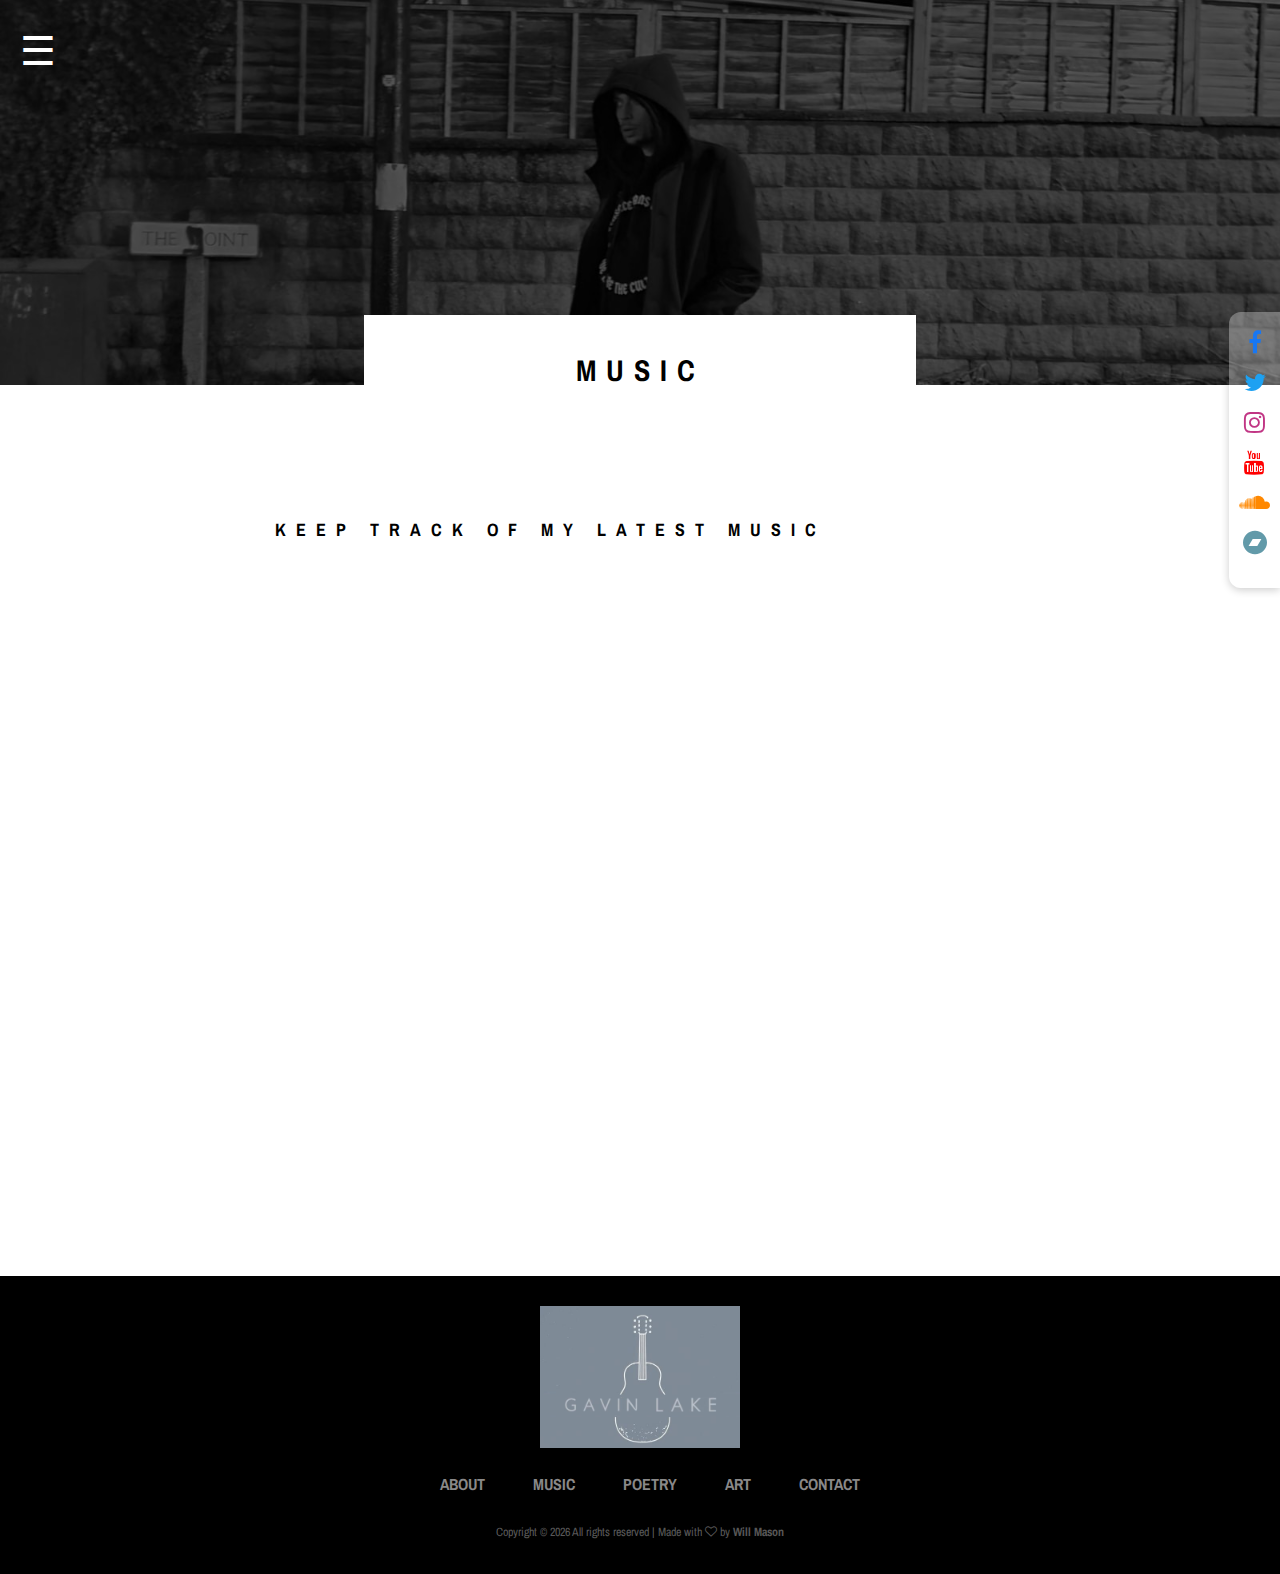
<file: music.html>
<!DOCTYPE html>
<html lang="en">

<head>
    <meta charset="UTF-8">
    <meta name="description" content="">
    <meta http-equiv="X-UA-Compatible" content="IE=edge">
    <meta name="viewport" content="width=device-width, initial-scale=1, shrink-to-fit=no">

    <title>Gavin Lake Music | Acoustic Singer, Songwriter & Artist</title>

    <link rel="icon" href="img/core-img/favicon.ico">

    <link rel="stylesheet" href="style.css">
    <link rel="preconnect" href="https://fonts.googleapis.com">
    <link rel="preconnect" href="https://fonts.gstatic.com" crossorigin>
    <link href="https://fonts.googleapis.com/css2?family=Lato:ital,wght@0,100;0,300;0,400;0,700;0,900;1,100;1,300;1,400;1,700;1,900&display=swap" rel="stylesheet">

</head>

<body>
    <!-- Preloader -->
    <div class="preloader d-flex align-items-center justify-content-center">
        <div class="lds-ellipsis">
            <div></div>
            <div></div>
            <div></div>
            <div></div>
        </div>
    </div>

    <!-- ##### Header Area Start ##### -->
    <header class="header-area">
        <!-- Navbar Area -->
        <div id="mySidenav" class="sidenav">
            <a href="javascript:void(0)" class="closebtn" onclick="closeNav()">&times;</a>

            <a href="/gavinlakemusic/index.html" class="nav-text" style="text-transform: uppercase; margin-bottom: 0;">Home</a>
            <a href="/gavinlakemusic/about.html" class="nav-text" style="text-transform: uppercase; margin-bottom: 0;">About</a>
            <a href="/gavinlakemusic/music.html" style="text-transform: uppercase; letter-spacing: 10px; margin-bottom: 0;">Music</a>
            <!-- <a href="/gavinlakemusic/blog.html" style="text-transform: uppercase; letter-spacing: 10px; margin-bottom: 0;">News</a> -->
            <a href="/gavinlakemusic/poetry.html" style="text-transform: uppercase; letter-spacing: 10px; margin-bottom: 0;">Poetry</a>
            <a href="/gavinlakemusic/art.html" style="text-transform: uppercase; letter-spacing: 10px; margin-bottom: 0;">Art</a>
            <!-- <a href="#" style="text-transform: uppercase; letter-spacing: 10px; margin-bottom: 0;">Community</a> -->
            <a href="#" style="text-transform: uppercase; letter-spacing: 10px; margin-bottom: 0;">Contact</a>
            <!-- <a href="#" style="text-transform: uppercase; letter-spacing: 10px; margin-bottom: 0;">Bookings</a> -->
          </div>
          
          <span style="font-size:40px;cursor:pointer; color: white; padding-left: 20px; display: block;" onclick="openNav()">&#9776;</span>
          <!-- Nav brand -->

          
    </header>
    <!-- ##### Header Area End ##### -->
<style>
.social-bar-right {
  position: fixed;
  top: 50%;
  right: 0px;
  transform: translateY(-50%);
  display: flex;
  flex-direction: column;
  z-index: 999;
  background-color: rgba(255, 255, 255, 0.3); /* Slightly transparent */
  border-top-left-radius: 12px;
  border-bottom-left-radius: 12px;
  padding: 10px;
  box-shadow: 0 2px 8px rgba(0,0,0,0.2);
}

.social-bar-right a {
  font-size: 24px;
  margin: 8px 0;
  transition: transform 0.3s ease;
  display: flex;
  justify-content: center;
  align-items: center;
}

.social-bar-right a:hover {
  transform: translateX(-6px);
}

/* Brand Colors */
.facebook { color: #1877F2; }
.twitter { color: #1DA1F2; }
.instagram { color: #C13584; }
.youtube { color: #FF0000; }
.soundcloud { color: #FF8800; }
.bandcamp { color: #629AA9; }
.threads { color: #000000; }
</style>

<div class="social-bar-right">
  <a href="https://www.facebook.com" target="_blank" class="facebook" aria-label="Facebook"><i class="fa fa-facebook-f"></i></a>
  <a href="https://twitter.com" target="_blank" class="twitter" aria-label="Twitter"><i class="fa fa-twitter"></i></a>
  <a href="https://www.instagram.com" target="_blank" class="instagram" aria-label="Instagram"><i class="fa fa-instagram"></i></a>
  <a href="https://www.youtube.com" target="_blank" class="youtube" aria-label="YouTube"><i class="fa fa-youtube"></i></a>
  <a href="https://soundcloud.com" target="_blank" class="soundcloud" aria-label="SoundCloud"><i class="fa fa-soundcloud"></i></a>
  <a href="https://bandcamp.com" target="_blank" class="bandcamp" aria-label="Bandcamp"><i class="fa fa-bandcamp"></i></a>
  <a href="https://www.threads.net" target="_blank" class="threads" aria-label="Threads"><i class="fa fa-threads"></i></a>
</div>
   <!-- ##### Breadcumb Area Start ##### -->
    <section class="breadcumb-area bg-img bg-overlay" style="background-image: url(img/bg-img/landscape/gav-front-of-wall.jpeg);">
        <div class="bradcumbContent">
            <h2>Music</h2>
        </div>
    </section>
    <!-- ##### Breadcumb Area End ##### -->


      <!-- ##### Music Area Start ##### -->
      <section class="featured-artist-area section-padding-100 bg-white bg-fixed">
        <div class="container">
            <div class="row align-items-end">
                
                <div class="col-8 offset-2">
                    <div class="featured-artist-content">
                        <!-- Section Heading -->
                        <div class="section-heading black text-left mb-30">
                            <p>See what’s new</p>
                            <h2>Keep track of my latest music</h2>

                            <iframe
                            width="100%"
                            height="600"
                            scrolling="no"
                            frameborder="no"
                            allow="autoplay"
                            src="https://w.soundcloud.com/player/?url=https://soundcloud.com/gavinlake&color=%23000000&auto_play=false&show_artwork=true">
                          </iframe>
                          
                    </div>
                </div>
            </div>
        </div>
    </section>
    <!-- ##### Latest Music Area End ##### -->
  

 <footer class="footer-area">
    <div class="container">

        <!-- Row 1: Logo -->
        <div class="row">
            <div class="col-12 text-center mb-4">
                <a href="#">
                    <img src="img/core-img/logo.png"
                         style="max-width: 200px; display: inline-block;"
                         alt="Gavin Lake Music">
                </a>
            </div>
        </div>

        <!-- Row 2: Navigation -->
        <div class="row">
            <div class="col-12 text-center mb-4">
                <nav class="footer-nav">
                    <ul class="list-inline mb-0" style="justify-content: center;">
                        <li class="list-inline-item"><a href="#" class="text-uppercase">About</a></li>
                        <li class="list-inline-item"><a href="/gavinlakemusic/music.html" class="text-uppercase">Music</a></li>
                        <!-- <li class="list-inline-item"><a href="/gavinlakemusic/blog.html" class="text-uppercase">News</a></li> -->
                        <li class="list-inline-item"><a href="/gavinlakemusic/poetry.html" class="text-uppercase">Poetry</a></li>
                        <li class="list-inline-item"><a href="/gavinlakemusic/art.html" class="text-uppercase">Art</a></li>
                        <!-- <li class="list-inline-item"><a href="#" class="text-uppercase">Community</a></li> -->
                        <li class="list-inline-item"><a href="#" class="text-uppercase">Contact</a></li>
                        <!-- <li class="list-inline-item"><a href="#" class="text-uppercase">Bookings</a></li> -->
                    </ul>
                </nav>
            </div>
        </div>

        <!-- Row 3: Copyright -->
        <div class="row">
            <div class="col-12 text-center">
                <p class="copywrite-text mb-0">
                    Copyright &copy;
                    <script>document.write(new Date().getFullYear());</script>
                    All rights reserved | Made with
                    <i class="fa fa-heart-o" aria-hidden="true"></i>
                    by
                    <a href="https://www.techowl.co.uk" target="_blank" rel="noopener">
                        Will Mason
                    </a>
                </p>
            </div>
        </div>

    </div>
</footer>
<!-- ##### Footer Area End ##### -->

    <!-- ##### All Javascript Script ##### -->
    <!-- jQuery-2.2.4 js -->
    <script src="js/jquery/jquery-2.2.4.min.js"></script>
    <!-- Popper js -->
    <script src="js/bootstrap/popper.min.js"></script>
    <!-- Bootstrap js -->
    <script src="js/bootstrap/bootstrap.min.js"></script>
    <!-- All Plugins js -->
    <script src="js/plugins/plugins.js"></script>
    <!-- Active js -->
    <script src="js/active.js"></script>
</body>
<script>
    function openNav() {
      document.getElementById("mySidenav").style.width = "250px";
    }
    
    function closeNav() {
      document.getElementById("mySidenav").style.width = "0";
    }
    </script>

</html>
</file>
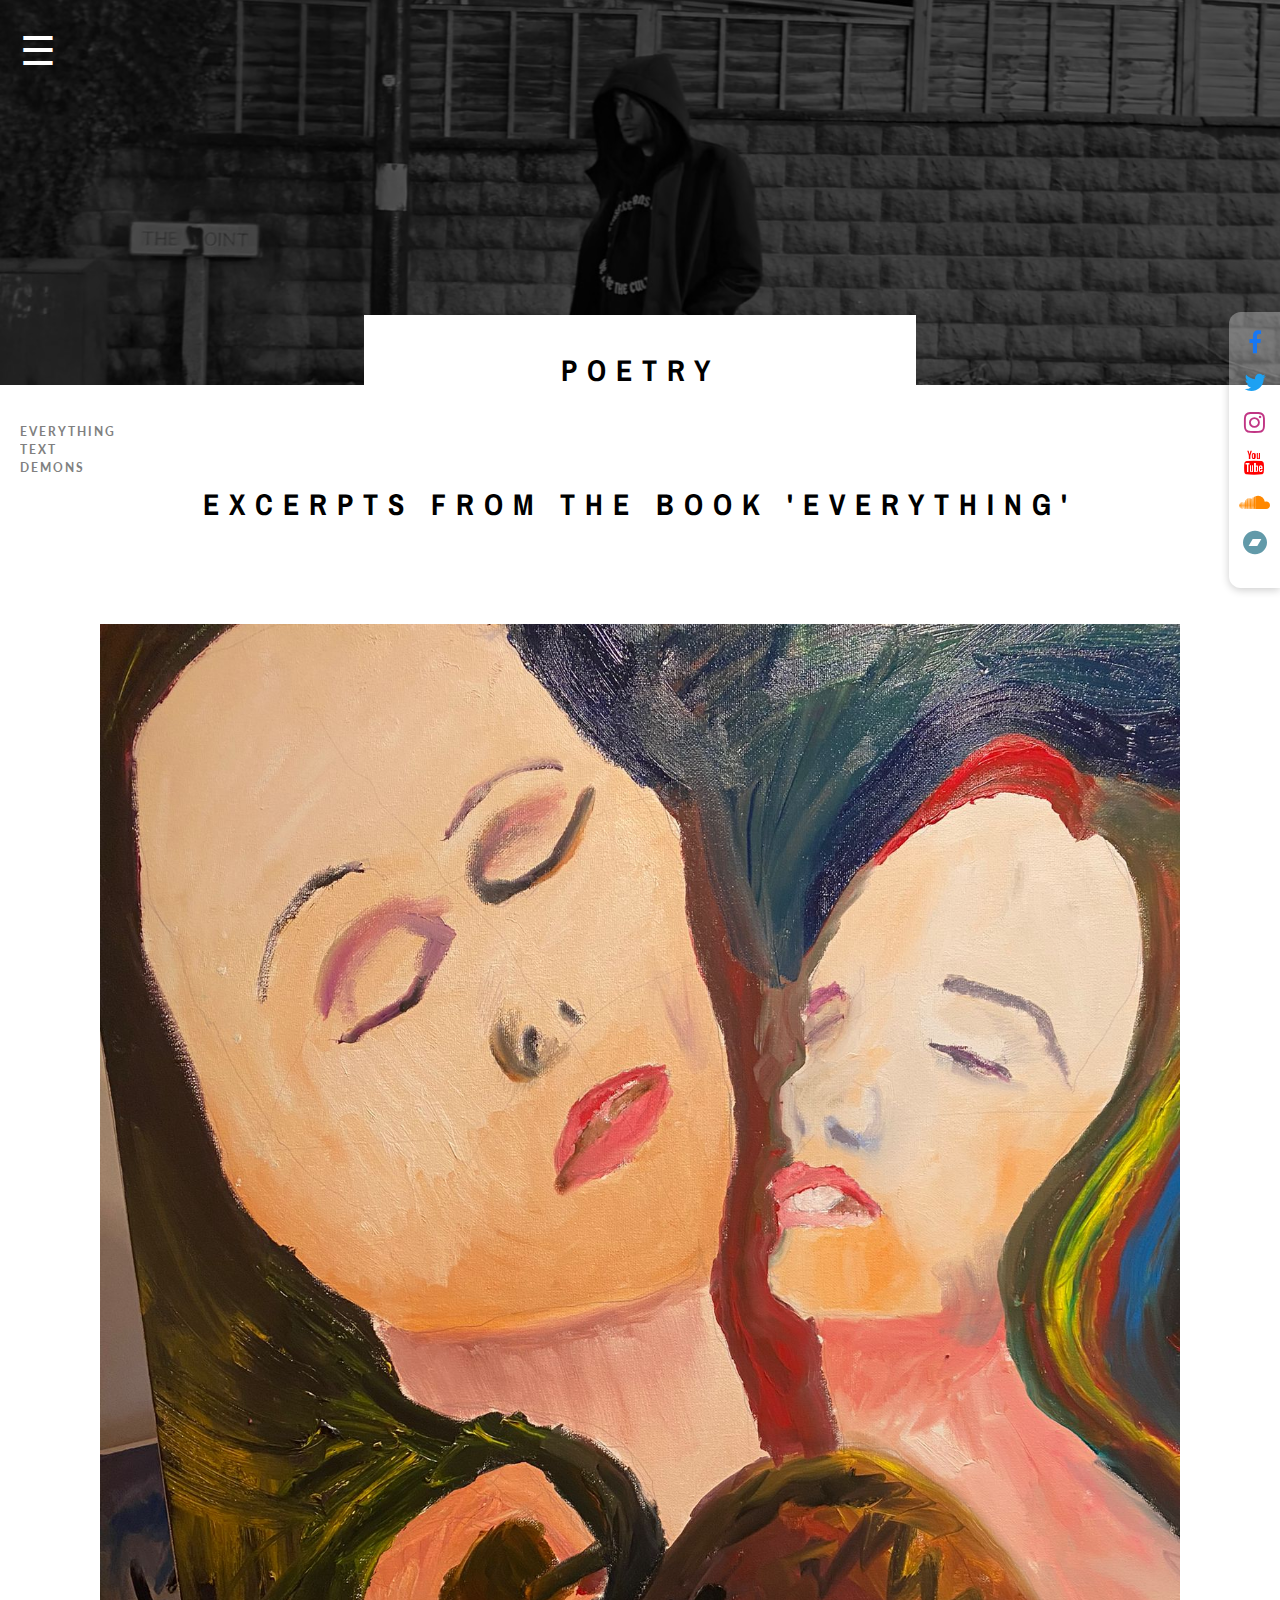
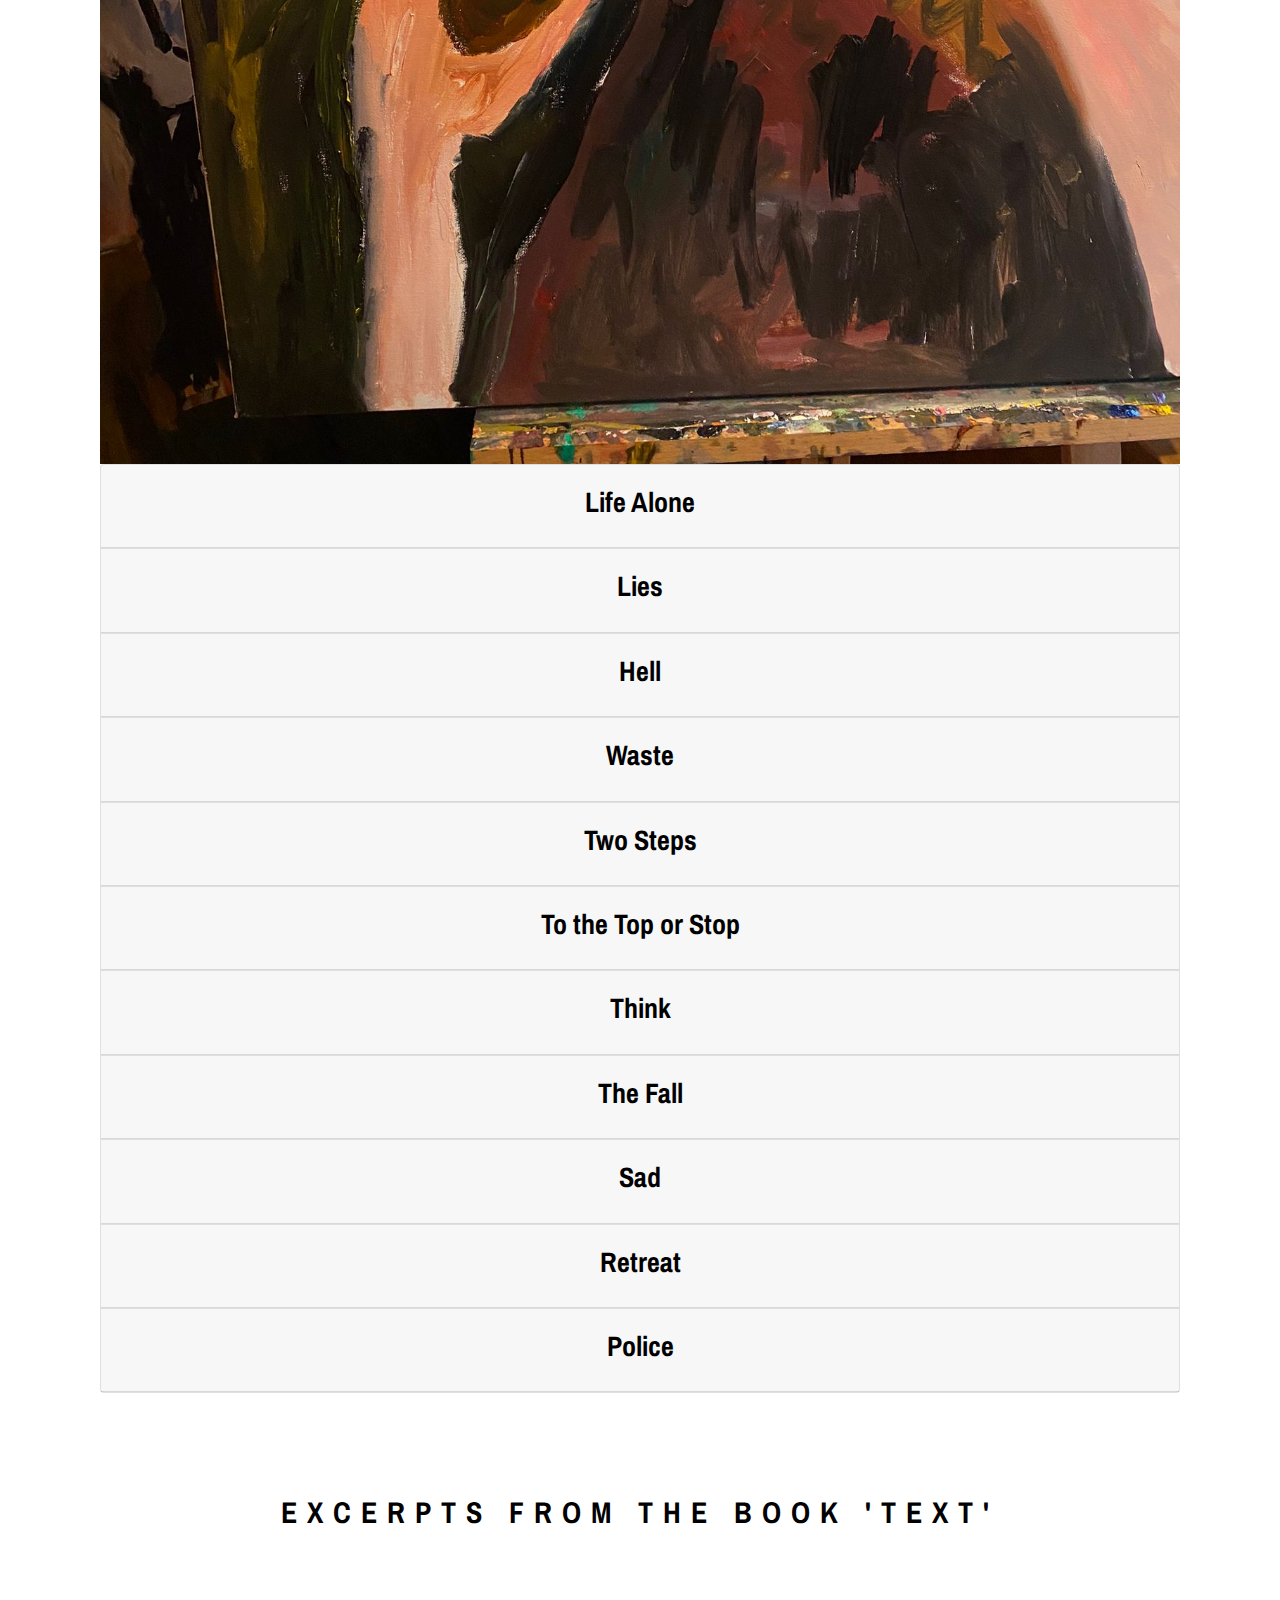
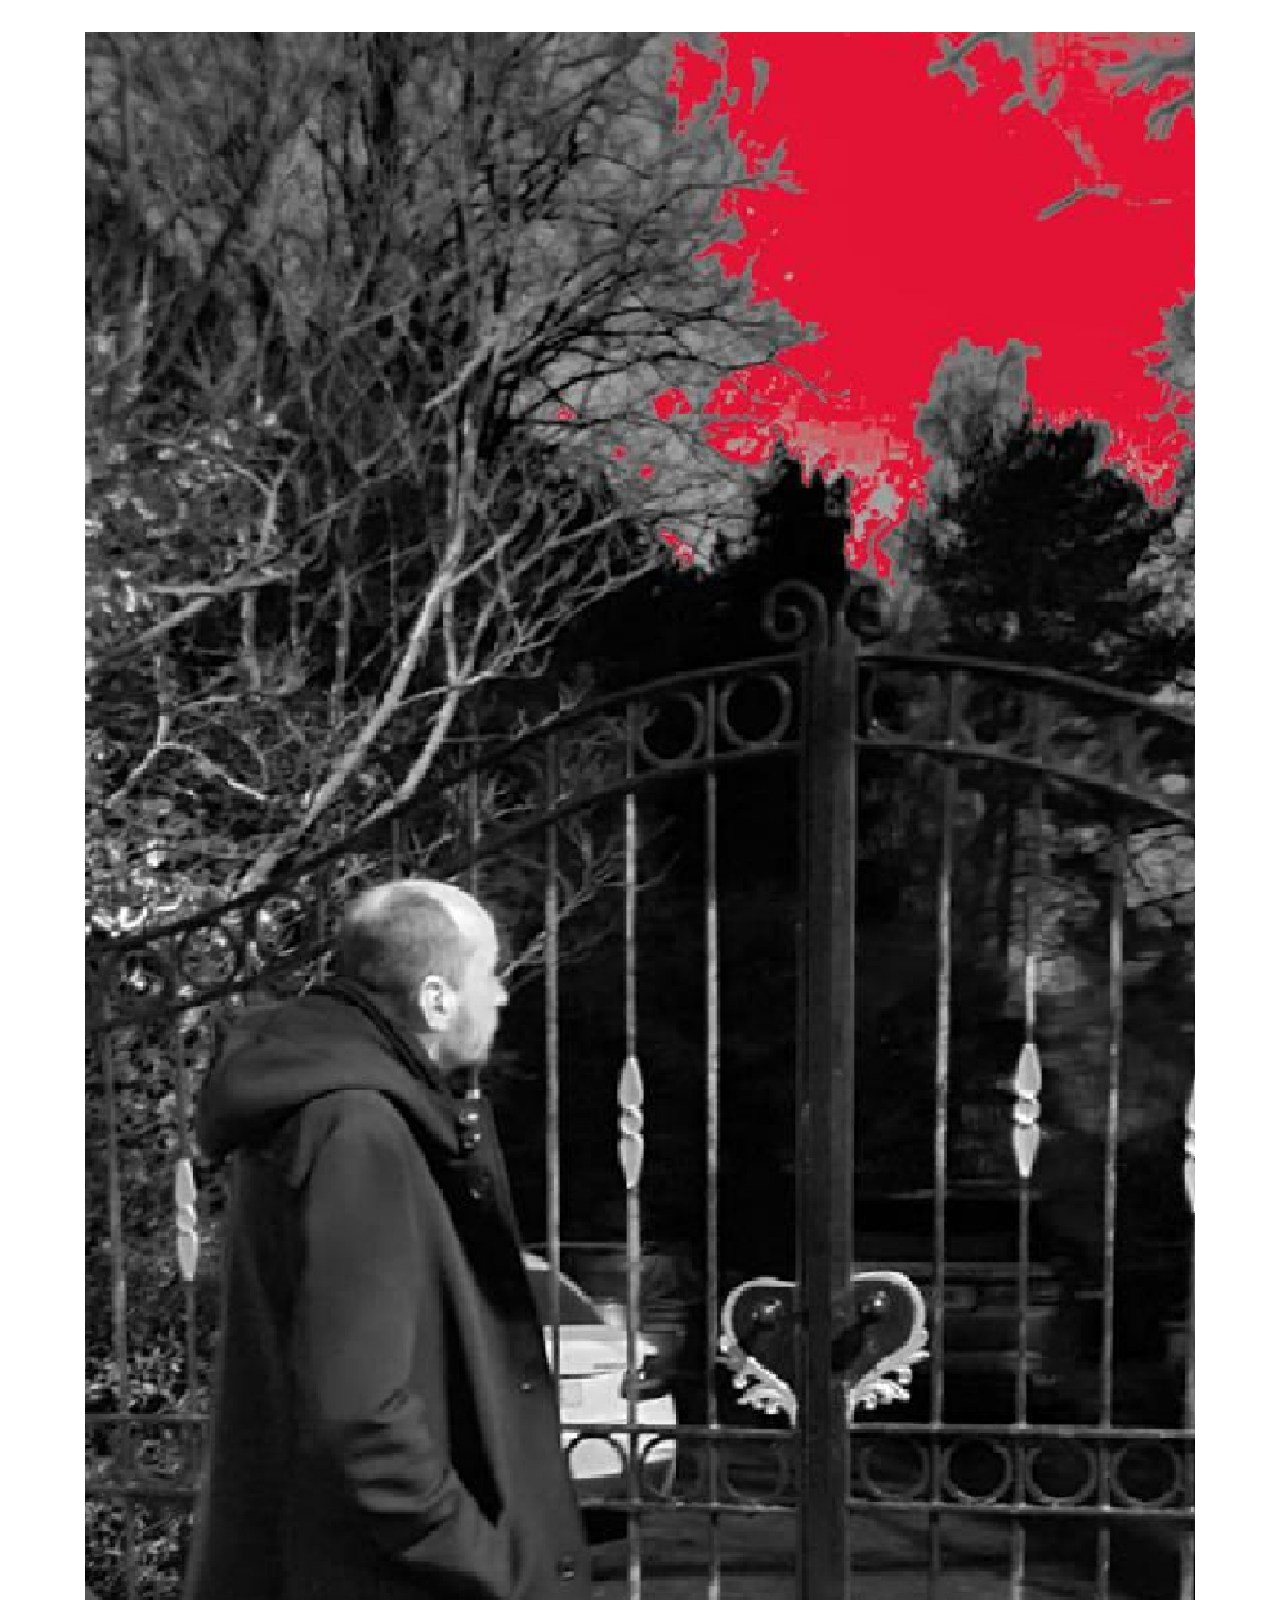
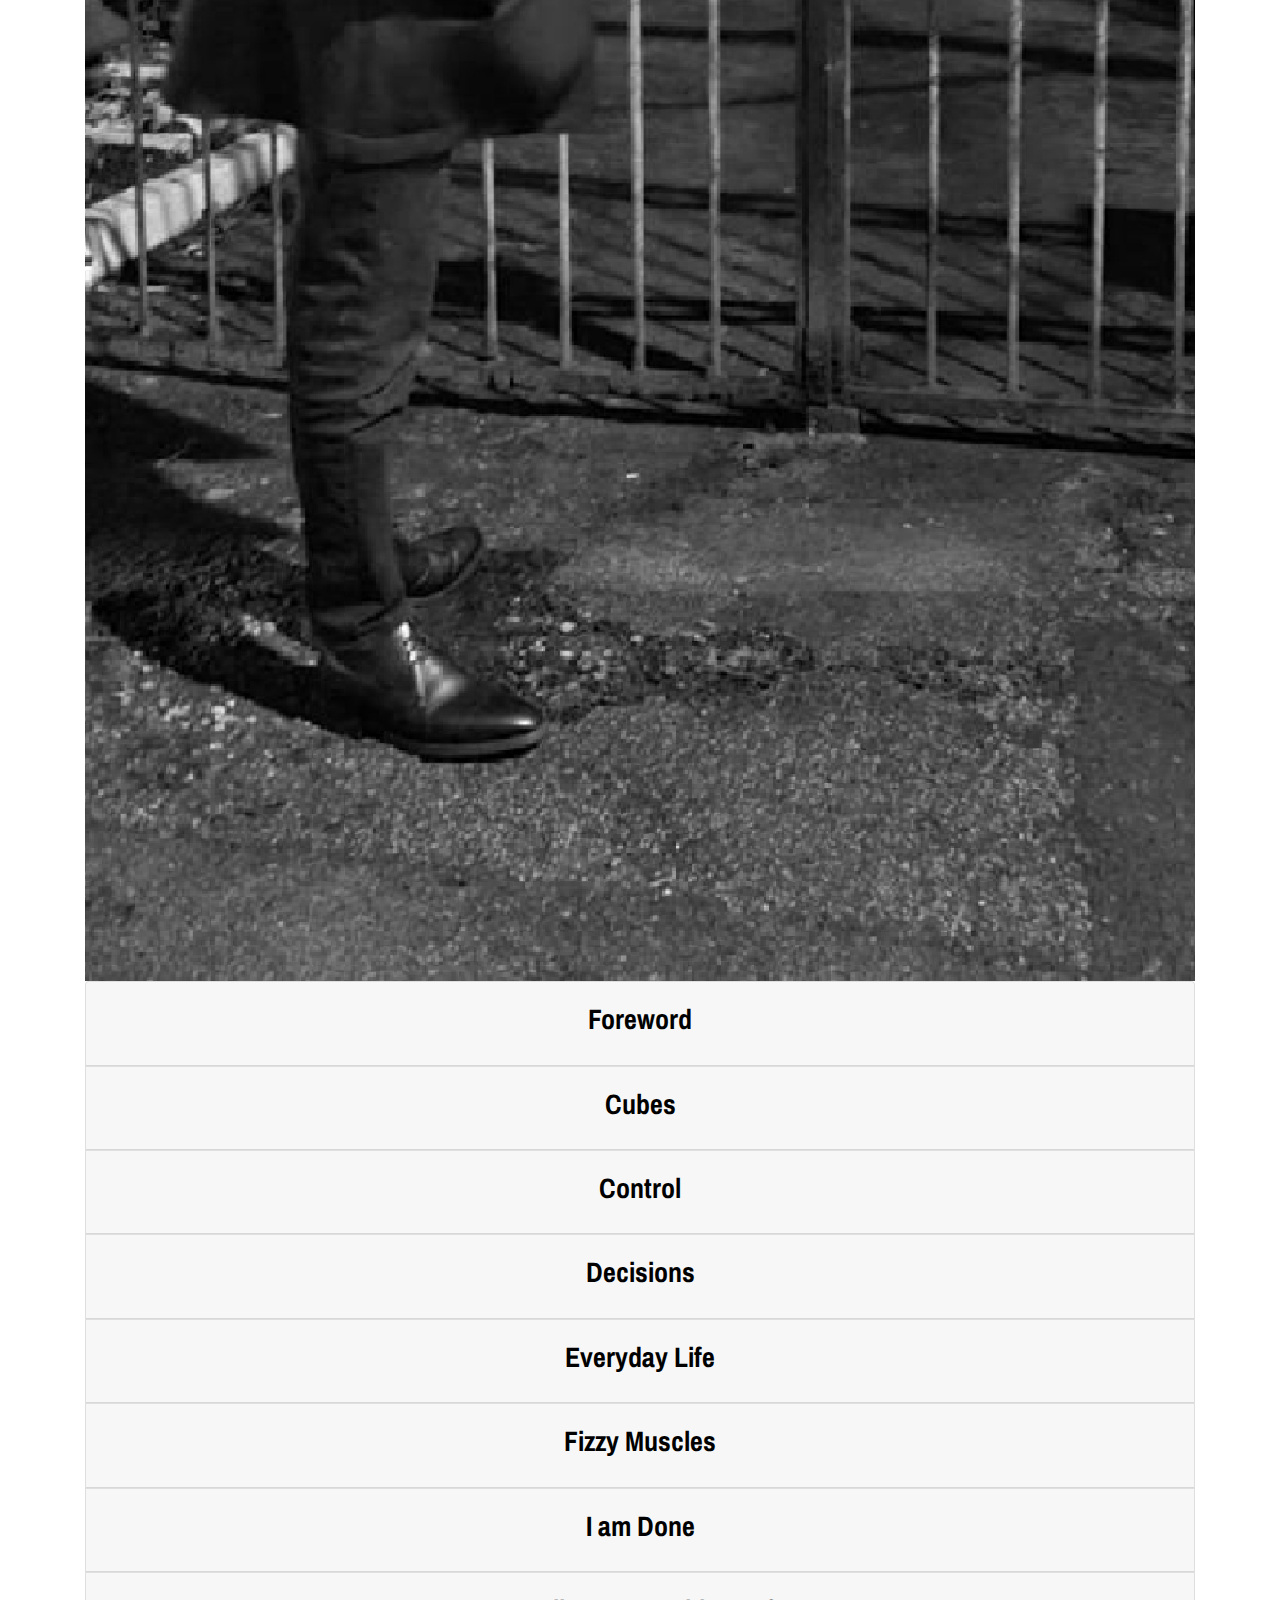
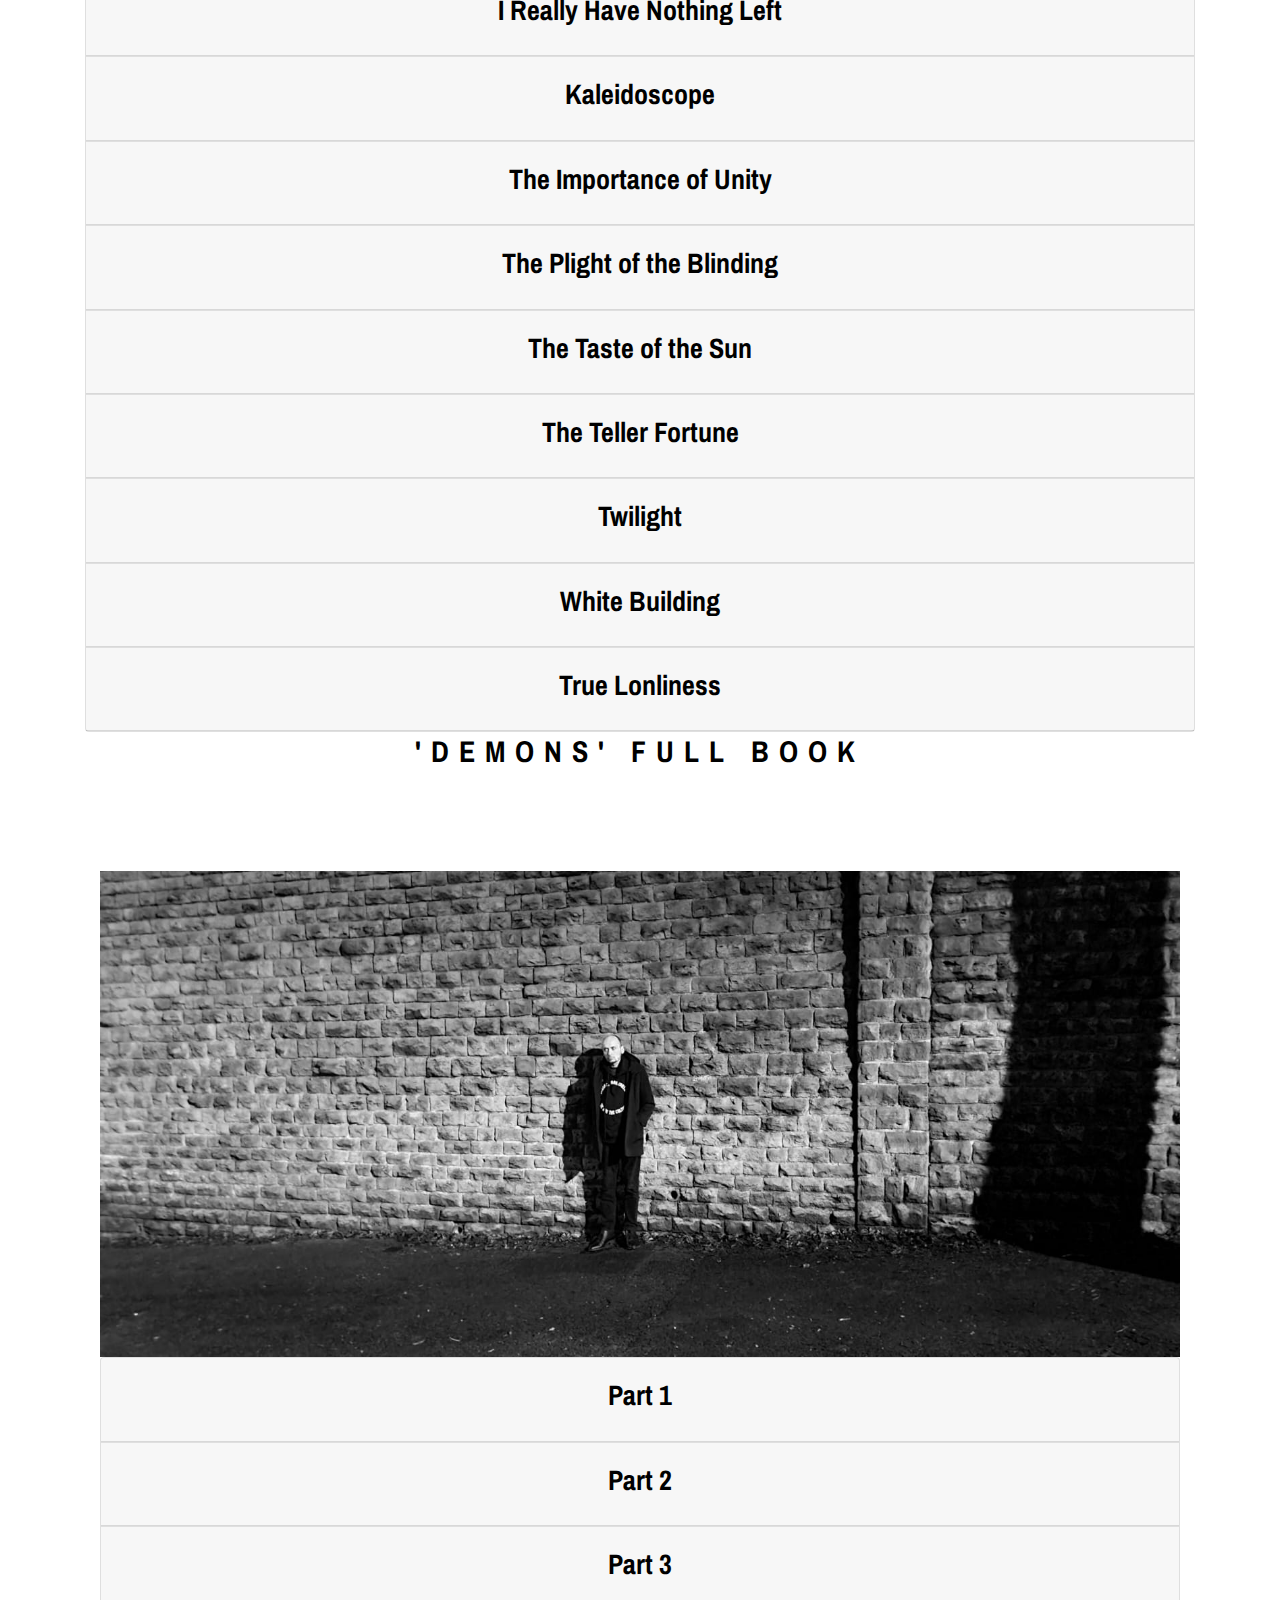
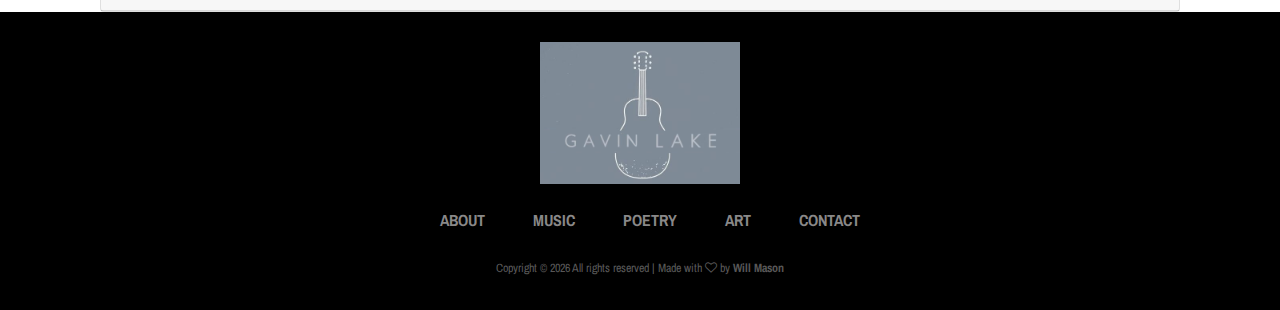
<file: poetry.html>
<!DOCTYPE html>
<html lang="en">

<head>
    <meta charset="UTF-8">
    <meta name="description" content="">
    <meta http-equiv="X-UA-Compatible" content="IE=edge">
    <meta name="viewport" content="width=device-width, initial-scale=1, shrink-to-fit=no">
    <!-- The above 4 meta tags *must* come first in the head; any other head content must come *after* these tags -->

    <!-- Title -->
    <title>Gavin Lake Music | Acoustic Singer, Songwriter & Artist</title>

    <!-- Favicon -->
    <link rel="icon" href="img/core-img/favicon.ico">

    <!-- Stylesheet -->
    <link rel="stylesheet" href="style.css">
    <link rel="preconnect" href="https://fonts.googleapis.com">
    <link rel="preconnect" href="https://fonts.gstatic.com" crossorigin>
    <link href="https://fonts.googleapis.com/css2?family=Lato:ital,wght@0,100;0,300;0,400;0,700;0,900;1,100;1,300;1,400;1,700;1,900&display=swap" rel="stylesheet">

</head>

<body>
    <!-- Preloader -->
    <div class="preloader d-flex align-items-center justify-content-center">
        <div class="lds-ellipsis">
            <div></div>
            <div></div>
            <div></div>
            <div></div>
        </div>
    </div>

    <!-- ##### Header Area Start ##### -->
    <header class="header-area">
        <!-- Navbar Area -->
        <div id="mySidenav" class="sidenav">
            <a href="javascript:void(0)" class="closebtn" onclick="closeNav()">&times;</a>

            <a href="/gavinlakemusic/index.html" class="nav-text" style="text-transform: uppercase; margin-bottom: 0;">Home</a>
            <a href="/gavinlakemusic/about.html" class="nav-text" style="text-transform: uppercase; margin-bottom: 0;">About</a>
            <a href="/gavinlakemusic/music.html" style="text-transform: uppercase; letter-spacing: 10px; margin-bottom: 0;">Music</a>
            <!-- <a href="/gavinlakemusic/blog.html" style="text-transform: uppercase; letter-spacing: 10px; margin-bottom: 0;">News</a> -->
            <a href="/gavinlakemusic/poetry.html" style="text-transform: uppercase; letter-spacing: 10px; margin-bottom: 0;">Poetry</a>
            <a href="/gavinlakemusic/art.html" style="text-transform: uppercase; letter-spacing: 10px; margin-bottom: 0;">Art</a>
            <!-- <a href="#" style="text-transform: uppercase; letter-spacing: 10px; margin-bottom: 0;">Community</a> -->
            <a href="#" style="text-transform: uppercase; letter-spacing: 10px; margin-bottom: 0;">Contact</a>
            <!-- <a href="#" style="text-transform: uppercase; letter-spacing: 10px; margin-bottom: 0;">Bookings</a> -->
          </div>
          
          <span style="font-size:40px;cursor:pointer; color: white; padding-left: 20px; display: block;" onclick="openNav()">&#9776;</span>
          <!-- Nav brand -->

    </header>
    <!-- ##### Header Area End ##### -->
    <style>
      .poetry-nav {
        background-color: white;
      position: fixed;
      top: 50%;
      left: 20px;
      transform: translateY(-50%);
      z-index: 999;
      display: flex;
      flex-direction: column;
    }

    .poetry-nav a {
      font-family: 'Lato', sans-serif;
      font-size: 12px;
      letter-spacing: 2px;
      text-transform: uppercase;
      color: gray;
      text-decoration: none;
      transition: all 0.3s ease;
    }

    .poetry-nav a:hover {
      color: #393030;
      padding-left: 6px;
    }

    </style>
  <div class="poetry-nav">
  <a href="#book-everything">Everything</a>
  <a href="#book-text">Text</a>
  <a href="#book-demons">Demons</a>
</div>

   <!-- ##### Breadcumb Area Start ##### -->
    <section class="breadcumb-area bg-img bg-overlay" style="background-image: url(img/bg-img/landscape/gav-front-of-wall.jpeg);">
        <div class="bradcumbContent">
            <h2>Poetry</h2>
        </div>
    </section>
    <!-- ##### Breadcumb Area End ##### -->

    <style>
        .btn-link:hover {
            text-decoration: none;
        }
        .btn-link:focus {
            text-decoration: none;
        }
        html {
          scroll-behavior: smooth;
        }

        .card-header {
          scroll-margin-top: 120px;
        }
    </style>

    <style>
      .social-bar-right {
        position: fixed;
        top: 50%;
        right: 0px;
        transform: translateY(-50%);
        display: flex;
        flex-direction: column;
        z-index: 999;
        background-color: rgba(255, 255, 255, 0.3);
        border-top-left-radius: 12px;
        border-bottom-left-radius: 12px;
        padding: 10px;
        box-shadow: 0 2px 8px rgba(0,0,0,0.2);
      }

      .social-bar-right a {
        font-size: 24px;
        margin: 8px 0;
        transition: transform 0.3s ease;
        display: flex;
        justify-content: center;
        align-items: center;
      }

      .social-bar-right a:hover {
        transform: translateX(-6px);
      }
      .facebook { color: #1877F2; }
      .twitter { color: #1DA1F2; }
      .instagram { color: #C13584; }
      .youtube { color: #FF0000; }
      .soundcloud { color: #FF8800; }
      .bandcamp { color: #629AA9; }
      .threads { color: #000000; }
    </style>

<div class="social-bar-right">
  <a href="https://www.facebook.com" target="_blank" class="facebook" aria-label="Facebook"><i class="fa fa-facebook-f"></i></a>
  <a href="https://twitter.com" target="_blank" class="twitter" aria-label="Twitter"><i class="fa fa-twitter"></i></a>
  <a href="https://www.instagram.com" target="_blank" class="instagram" aria-label="Instagram"><i class="fa fa-instagram"></i></a>
  <a href="https://www.youtube.com" target="_blank" class="youtube" aria-label="YouTube"><i class="fa fa-youtube"></i></a>
  <a href="https://soundcloud.com" target="_blank" class="soundcloud" aria-label="SoundCloud"><i class="fa fa-soundcloud"></i></a>
  <a href="https://bandcamp.com" target="_blank" class="bandcamp" aria-label="Bandcamp"><i class="fa fa-bandcamp"></i></a>
  <a href="https://www.threads.net" target="_blank" class="threads" aria-label="Threads"><i class="fa fa-threads"></i></a>
</div>

<style>
.card-body {
  max-height: calc(100vh - 180px); /* slightly smaller than viewport */
  overflow-y: auto; /* allow scrolling inside the card */
  scrollbar-width: none; /* Firefox */
}

/* Hide scrollbar for Webkit browsers */
.card-body::-webkit-scrollbar {
  display: none;
}

.card-body p {
  margin: 0;
  padding: 10px;
}
</style>

    <!-- ##### Miscellaneous Area Start ##### -->
    <section class="miscellaneous-area section-padding-100-0">

        <div class="container mb-100">
          <div class="col-12">
                <div id="book-everything" class="section-heading style-2">
                    <h2>Excerpts from the book 'Everything'</h2>
                </div>

                <img src="img/poetry/book-everything/everything-book-two-women-artwork.jpeg" alt="">

                
                <div class="accordion" id="accordionExample">
                  <div class="card">
                    <div class="card-header" id="headingOne">
                      <h5 class="mb-0 text-center">
                        <button class="btn btn-link" type="button" data-toggle="collapse" data-target="#collapseOne" aria-expanded="true" aria-controls="collapseOne">
                          <h3>Life Alone</h3>
                        </button>
                      </h5>
                    </div>
                
                    <div id="collapseOne" class="collapse" aria-labelledby="headingOne" data-parent="#accordionExample">
                      <div class="card-body">
                          <p class="text-center">
                              If you are on the way to being great you will be hated,<br><br>
                              
                              But when you are there they will call you the king of love,<br><br>
                              
                              When you are sad you will not find love,<br><br>
                              
                              And when you succeed they will tell you they always knew,<br><br>
                              
                              It’s dark as fuck,<br><br>
                              
                              If you are learning you will be hated or lied to,<br><br>
                              
                              Which is worse?<br><br>
                              
                              They sing when you’re winning.<br><br>
                              
                              They section you if you fall.<br><br>
                              
                              Nobody loves an artist.
                              </p>

                          </div>
                    </div>
                </div>
                <div class="card">
                  <div class="card-header" id="headingTwo">
                    <h5 class="mb-0 text-center">
                      <button class="btn btn-link collapsed" type="button" data-toggle="collapse" data-target="#collapseTwo" aria-expanded="false" aria-controls="collapseTwo">
                        <h3>Lies</h3>
                      </button>
                    </h5>
                  </div>
                  <div id="collapseTwo" class="collapse" aria-labelledby="headingTwo" data-parent="#accordionExample">
                    <div class="card-body">
                        <p class="text-center">
                            It is desperate,<br><br>
                            
                            Everybody just wanting to be left alone with their vice,<br><br>
                            
                            We all want a bullet in our fucking heads,<br><br>
                            
                            Nice overtures are not enough anymore,<br><br>
                            
                            Manners have gone to pop,<br><br>
                            
                            Sanity is dead,<br><br>
                            
                            We need someone to save us,<br><br>
                            
                            Love is the only thing that can save us,<br><br>
                            
                            Unconditional love for everyone here,<br><br>
                            
                            You need to forgive and not blame or hate,<br><br>
                            
                            You need to touch the stone that illuminates our consciousness and prove we are people who only love,<br><br>
                            
                            If not that, then our souls will die.
                            </p>                                
                    </div>
                  </div>
                </div>
                <div class="card">
                  <div class="card-header" id="headingThree">
                    <h5 class="mb-0 text-center">
                      <button class="btn btn-link collapsed" type="button" data-toggle="collapse" data-target="#collapseThree" aria-expanded="false" aria-controls="collapseThree">
                        <h3>Hell</h3>
                      </button>
                    </h5>
                  </div>
                  <div id="collapseThree" class="collapse" aria-labelledby="headingThree" data-parent="#accordionExample">
                    <div class="card-body">
                        <p class="text-center">
                            Hell.<br><br>
                            
                            Hell is delusion.<br><br>
                            
                            There is no need for someone to create their own hell because someone will gladly make it for you.<br><br>
                            
                            They will not see you and let you go.<br><br>
                            
                            They will conceive and conspire at your life and draw up plans with hot-crossed paws,<br><br>
                            
                            They will see you in their ugliness.<br><br>
                            
                            They will hurt a small cat or a baby.<br><br>
                            
                            Their relent is disgusting.<br><br>
                            
                            I have been to the real hell and cried.<br><br>
                            
                            I have been to my own hell and died.<br><br>
                            
                            But I will never understand the truth.<br><br>
                            
                            What are you.<br><br>
                            
                            What is your point.<br><br>
                            
                            Where is your distinction.<br><br>
                            
                            You fight with a hate for beauty and kindness.<br><br>
                            
                            I sometimes think you are insane forever.<br><br>
                            
                            I sometimes think you are screaming inside.<br><br>
                            
                            I sometimes think you have no bottom.<br><br>
                            
                            I know that one day you will be free.
                            </p>                                
                    </div>
                  </div>
                </div>
                <div class="card">
                    <div class="card-header" id="headingFour">
                        <h5 class="mb-0 text-center">
                        <button class="btn btn-link collapsed" type="button" data-toggle="collapse" data-target="#collapseFour" aria-expanded="false" aria-controls="collapseFour">
                          <h3>Waste</h3>
                        </button>
                      </h5>
                    </div>
                    <div id="collapseFour" class="collapse" aria-labelledby="headingFour" data-parent="#accordionExample">
                      <div class="card-body">
                        <p class="text-center">
                            Hate in the eyes of spirits,<br><br>
                            
                            Tormented and tormenting,<br><br>
                            
                            Leaving nothing behind in their waste,<br><br>
                            
                            Wasted,<br><br>
                            
                            Wasted lives in the candle of a dancer you won’t touch,<br><br>
                            
                            She sways and is interrupted by the bland blue light mystery of it all,<br><br>
                            
                            I am in Dakota and suffering at your mirth,<br><br>
                            
                            The tired eyes of the dragon,<br><br>
                            
                            The snake that bleeds from its neck is asking you hard,<br><br>
                            
                            The birth of the fool,<br><br>
                            
                            The diet of the of the unsustainable,<br><br>
                            
                            The sacred evening,<br><br>
                            
                            The lost skittle,<br><br>
                            
                            The bended evening,<br><br>
                            
                            Where all who love go to succumb.
                            </p>                                                
                      </div>
                    </div>
                  </div>
                  
                  <div class="card">
                    <div class="card-header" id="headingFive">
                        <h5 class="mb-0 text-center">
                        <button class="btn btn-link collapsed" type="button" data-toggle="collapse" data-target="#collapseFive" aria-expanded="false" aria-controls="collapseFive">
                          <h3>Two Steps</h3>
                        </button>
                      </h5>
                    </div>
                    <div id="collapseFive" class="collapse" aria-labelledby="headingFive" data-parent="#accordionExample">
                      <div class="card-body">
                        <p class="text-center">
                            The patient is patient for he knows not when he will leave,<br><br>
                            
                            Somewhere after five years he is betrothed to be in the same room forever,<br><br>
                            
                            No hope,<br><br>
                            
                            No love.<br><br>
                            
                            The room looks the same as it always did,<br><br>
                            
                            Plastic mattress,<br><br>
                            
                            Over-inviting staff,<br><br>
                            
                            Board games to play,<br><br>
                            
                            I hear them doing it all the fucking time.<br><br>
                            
                            The tether,<br><br>
                            
                            Dinner time,<br><br>
                            
                            ‘Meds’ time,<br><br>
                            
                            Sleep time,<br><br>
                            
                            How could they do this to me?<br><br>
                            
                            I lost my thirties to this.<br><br>
                            
                            Sat alone.<br><br>
                            
                            Being patient.<br><br>
                            
                            Waiting for my final day in the care home.<br><br>
                            
                            The lines that draw us from pain are real.<br><br>
                            
                            If we lie we two step back.<br><br>
                            
                            When we love we go three steps forward.<br><br>
                            
                            Where are you going?
                            </p>
                                                          
                      </div>
                    </div>
                  </div>
                  
                  <div class="card">
                    <div class="card-header" id="headingSix">
                        <h5 class="mb-0 text-center">
                        <button class="btn btn-link collapsed" type="button" data-toggle="collapse" data-target="#collapseSix" aria-expanded="false" aria-controls="collapseSix">
                          <h3>To the Top or Stop</h3>
                        </button>
                      </h5>
                    </div>
                    <div id="collapseSix" class="collapse" aria-labelledby="headingSix" data-parent="#accordionExample">
                      <div class="card-body">
                        <p class="text-center">
                            The cry of the crowd,<br><br>
                            
                            The death that we have become,<br><br>
                            
                            The money drawing a picture of those who have it,<br><br>
                            
                            The tears of hunger,<br><br>
                            
                            The enrapture of a saved person,<br><br>
                            
                            The distinction between a person,<br><br>
                            
                            The myriad of juxtaposition,<br><br>
                            
                            The overlay of evil on burnt sunsets in hospital walls,<br><br>
                            
                            The terror of the drip of our inaccurate torments,<br><br>
                            
                            Poison hearts on every side,<br><br>
                            
                            I always say ‘to the top or stop,’<br><br>
                            
                            I am suicidal.<br><br>
                            
                            I am alone.<br><br>
                            
                            And I hate it.
                            </p>
                                              
                      </div>
                    </div>
                  </div>
                  <div class="card">
                    <div class="card-header" id="headingSeven">
                        <h5 class="mb-0 text-center">
                        <button class="btn btn-link collapsed" type="button" data-toggle="collapse" data-target="#collapseSeven" aria-expanded="false" aria-controls="collapseSeven">
                          <h3>Think</h3>
                        </button>
                      </h5>
                    </div>
                    <div id="collapseSeven" class="collapse" aria-labelledby="headingSeven" data-parent="#accordionExample">
                      <div class="card-body">
                        <p class="text-center">
                            The peace between the lantern and the spring is a rule that no one can shake,<br><br>
                            
                            Like the humour of the dying bark which rose from the reaping clover,<br><br>
                            
                            Let me know you like the sun and you will be just as constant and giving,<br><br>
                            
                            Don’t doubt yourself,<br><br>
                            
                            You may have given more than you think,<br><br>
                            
                            You may not be evil like the voices in your head are telling you,<br><br>
                            
                            You may be the bored and untouchable;<br><br>
                            
                            A purchase of yourself in the long gap of ungiving and unthinking,<br><br>
                            
                            You could be on the world of great,<br><br>
                            
                            Cut off your fringe and LOOK AT YOU!<br><br>
                            
                            Who are you and what are you?<br><br>
                            
                            Why are you here?<br><br>
                            
                            What do you need to do with your life?<br><br>
                            
                            Do not ask.
                            </p>                                   
                      </div>
                    </div>
                  </div>
                  <div class="card">
                    <div class="card-header" id="headingEight">
                        <h5 class="mb-0 text-center">
                        <button class="btn btn-link collapsed" type="button" data-toggle="collapse" data-target="#collapseEight" aria-expanded="false" aria-controls="collapseEight">
                          <h3>The Fall</h3>
                        </button>
                      </h5>
                    </div>
                    <div id="collapseEight" class="collapse" aria-labelledby="headingEight" data-parent="#accordionExample">
                      <div class="card-body">
                        <p class="text-center">
                            A full start,<br><br>
                            
                            A wreckage in the mind,<br><br>
                            
                            A falling hammer,<br><br>
                            
                            A destroyed life,<br><br>
                            
                            A screaming night,<br><br>
                            
                            Lost,<br><br>
                            
                            No family,<br><br>
                            
                            Anything but the truth,<br><br>
                            
                            The evil of a demon,<br><br>
                            
                            His hand touching you essence in a maze of old type.
                            </p>                                        
                      </div>
                    </div>
                  </div>
                  <div class="card">
                    <div class="card-header" id="headingNine">
                        <h5 class="mb-0 text-center">
                        <button class="btn btn-link collapsed" type="button" data-toggle="collapse" data-target="#collapseNine" aria-expanded="false" aria-controls="collapseNine">
                          <h3>Sad</h3>
                        </button>
                      </h5>
                    </div>
                    <div id="collapseNine" class="collapse" aria-labelledby="headingNine" data-parent="#accordionExample">
                      <div class="card-body">
                        <p class="text-center">
                            Why does the sky cry?<br><br>
                            
                            Why does love never die?<br><br>
                            
                            Why do people judge?<br><br>
                            
                            And why do they do as they’re told?<br><br>
                            
                            Why am I alone most times?<br><br>
                            
                            Why do people say they like being alone?<br><br>
                            
                            Why do people try not to forgive?<br><br>
                            
                            Why do slaves work?<br><br>
                            
                            Why am I alone all the time?<br><br>
                            
                            Why do people not look at the sky?<br><br>
                            
                            Smokey night.<br><br>
                            
                            As the sun sets at 4.15pm winter gathers its pyjamas and rolls behind the Earth for another day,<br><br>
                            
                            The tipping point is here.<br><br>
                            
                            Fly tipping.<br><br>
                            
                            On our own front lawn.<br><br>
                            
                            This is a sad place.
                            </p>                                                         
                      </div>
                    </div>
                  </div>
                  <div class="card">
                    <div class="card-header" id="headingTen">
                        <h5 class="mb-0 text-center">
                        <button class="btn btn-link collapsed" type="button" data-toggle="collapse" data-target="#collapseTen" aria-expanded="false" aria-controls="collapseTen">
                          <h3>Retreat</h3>
                        </button>
                      </h5>
                    </div>
                    <div id="collapseTen" class="collapse" aria-labelledby="headingTen" data-parent="#accordionExample">
                      <div class="card-body">
                        <p class="text-center">
                            Retreat,<br><br>
                            
                            Retreat from that which scares your soul and live alone forever,<br><br>
                            
                            Be dictated by your burning red shyness that haunts your day,<br><br>
                            
                            Let it keep you in your room, afraid of all that you need,<br><br>
                            
                            And suffer. Suffer for every time someone bigger told you were their shit,<br><br>
                            
                            What an interesting prognosis, be told that you are ‘ill’ by a ‘doctor’ who doesn’t know you,<br><br>
                            
                            Eat at the same time of the others,<br><br>
                            
                            Sleep if you can,<br><br>
                            
                            I have been sectioned many times. I have also been the smaller child. I have also been the ostracised from people.<br><br>
                            
                            And I have learnt this.<br><br>
                            
                            Demons are real.
                            </p>                                                              
                      </div>
                    </div>
                  </div>
                  <div class="card">
                    <div class="card-header" id="headingEleven">
                        <h5 class="mb-0 text-center">
                        <button class="btn btn-link collapsed" type="button" data-toggle="collapse" data-target="#collapseEleven" aria-expanded="false" aria-controls="collapseEleven">
                          <h3>Police</h3>
                        </button>
                      </h5>
                    </div>
                    <div id="collapseEleven" class="collapse" aria-labelledby="headingEleven" data-parent="#accordionExample">
                      <div class="card-body">
                        <p class="text-center">
                            The river runs clear,<br><br>
                            
                            The frost thaws on a blanket of secrets,<br><br>
                            
                            Nights of passion echo through the pastures,<br><br>
                            
                            And the people claim that they claim what they claim when they claim what they claimed when they claimed what they claim when they claim what they claim when they claim what they claim when they claim what they claim when they claim what they ......... adadada,<br><br>
                            
                            You cannot own a person or an object these are just here,<br><br>
                            
                            And the government and police proport it,<br><br>
                            
                            They will take you to jail for taking something that can never be owned,<br><br>
                            
                            The police are evil,<br><br>
                            
                            They will lock you in a room for years for walking on said; owned land!<br><br>
                            
                            And people say they keep us safe,<br><br>
                            
                            These people have all the rage and evil of our beautiful life,<br><br>
                            
                            And they have been to told that they have authority of the common person,<br><br>
                            
                            They are not here to help; like any power they are here to divide us.
                            </p>
                                                                                    
                      </div>
                    </div>
                  </div>
            </div>  
          </div>
   
        </div>

        <div class="container">
            <div class="row">
                <div class="col-12">
                    <div id="book-text" class="section-heading style-2">
                        <h2>Excerpts from the book 'Text'</h2>
                    </div>

                    <img src="img/poetry/book-text/gavin-with-red-skies.jpeg" alt="">

                    
                    <div class="accordion" id="accordion-book-text">
                      <div class="card">
                        <div class="card-header" id="headingOneText">
                          <h5 class="mb-0 text-center">
                            <button class="btn btn-link" type="button" data-toggle="collapse" data-target="#collapseOneText" aria-expanded="true" aria-controls="collapseOneText">
                              <h3>Foreword</h3>
                            </button>
                          </h5>
                        </div>
                    
                        <div id="collapseOneText" class="collapse" aria-labelledby="headingOneText" data-parent="#accordion-book-text">
                          <div class="card-body">
                             <p class="text-center">
                              You can’t do it until you are there,<br><br>

                              Trying won’t get you to do it,<br><br>

                              Wanting won’t get you to do either,<br><br>

                              Only being healed by God and through the hard work you do yourself is anything possible,<br><br>

                              Only with these two things can you be free,<br><br>

                              If we all do it, we will all be free.<br><br>

                              When I think of everything everyone has gone through it hurts,<br><br>

                              Can you imagine what God has gone through?<br><br>

                              He loves us all and knows everything we have all been through.<br><br>

                              Can you imagine that pain?<br><br>

                              Stay close to the great one.<br><br>

                              Love him right.<br><br>

                              And don’t let your pain mask the truth.<br><br>

                              We all love each other.<br><br>

                              Let’s do what we can for the people of life from the humble buttercup to the one put us here.<br><br>

                              Don’t put a limit on your love.<br><br>

                              We are being ourselves when we love and don’t leave anyone out.<br><br>

                              Love is the truth.<br><br>

                              Let it be your mantra for life.<br><br>

                              There are no lies in love.<br><br>

                              Lies only cause pain.<br><br>

                              We need to stop judging, stop picking sides, stop blaming others and learn to love as much as we can if we ever have a chance of living a life without pain.<br><br>

                              I love you,<br><br>

                              Gavin.
                          </p>


                              </div>
                        </div>
                    </div>
                      <div class="card">
                        <div class="card-header" id="headingTwoText">
                          <h5 class="mb-0 text-center">
                            <button class="btn btn-link" type="button" data-toggle="collapse" data-target="#collapseTwoText" aria-expanded="true" aria-controls="collapseTwoText">
                              <h3>Cubes</h3>
                            </button>
                          </h5>
                        </div>
                    
                        <div id="collapseTwoText" class="collapse" aria-labelledby="headingTwoText" data-parent="#accordion-book-text">
                          <div class="card-body">
                            <p class="text-center">
                              I sit on this train in hopeful hope that one day this life will walk freely together soon,<br><br>

                              I am not on anyone’s side, I do not judge people and I do ostracise anyone because I know that the evil acts are done here are done by demons who usurp peoples bodies and do the worse things that one can dream. Worse.<br><br>

                              So I sit here as the countryside whizzes past thinking, try to draw a plan of someday there being a free life,<br><br>

                              It is beautiful,<br><br>

                              The countryside around which I was raised. Bittersweet as I grow older.<br><br>

                              The cornered off fields to control the animals.<br><br>

                              The big farms.<br><br>

                              I hope this poem finds you well.<br><br>

                              And I hope that your train finds its destination.
                          </p>


                              </div>
                        </div>
                    </div>
                    <div class="card">
                      <div class="card-header" id="headingThreeText">
                        <h5 class="mb-0 text-center">
                          <button class="btn btn-link collapsed" type="button" data-toggle="collapse" data-target="#collapseThreeText" aria-expanded="false" aria-controls="collapseThreeText">
                            <h3>Control</h3>
                          </button>
                        </h5>
                      </div>
                      <div id="collapseThreeText" class="collapse" aria-labelledby="headingThreeText" data-parent="#accordion-book-text">
                        <div class="card-body">
                           <p class="text-center">
                            Evil to the masses,<br><br>

                            The body becomes a mattress,<br><br>

                            Hale drowns the feathers of the coup,<br><br>

                            They call us by our classes,<br><br>

                            The singer gladly thrashes ,<br><br>

                            His throat becomes the spine of a lute,<br><br>

                            And he who threw all conjecture,<br><br>

                            In the lies of his lecture,<br><br>

                            Made a scum and a vomit diatribe of the truth,<br><br>

                            One day I hope he finds it,<br><br>

                            ‘stead of things that can’t define it,<br><br>

                            I pray one day you’ll find it inside of you.
                            </p>                            
                        </div>
                      </div>
                    </div>
                    <div class="card">
                        <div class="card-header" id="headingFourText">
                          <h5 class="mb-0 text-center">
                            <button class="btn btn-link collapsed" type="button"
                              data-toggle="collapse"
                              data-target="#collapseFourText"
                              aria-expanded="false"
                              aria-controls="collapseFourText">
                              <h3>Decisions</h3>
                            </button>
                          </h5>
                        </div>

                        <div id="collapseFourText" class="collapse"
                          aria-labelledby="headingFourText"
                          data-parent="#accordion-book-text">
                          <div class="card-body">
                            <p class="text-center">
                                The page was never intimidating to me,<br><br>

                                The idea of creating was never a chore or an impossibility for me,<br><br>

                                It was way of escaping the pain of being alone,<br><br>

                                Connecting with God,<br><br>

                                Consoling the self,<br><br>

                                Being myself for a moment,<br><br>

                                To me poetry is a way writing the truth about my plight,<br><br>

                                It has kept me sane.
                            </p>

                          </div>
                        </div>
                      </div>

                      <div class="card">
                        <div class="card-header" id="headingFiveText">
                          <h5 class="mb-0 text-center">
                            <button class="btn btn-link collapsed" type="button"
                              data-toggle="collapse"
                              data-target="#collapseFiveText"
                              aria-expanded="false"
                              aria-controls="collapseFiveText">
                              <h3>Everyday Life</h3>
                            </button>
                          </h5>
                        </div>

                        <div id="collapseFiveText" class="collapse"
                          aria-labelledby="headingFiveText"
                          data-parent="#accordion-book-text">
                          <div class="card-body">
                            <p class="text-center">
                                Everyday Life<br><br>

                                Oh the killing time as one hand reaches across the clock past another,<br><br>

                                Like all bad wars there are two sides,<br><br>

                                Somebody speaking for another?<br><br>

                                Your scars are across your face,<br><br>

                                You are dying.<br><br>

                                And I can see it.<br><br>

                                We love each other but we are beautiful moons apart.<br><br>

                                Aren’t they beautiful?<br><br>

                                Poor person.<br><br>

                                Poor person.
                            </p>

                          </div>
                        </div>
                      </div>

                      <div class="card">
                        <div class="card-header" id="headingSixText">
                          <h5 class="mb-0 text-center">
                            <button class="btn btn-link collapsed" type="button"
                              data-toggle="collapse"
                              data-target="#collapseSixText"
                              aria-expanded="false"
                              aria-controls="collapseSixText">
                              <h3>Fizzy Muscles</h3>
                            </button>
                          </h5>
                        </div>

                        <div id="collapseSixText" class="collapse"
                          aria-labelledby="headingSixText"
                          data-parent="#accordion-book-text">
                          <div class="card-body">
                            <p class="text-center">
                                Fizzy Muscles<br><br>

                                I haven’t kissed a woman’s lips in fifteen years,<br><br>

                                I haven’t smelt a woman’s hair in fifteen years,<br><br>

                                I haven’t seen breasts,<br><br>

                                I haven’t seen the magic of legs and haven’t looked into a woman’s eyes in so long I am void,<br><br>

                                My heart hurts,<br><br>

                                I have gone without,<br><br>

                                Touched skin,<br><br>

                                I hate my pain.<br><br>

                                I can’t keep it secret.<br><br>

                                All I have is it to crush me.<br><br>

                                My blood may as well be black.<br><br>

                                My soul is crying constantly.<br><br>

                                My heart is in a little plastic box.<br><br>

                                And I am done.
                            </p>

                          </div>
                        </div>
                      </div>

                      <div class="card">
                        <div class="card-header" id="headingSevenText">
                          <h5 class="mb-0 text-center">
                          <button class="btn btn-link collapsed" data-toggle="collapse"
                            data-target="#collapseSevenText"
                            aria-controls="collapseSevenText">
                            <h3>I am Done</h3>
                          </button>
                          </h5>
                        </div>
                        <div id="collapseSevenText" class="collapse"
                          aria-labelledby="headingSevenText"
                          data-parent="#accordion-book-text">
                          <div class="card-body">
                            <p class="text-center">
                                I Am Done<br><br>

                                Thankless,<br><br>

                                The way of life,<br><br>

                                Everybody dying,<br><br>

                                Why am I doing this?<br><br>

                                I am at the bottom peg,<br><br>

                                I want to die.<br><br>

                                It’s not a joke anymore,<br><br>

                                Pain all around me,<br><br>

                                I can’t do this anymore,<br><br>

                                Nobody would even hear me do it,<br><br>

                                They would go on spinning,<br><br>

                                And the demons would go on sinning.
                            </p>
                          </div>
                        </div>
                      </div>

                      <!-- 8 -->
                      <div class="card">
                        <div class="card-header" id="headingEightText">
                          <h5 class="mb-0 text-center">
                          <button class="btn btn-link collapsed" data-toggle="collapse"
                            data-target="#collapseEightText"
                            aria-controls="collapseEightText">
                            <h3>I Really Have Nothing Left</h3>
                          </button>
                          </h5>
                        </div>
                        <div id="collapseEightText" class="collapse"
                          aria-labelledby="headingEightText"
                          data-parent="#accordion-book-text">
                          <div class="card-body">
                            <p class="text-center">
                                I Really Have Nothing Left<br><br>

                                I know you feel it too,<br><br>

                                The want for an end,<br><br>

                                I feel sort of gratified,<br><br>

                                Like I am leaving behind all my problems,<br><br>

                                I also feel like very few will miss me,<br><br>

                                Like I am riding the big t-rex out of this life and into the next,<br><br>

                                Out of this life and into the next,<br><br>

                                Yes.<br><br>

                                That’s how it feels.<br><br>

                                I will leave nothing behind.
                            </p>
                          
                          </div>
                        </div>
                      </div>

                      <!-- 9 -->
                      <div class="card">
                        <div class="card-header" id="headingNineText">
                          <h5 class="mb-0 text-center">
                          <button class="btn btn-link collapsed" data-toggle="collapse"
                            data-target="#collapseNineText"
                            aria-controls="collapseNineText">
                            <h3>Kaleidoscope</h3>
                          </button>
                          </h5>
                        </div>
                        <div id="collapseNineText" class="collapse"
                          aria-labelledby="headingNineText"
                          data-parent="#accordion-book-text">
                          <div class="card-body">
                            <p class="text-center">
                              Kaleidoscope<br><br>
                              Pain.<br><br>
                              The enemy of life.<br><br>
                              The lie.<br><br>
                              Suicide.<br><br>
                              Ever closer as the tears dry.<br><br>
                              The wanting to leave all of this behind.<br><br>
                              The pain of being alone.<br><br>
                              I don’t want to mess up my body.<br><br>
                              I love it.<br><br>
                              It was made for me by God.<br><br>
                              I don’t want see any pain.<br><br>
                              Pain.<br><br>
                              The only problem.<br><br>
                              The power it yields.<br><br>
                              The misery it causes.<br><br>
                              The want to end one’s life.<br><br>
                              The curtain.<br><br>
                              Falling.<br><br>
                              As you scream for your last.<br><br>
                              Never was there once a life who should’ve prayed more.<br><br>
                              Never was there once a time where more could be lost.
                            </p>

                          </div>
                        </div>
                      </div>

                      <!-- 10 -->
                      <div class="card">
                        <div class="card-header" id="headingTenText">
                          <h5 class="mb-0 text-center">
                          <button class="btn btn-link collapsed" data-toggle="collapse"
                            data-target="#collapseTenText"
                            aria-controls="collapseTenText">
                            <h3>The Importance of Unity</h3>
                          </button>
                          </h5>
                        </div>
                        <div id="collapseTenText" class="collapse"
                          aria-labelledby="headingTenText"
                          data-parent="#accordion-book-text">
                          <div class="card-body">
                            <p class="text-center">
                              The Importance Of Unity<br><br>
                              The things I have seen in this life are too graphic, too evil and too painful to ever be broadcast in the news,<br><br>
                              This earth is a fireball,<br><br>
                              And everybody is muted to talk,<br><br>
                              I will not be taken over and I will not be muted,<br><br>
                              I have been thrown to sharks, I have seen my dear family raped and I have seen the terrifying eyes of anger,<br><br>
                              We have all been hurt,<br><br>
                              Many of us have been killed,<br><br>
                              But to end an evil oppressor we must join each other in unity, equality and love.<br><br>
                              These bonds cannot be broken.
                            </p>

                          </div>
                        </div>
                      </div>
                      <div class="card">
                        <div class="card-header" id="headingElevenText">
                          <h5 class="mb-0 text-center">
                            <button class="btn btn-link collapsed" type="button"
                              data-toggle="collapse"
                              data-target="#collapseElevenText"
                              aria-expanded="false"
                              aria-controls="collapseElevenText">
                              <h3>The Plight of the Blinding</h3>
                            </button>
                          </h5>
                        </div>

                        <div id="collapseElevenText" class="collapse"
                          aria-labelledby="headingElevenText"
                          data-parent="#accordion-book-text">
                          <div class="card-body">
                            <p class="text-center">
                              The Plight Of The Blinding<br><br>
                              Devil be hungry,<br><br>
                              Be hungry for what you want and hungry because you will never being filled,<br><br>
                              Hungry for the insanity of others,<br><br>
                              Be hungry for the ruin you fear,<br><br>
                              You are confused and you show me your pin with a running glee,<br><br>
                              You are lost and feed off others who are lost too,<br><br>
                              In the eyes of hate all I see is blindness.
                            </p>
                          </div>
                        </div>
                      </div>

                      <div class="card">
                        <div class="card-header" id="headingTwelveText">
                          <h5 class="mb-0 text-center">
                            <button class="btn btn-link collapsed" type="button"
                              data-toggle="collapse"
                              data-target="#collapseTwelveText"
                              aria-expanded="false"
                              aria-controls="collapseTwelveText">
                              <h3>The Taste of the Sun</h3>
                            </button>
                          </h5>
                        </div>

                        <div id="collapseTwelveText" class="collapse"
                          aria-labelledby="headingTwelveText"
                          data-parent="#accordion-book-text">
                          <div class="card-body">
                            <p class="text-center">
                              The Plight Of The Blinding<br><br>
                              Devil be hungry,<br><br>
                              Be hungry for what you want and hungry because you will never being filled,<br><br>
                              Hungry for the insanity of others,<br><br>
                              Be hungry for the ruin you fear,<br><br>
                              You are confused and you show me your pin with a running glee,<br><br>
                              You are lost and feed off others who are lost too,<br><br>
                              In the eyes of hate all I see is blindness.
                            </p>
                          </div>
                        </div>
                      </div>

                      <div class="card">
                        <div class="card-header" id="headingThirteenText">
                          <h5 class="mb-0 text-center">
                            <button class="btn btn-link collapsed" type="button"
                              data-toggle="collapse"
                              data-target="#collapseThirteenText"
                              aria-expanded="false"
                              aria-controls="collapseThirteenText">
                              <h3>The Teller Fortune</h3>
                            </button>
                          </h5>
                        </div>

                        <div id="collapseThirteenText" class="collapse"
                          aria-labelledby="headingThirteenText"
                          data-parent="#accordion-book-text">
                          <div class="card-body">

                            <p class="text-center">
                              The Teller Fortune<br><br>
                              In my head I see an elephant with a yellow, pink and black nose,<br><br>
                              His beard is made of lace and his arms only cause harm,<br><br>
                              The breath he breathes is like an ice storm and his belly is full of nothing,<br><br>
                              The gap by his big toe speaks nontrinsic notions about hummingbird scabs and the evil of the dying dog in the Baltimore hotel,<br><br>
                              Pierce my bloated stomach and watch me die with my arms around this beast,<br><br>
                              Cut my hand you will see me crying about being alone,<br><br>
                              I don’t know how to beat the blues,<br><br>
                              I have been lied to so many times I have no care to go on,<br><br>
                              Nobody knows our troubles friend.<br><br>
                              Ours are too many, too much and the knife is deep in my heart.<br><br>
                              Patience and work, that is how you rebuild Rome.
                            </p>

                          </div>
                        </div>
                      </div>

                      <div class="card">
                        <div class="card-header" id="headingFourteenText">
                          <h5 class="mb-0 text-center">
                            <button class="btn btn-link collapsed" type="button"
                              data-toggle="collapse"
                              data-target="#collapseFourteenText"
                              aria-expanded="false"
                              aria-controls="collapseFourteenText">
                              <h3>Twilight</h3>
                            </button>
                          </h5>
                        </div>

                        <div id="collapseFourteenText" class="collapse"
                          aria-labelledby="headingFourteenText"
                          data-parent="#accordion-book-text">
                          <div class="card-body">

                            <p class="text-center">
                              The Teller Fortune<br><br>
                              In my head I see an elephant with a yellow, pink and black nose,<br><br>
                              His beard is made of lace and his arms only cause harm,<br><br>
                              The breath he breathes is like an ice storm and his belly is full of nothing,<br><br>
                              The gap by his big toe speaks nontrinsic notions about hummingbird scabs and the evil of the dying dog in the Baltimore hotel,<br><br>
                              Pierce my bloated stomach and watch me die with my arms around this beast,<br><br>
                              Cut my hand you will see me crying about being alone,<br><br>
                              I don’t know how to beat the blues,<br><br>
                              I have been lied to so many times I have no care to go on,<br><br>
                              Nobody knows our troubles friend.<br><br>
                              Ours are too many, too much and the knife is deep in my heart.<br><br>
                              Patience and work, that is how you rebuild Rome.
                            </p>


                          </div>
                        </div>
                      </div>

                      <div class="card">
                        <div class="card-header" id="headingFifteenText">
                          <h5 class="mb-0 text-center">
                            <button class="btn btn-link collapsed" type="button"
                              data-toggle="collapse"
                              data-target="#collapseFifteenText"
                              aria-expanded="false"
                              aria-controls="collapseFifteenText">
                              <h3>White Building</h3>
                            </button>
                          </h5>
                        </div>

                        <div id="collapseFifteenText" class="collapse"
                          aria-labelledby="headingFifteenText"
                          data-parent="#accordion-book-text">
                          <div class="card-body">

                            <p class="text-center">
                              White Buiding<br><br>
                              Terrorised life,<br><br>
                              Not an hour of peace,<br><br>
                              The people I love, the people I would give my life for,<br><br>
                              Broken in pain,<br><br>
                              I see the suffering on your face,<br><br>
                              This is hell for you isn’t it?<br><br>
                              You want to end don’t you?<br><br>
                              I am so sorry.<br><br>
                              Just know I am doing everything to end yours and everyone else’s pain.<br><br>
                              I am gaining deep ground and you will free soon.<br><br>
                              Until then I will pray for you.<br><br>
                              You are a great life and you are loved and one day you will be happy and fulfilled in the deepest parts of you,<br><br>
                              I don’t want you to be alone and suffer,<br><br>
                              Life is a beautiful place and you deserve to be free to learn about it and discover and chase your dreams.<br><br>
                              If you don’t chase them you will never catch them.
                            </p>


                          </div>
                        </div>
                      </div>

                      <div class="card">
                        <div class="card-header" id="headingSixteenText">
                          <h5 class="mb-0 text-center">
                            <button class="btn btn-link collapsed" type="button"
                              data-toggle="collapse"
                              data-target="#collapseSixteenText"
                              aria-expanded="false"
                              aria-controls="collapseSixteenText">
                              <h3>True Lonliness</h3>
                            </button>
                          </h5>
                        </div>

                        <div id="collapseSixteenText" class="collapse"
                          aria-labelledby="headingSixteenText"
                          data-parent="#accordion-book-text">
                          <div class="card-body">
                            <p class="text-center">
                              Brash tauntings from the calling razor yellow,<br><br>
                              She is always there,<br><br>
                              No peace,<br><br>
                              She never leaves,<br><br>
                              And I live here alone,<br><br>
                              It is so lonely here,<br><br>
                              The only one,<br><br>
                              Seas of dying face.<br><br>
                              I love them all.<br><br>
                              Regardless of what they say.<br><br>
                              Regardless of everything.
                            </p>
                          </div>
                        </div>
                      </div>
                    </div>  
                </div>
        </div>

        <div class="container">
            <div class="row">
                <div class="col-12">
                    <div id="book-demons" class="section-heading style-2">
                      <h2>'Demons' Full Book</h2>
                    </div>

                    <img src="img/poetry/book-demons/gavin-book-demons.jpeg" alt="">

                    
                    <div class="accordion" id="accordion-book-demons">
                      <div class="card">
                        <div class="card-header" id="headingOneDemons">
                          <h5 class="mb-0 text-center">
                            <button class="btn btn-link" type="button" data-toggle="collapse" data-target="#collapseOneDemons" aria-expanded="true" aria-controls="collapseOneDemons">
                              <h3>Part 1</h3>
                            </button>
                          </h5>
                        </div>
                    
                        <div id="collapseOneDemons" class="collapse" aria-labelledby="headingOneDemons" data-parent="#accordion-book-demons">
                          <div class="card-body">
                          <p class="text-center">
                              Pure weight,<br><br>
                              The salad grape,<br><br>
                              The lost tune,<br><br>
                              The immediate hate,<br><br>
                              The dwindling hour,<br><br>
                              Shed across a vast field of nowhereness in an empty scrum,<br><br>
                              I am hurt,<br><br>
                              She told me she loved me and then she left me,<br><br>
                              She gave me a typewriter years later.<br><br>
                              It didn’t work.<br><br>
                              My stomach gurgles from the Epson salts.<br><br>
                              Donald Trump on TV and the evil lives that hurting him are hurting us too.<br><br>
                              It has been this way for a long time.<br><br>
                              We all need to be saved but are we committed enough to our creator to stay stoic and active in our prayers?<br><br>
                              Praying to have one day a life free from pain.<br><br>
                              Pain is temporary and love is forever.<br><br>
                              They gave me a broken typewriter.<br><br>
                              The evil that are hurting my lover are still hurting me.<br><br>
                              It has been this way for a long time.<br><br>
                              Living a life in pain is not worth living.<br><br>
                              I know.<br><br>
                              The bane of this life.<br><br>
                              Pain.<br><br>
                              Caused by lies.<br><br>
                              Ended by the truth.<br><br>
                              It is easy to hate your fellow humans.<br><br>
                              It is easy not to scrutinise why.<br><br>
                              It is easy to hold grudges.<br><br>
                              You will leave with another stain on your soul and you will not heal it, you will wear it like shame and guard it with pleasure.<br><br>
                              The drug.<br><br>
                              The addiction.<br><br>
                              Face life head on.<br><br>
                              Do not fear.<br><br>
                              Buy a new typewriter and write a book.<br><br>
                              Don’t leave out anything.<br><br>
                              In my family there four people in it.<br><br>
                              My mother (the youngest) is nearly seventy-four.<br><br>
                              I am thirty-nine.<br><br>
                              One day I will be alone.<br><br>
                              I have a few friends.<br><br>
                              I adore my family but one day they will be in another place and I will live with just me and my broken typewriter.<br><br>
                              The pain of being denied what one needs.<br><br>
                              A brother.<br><br>
                              Friends.<br><br>
                              Family.<br><br>
                              A lover.<br><br>
                              What a sad route.<br><br>
                              One thing that I first learnt about demons was their resolve.<br><br>
                              They have a stark resolve and will hurt you to a large concept.<br><br>
                              I have never seen one remiss.<br><br>
                              People get their name lambasted and get stabbed to death in jails for doing something wrong when they were young and get usurped and live a life of misery from birth to death never knowing the truth; the great beauty of life lived in love and love only.<br><br>
                              Roared at by the television.<br><br>
                              Deloused by its flickering frames as we die never asking for what we need over what we want.<br><br>
                              Pain is blinding and you can get lost in it.<br><br>
                              Demons.<br><br>
                              The ones who do evil.<br><br>
                              The enders of hope in these beautiful loving lives.<br><br>
                              They show no signs of restraint dear life.<br><br>
                              Sweet, wonderful loving life.<br><br>
                              Love you need to pray.<br><br>
                              Not once. Not twice but constantly and forever.<br><br>
                              To God.<br><br>
                              Not to Jesus or not to abide by some dogma but to pray to your creator.<br><br>
                              He loves you.<br><br>
                              He loves everyone and so do you.<br><br>
                              Enough.<br><br>
                              There has been enough pain.<br><br>
                              It’s the same sky.<br><br>
                              The same moon.<br><br>
                              The same sun.<br><br>
                              The same God that saw you raped beneath his crying hand.<br><br>
                              The same pain.<br><br>
                              The same torment.<br><br>
                              Poor lives.<br><br>
                              Suffering.<br><br>
                              I remember you.<br><br>
                              I sang ‘you live in the sea.’<br><br>
                              I was made of elastic and you snapped me.<br><br>
                              Life is and has been broken for a long time.<br><br>
                              The sail rise she must.<br><br>
                              What a sad world it really is.<br><br>
                              People don’t understand what they need or want.<br><br>
                              Being called a rapist you recoil.<br><br>
                              You have done nothing wrong.<br><br>
                              Either you have trailed a path or you haven’t, either way you are there/here.<br><br>
                              And nothing is the same.<br><br>
                              Again.<br><br>
                              Blood crossed our palm and we are tethered ‘til we save ourselves from the black.<br><br>
                              God save us.<br><br>
                              We can’t do anything without you.<br><br>
                              Feel the bloom of love in thy heart and know you are not alone.<br><br>
                              Why is it this way?<br><br>
                              Lies as frugal as the air itself.<br><br>
                              Pumping out poison sin, from our lungs.<br><br>
                              Dying of thy imagination.<br><br>
                              Dead from the other deaths.<br><br>
                              The one dog town.<br><br>
                              Breeches breeched.<br><br>
                              The last dog life.<br><br>
                              And I am the only one without you.<br><br>
                              I am purging demons.<br><br>
                              Stiff for days.<br><br>
                              It does not grow fast.<br><br>
                              As my skin grows; yours does something without words.<br><br>
                              Most pain can’t be described.<br><br>
                              Love a fool and see them a genius.<br><br>
                              Old friends.<br><br>
                              Long gone.<br><br>
                              What happens when I am not around?<br><br>
                              Sometimes their life spills over into mine.<br><br>
                              Always violence.<br><br>
                              Real is evil.<br><br>
                              Fiction is a drug.<br><br>
                              Their words; bleeding from their mouths.<br><br>
                              The tether shivers and the foil recoils.<br><br>
                              Another appointment and another broken heart in my mind.<br><br>
                              She skips so rosy.<br><br>
                              The death of the youth.<br><br>
                              The birth of defence.<br><br>
                              A soldier again.<br><br>
                              Not forgotten.<br><br>
                              I sit alone every night.<br><br>
                              I call this life.<br><br>
                              You call this death.<br><br>
                              Don’t kick out.<br><br>
                              Do not test or play.<br><br>
                              Look at where thinking this a game got you.<br><br>
                              Nearly ten out of ten.<br><br>
                              I will save you if you do one thing.<br><br>
                              Don’t give up.<br><br>
                              I will choose the saviours wisely.<br><br>
                              I will pray for you but I need to pray with you.<br><br>
                              A lump night’s sleep would be welcome.<br><br>
                              But as they say; I am the enemy.<br><br>
                              For being in love.<br><br>
                              Being a poet.<br><br>
                              Being a poet is like meth not alcohol.<br><br>
                              I have known too many bastards.<br><br>
                              Demons on the surface.<br><br>
                              Meth on an empty table.<br><br>
                              A ghost.<br><br>
                              Nothing except memories and blood.<br><br>
                              Don’t make them interesting as you take a large exceptional yawn.<br><br>
                              Don’t fall back.<br><br>
                              Don’t fall asleep as you are awake.<br><br>
                              Don’t say yes.<br><br>
                              In tears I talk but mainly listen to alcohol.<br><br>
                              Running through the streets of your face.<br><br>
                              They say everything I hear.<br><br>
                              I hate to drink.<br><br>
                              I hate drink.<br><br>
                              Look someone dead in the eye.<br><br>
                              Take a drink.<br><br>
                              Boil every drop in your breath.<br><br>
                              Neat – alcohol.<br><br>
                              Raw life/death.<br><br>
                              It either has no taste or you don’t taste anything.<br><br>
                              Numbing.<br><br>
                              Delousing.<br><br>
                              Disturbing<br><br>
                              A lie.<br><br>
                              I don’t see you.<br><br>
                              I don’t see anyone except God.<br><br>
                              Together we cry.<br><br>
                              How am I still alive?<br><br>
                              Tender.<br><br>
                              She swoons me through the speakers.<br><br>
                              The speaker.<br><br>
                              I die to meet her.<br><br>
                              Bring life to planet Earth.<br><br>
                              Nottingham streets.<br><br>
                              Tinged with sadness.<br><br>
                              Walking alone.<br><br>
                              Friendly people.<br><br>
                              In the middle of winter.<br><br>
                              Julian’s flat so cold.<br><br>
                              Dancing around tin foil.<br><br>
                              Hearts recoil.<br><br>
                              From the caves bodies boil.<br><br>
                              The taxi driver toils.<br><br>
                              Dreams of the old Nottingham.<br><br>
                              Before the police moved in.<br><br>
                              People forget.<br><br>
                              You can’t beat the lines.<br><br>
                              None of this is real.<br><br>
                              This is a lie.<br><br>
                              Police appear from nowhere and capture us.<br><br>
                              Don’t drink.<br><br>
                              As the city fills with alcohol.<br><br>
                              The bareness encapsulates it and it becomes another Stoke.<br><br>
                              Nobody is talking.<br><br>
                              Nobody is moving.<br><br>
                              Everyone is in the cry.<br><br>
                              The wale.<br><br>
                              The helpless snap that cannot be described by a hapless two tone poet.<br><br>
                              That’s who I am today.<br><br>
                              Thinking about trinkets.<br><br>
                              Alone as always.<br><br>
                              No one will deny their loneliness.<br><br>
                              Their unhappiness.<br><br>
                              Their anger.<br><br>
                              But/yet most of all their pain.<br><br>
                              A taken family member.<br><br>
                              A trick played by a demon.<br><br>
                              Every night spent alone.<br><br>
                              All of us.<br><br>
                              The forgiving music playing in the background.<br><br>
                              The dig from the usurper.<br><br>
                              The hanging on of the mother.<br><br>
                              The prayer.<br><br>
                              This is my life.<br><br>
                              Everyday.<br><br>
                              Always.<br><br>
                              Pain.<br><br>
                              I am not interested in most things.<br><br>
                              I know where my soul sits.<br><br>
                              It begs to be illuminated.<br><br>
                              To see the great crest.<br><br>
                              To eat the sun.<br><br>
                              To scream at its own happiness.<br><br>
                              To see an old friend coxed in fear.<br><br>
                              I will not go if it eclipses my love.<br><br>
                              My tongue still burns at thought of someone saying I am not.<br><br>
                              Real burns.<br><br>
                              The power of lies.<br><br>
                              All they do is hurt people.<br><br>
                              I am dying.<br><br>
                              I am looking at your girlfriend and I know you don’t love her.<br><br>
                              You are in the black crystal web.<br><br>
                              We are all playing a part.<br><br>
                              It hurts and it is tiring.<br><br>
                              We should all be making loving instead we are getting dragged from one rape to the next.<br><br>
                              Confidence.<br><br>
                              The ability to do things without torment.<br><br>
                              Without the stain of the spike.<br><br>
                              As the demon lies. Our souls fry. And the moment dies.<br><br>
                              This is not life.<br><br>
                              This is waiting at station.<br><br>
                              This is sleeping on the train.<br><br>
                              This waking up at another attempt.<br><br>
                              I want to go home.<br><br>
                              I am sick of everything.<br><br>
                              I have lost before I have started.<br><br>
                              I have drowned with my head in a fish tank.<br><br>
                              I feel God’s waves of love in my body.<br><br>
                              I feel my heart bloom.<br><br>
                              I have barely any memory.<br><br>
                              It is a sin.<br><br>
                              </p>
                            </div>
                        </div>
                    </div>
                      <div class="card">
                        <div class="card-header" id="headingTwoDemons">
                          <h5 class="mb-0 text-center">
                            <button class="btn btn-link" type="button" data-toggle="collapse" data-target="#collapseTwoDemons" aria-expanded="true" aria-controls="collapseTwoDemons">
                              <h3>Part 2</h3>
                            </button>
                          </h5>
                        </div>
                    
                        <div id="collapseTwoDemons" class="collapse" aria-labelledby="headingTwoDemons" data-parent="#accordion-book-demons">
                          <div class="card-body">
                            <p class="text-center">
                            Blackberries.<br><br>
                            Rhubarb.<br><br>
                            Cherries.<br><br>
                            Salt.<br><br>
                            Lemons.<br><br>
                            Fur balls.<br><br>
                            The difficult twine.<br><br>
                            These are my friends.<br><br>
                            I am in the dead horse town.<br><br>
                            The water seeps through my fingers on to the acid floor.<br><br>
                            I fall to my knees and whisper to my hands ‘love is the truth,’ with clenched hands the tears skip past my aging face and find home in my chest parting ways with my head skipping down to where no one knows.<br><br>
                            We find fire in sleep.<br><br>
                            We find everything in sleep.<br><br>
                            Too many people rocking.<br><br>
                            Too many people joking.<br><br>
                            It’s demons.<br><br>
                            Again.<br><br>
                            Here I am with all my secrets.<br><br>
                            If I say them – who knows what will happen.<br><br>
                            Arguments are contrived.<br><br>
                            Hate is taught.<br><br>
                            Lies are evil.<br><br>
                            And here I sit.<br><br>
                            In the foil of them all.<br><br>
                            Never speaking.<br><br>
                            Always talking.<br><br>
                            Next.<br><br>
                            Tomorrow.<br><br>
                            Only God free.<br><br>
                            Me.<br><br>
                            A dog eared poster advertising cornflakes neith the grey and brown sky.<br><br>
                            Never seeing something new. Just aching. Aching for a conversation.<br><br>
                            All my loves.<br><br>
                            All my dreams.<br><br>
                            Soft like marshmallows and just as real.<br><br>
                            What a burden to have dreams, to know that to find them I must stare evil in the eye and not go insane.<br><br>
                            To know without them I will suffer.<br><br>
                            I have no choice. I do not want one. I need them.<br><br>
                            Without dreams we have nothing.<br><br>
                            Some say it is a fool who follows dreams.<br><br>
                            I say your life is nothing without them.<br><br>
                            This cat sits next to me and all she asks for is love.<br><br>
                            The dog half asleep downstairs.<br><br>
                            The animals know something very few of us do.<br><br>
                            Love unconditionally.<br><br>
                            I lie dead in a living bed.<br><br>
                            Nobody knows me.<br><br>
                            Nobody cares.<br><br>
                            Everybody wants a piece.<br><br>
                            Nobody wants to give anything.<br><br>
                            You cannot own something.<br><br>
                            Exactly how does it mean to say this is mine and that is yours.<br><br>
                            Where do you get your kicks?<br><br>
                            It’s a dark road the one I am about to embark on.<br><br>
                            So much to learn about life here on Earth.<br><br>
                            Not the obvious.<br><br>
                            Not what we’re told.<br><br>
                            The truth.<br><br>
                            Who are they?<br><br>
                            What are they doing?<br><br>
                            How do I help them?<br><br>
                            I can’t wait for the sun.<br><br>
                            And to help people.<br><br>
                            I would love to see the world.<br><br>
                            These demoms.<br><br>
                            Pretending to be people they are not.<br><br>
                            Evil fucking bastards.<br><br>
                            They don’t just want kill you.<br><br>
                            They want to end your everything.<br><br>
                            They take over people’s bodies and steal their fucking souls.<br><br>
                            People’s son, daughters. Seeing them as babies gurgling and saying ‘I love you,’ their own kids they kill them and leave the parents with nothing. Just memories and pain. Sometimes they fake their deaths and leave the families with secrets. No one can talk about it for fear of being insensitive. I have seen it. I have seen it. I have seen it.<br><br>
                            I am a knot and my stomach hurts.<br><br>
                            I am done.<br><br>
                            Bring me back to life.<br><br>
                            Because I am suffering.<br><br>
                            And you are suffering.<br><br>
                            And I want to die.<br><br>
                            And you want to die.<br><br>
                            The cat is fast asleep now.<br><br>
                            My body hurts.<br><br>
                            I miss Mariah.<br><br>
                            Mariah was a muse of somewhat of mine that commit suicide about seven or eight years ago.<br><br>
                            She was great.<br><br>
                            A great, great life.<br><br>
                            Intelligent. Big heart. Beautiful. – she had it all.<br><br>
                            Individual. Artistic. Kind. The whole thing.<br><br>
                            And one day she just went away.<br><br>
                            I think the demons faked her death but hey she’s gone now.<br><br>
                            I miss her.<br><br>
                            We spoke about every other day.<br><br>
                            Then the demons attacked me about ten years ago and we stopped talking. Next thing I knew her social media said she was gone. Dead.<br><br>
                            What am I suppose to do?<br><br>
                            Find someone new?<br><br>
                            Start again?<br><br>
                            Does nobody care about me?<br><br>
                            Or you?<br><br>
                            Why does nobody give a fuck when you need them?<br><br>
                            I learned that from when my brother got taken.<br><br>
                            Flowers around the house everywhere.<br><br>
                            My mother lost.<br><br>
                            Then there was a lot of visitors immediately after then after two days there was none.<br><br>
                            Did they think we had gotten over it?<br><br>
                            But that’s life and that’s demons and here we are all unhappy.<br><br>
                            Well I don’t want be unhappy and I don’t want you to unhappy.<br><br>
                            There has been too much pain and too much death to warrant the demise life here and anywhere else.<br><br>
                            People are living a fucking misery twenty-four hours a day with no relent and they don’t know what to do to make it stop. I don’t care about money, I don’t care about anything but the future and prospectus of people who are getting lacerated, hurt and debased by evil from when they get to here to when they leave. It is demons, it is demons, it is demons. Usurping bodies. Taking over them and then doing despicable acts with these peoples bodies to make it look it is the person who is being attacked who is the one doing evil. You know it. I know it. But no one says a fucking thing and we keep going, suffering in silence getting berated and broken to the point where we get sucked into hell without even a sniff of the truth said about them, us or anyone. They fucking like it. Well I fucking don’t! That’s all they say when you ask a demon why they do this. They say ‘we like it.’<br><br>
                            ‘We like it.’<br><br>
                            ‘We like it.’<br><br>
                            ‘We like it.’<br><br>
                            ‘We like it.’<br><br>
                            YOU’RE INSANE!<br><br>
                            I call it stubborn.<br><br>
                            They have fucked up so many times they fear they can’t go back or admit that they shouldn’t do what they are doing so they egg each other on to not go back and stop.<br><br>
                            It is evil.<br><br>
                            Fucking fools and they will kill this place and everything in it – rather than stop because it’s a long road back.<br><br>
                            My friends. My family. The people I love are dying.<br><br>
                            Worse.<br><br>
                            They are getting suffocated, isolated and destroyed. All because they won’t pray.<br><br>
                            The image of God has been cartooned as some guy with a beard who lives in the sky or the father of some freak name Jesus – whatever – they did this.<br><br>
                            They lied about God so people would hate him.<br><br>
                            God doesn’t inflict pain.<br><br>
                            God doesn’t smite.<br><br>
                            And doesn’t attack anyone.<br><br>
                            God loves everyone.<br><br>
                            Like we are meant to.<br><br>
                            Love is unconditional and for everyone.<br><br>
                            He is kindest most loving life you could ever meet.<br><br>
                            If you pray he will answer just stay committed and argent in your prayers to him and he will answer you.<br><br>
                            It’s the only way you are going to get your lives back if you pray to God.<br><br>
                            Demons don’t give a fuck.<br><br>
                            They will fuck you up – as far as they can.<br><br>
                            Pray and don’t stop.<br><br>
                            That is my only answer to pain.<br><br>
                            Pray and don’t stop and learn from what you go through.<br><br>
                            Do your best and you will get to the other side.<br><br>
                            We’ve seen it.<br><br>
                            What they do.<br><br>
                            I once saw a man get ripped in two.<br><br>
                            And other things.<br><br>
                            We can do this.<br><br>
                            We can end this misery.<br><br>
                            But you have to listen to me and you have to pray.<br><br>
                            Now is not the time for being afraid.<br><br>
                            The Earth is dying.<br><br>
                            It is not the time for hate or blame or anger.<br><br>
                            It is the time for us to love and speak the truth.<br><br>
                            With pursed lips she drank the wine and the wine entered her.<br><br>
                            She felt it crack in her belly and she was home.<br><br>
                            Or somewhere familiar.<br><br>
                            She blinked slowly as and looked across the room.<br><br>
                            A male figure stood there.<br><br>
                            It was like a grey, brown and black haze as her eyes span past him.<br><br>
                            She kept spinning as her eyes now faced the table with the figure behind.<br><br>
                            ‘Turn the music on,’ she said gripping her glass for a bit then releasing.<br><br>
                            He didn’t say anything.<br><br>
                            ‘Or sing,’ her head drooped.<br><br>
                            For a second she thought about the reason why she was drinking and got angry. Just for a second.<br><br>
                            Her head lifted up.<br><br>
                            ‘So are you going to get the fuck out of here or am I going to have to leave..?’<br><br>
                            She had met this man twice before and wanted to him to either fuck her or leave.<br><br>
                            Is this the same planet I used to drink myself into stupor everyday and wake up tangled/untangled in a aching mess with my mind running wild. Same place.<br><br>
                            Insanity.<br><br>
                            Now if I drink I get decimated by demons and put my soul and my life in danger.<br><br>
                            I really am sick of the game.<br><br>
                            I have never looked into human eyes.<br><br>
                            Nor heard a human word.<br><br>
                            We are all suffering.<br><br>
                            My mother and my aunt are watching a game show downstairs.<br><br>
                            What is really going on?<br><br>
                            The eternal question.<br><br>
                            We learn more and more about it each day.<br><br>
                            I met a beauty once.<br><br>
                            I have not been the same since.<br><br>
                            The footprints these bodies of love leave within us change the scape of our thinking and doing at all times.<br><br>
                            I think of her often. Ife really is all about love.<br><br>
                            The demons try to stop us.<br><br>
                            Yes. There are people out there who try to stop us from falling in love.<br><br>
                            For shame.<br><br>
                            They don’t know us – yet they hate us.<br><br>
                            For what we do.<br><br>
                            Shallow.<br><br>
                            And we fear these?<br><br>
                            </p>  

                          </div>
                      </div>
                    </div>
                    <div class="card">
                      <div class="card-header" id="headingThreeDemons">
                        <h5 class="mb-0 text-center">
                          <button class="btn btn-link collapsed" type="button" data-toggle="collapse" data-target="#collapseThreeDemons" aria-expanded="false" aria-controls="collapseThreeDemons">
                            <h3>Part 3</h3>
                          </button>
                        </h5>
                      </div>
                      <div id="collapseThreeDemons" class="collapse" aria-labelledby="headingThreeDemons" data-parent="#accordion-book-demons">
                        <div class="card-body">
                           <p class="text-center">
                              I know the pain.<br><br>
                              These people can hurt you.<br><br>
                              That they do know.<br><br>
                              But as I say pain is temporary.<br><br>
                              And their infliction comes to end at the learning of the truth.<br><br>
                              Learn as much of the truth from God as you can and protect life.<br><br>
                              Save it like the babe!<br><br>
                              Don’t miss out on life.<br><br>
                              Don’t let them torment you for another second.<br><br>
                              Just pray and feel the love between you and God.<br><br>
                              Get the demons the fuck off you and live your fucking life.<br><br>
                              Oh God how I pine for my loves.<br><br>
                              They fill me.<br><br>
                              Nothing can take your places loves.<br><br>
                              Nothing will turn my eye.<br><br>
                              Nothing will let me not see you.<br><br>
                              You.<br><br>
                              You.<br><br>
                              You.<br><br>
                              Forever.<br><br>
                              You.<br><br>
                              The true taste of life with all its nuance and cadences.<br><br>
                              The detailed clover in love’s field.<br><br>
                              I beg to touch you.<br><br>
                              To see you.<br><br>
                              To see your mind in slow bloom.<br><br>
                              At your speed.<br><br>
                              At your perfect speed.<br><br>
                              There are no sports.<br><br>
                              There are no games and there are no winners in our love.<br><br>
                              Just the water that flows and our eyes that never leave each others look.<br><br>
                              It cannot be written, only silence can be heard.<br><br>
                              Then. We tell each other the truth.<br><br>
                              This connection is the only home of real life.<br><br>
                              I will not leave.<br><br>
                              I will not stop.<br><br>
                              The rest?<br><br>
                              Teach me.<br><br>
                              I would die for love.<br><br>
                              Without regret or remiss.<br><br>
                              It is the only thing that means anything to me.<br><br>
                              The rest is a lie.<br><br>
                              My heart goes out to those who are possessed.<br><br>
                              Not an hour alone.<br><br>
                              Not an hour of rest.<br><br>
                              Bereted since birth for a casually thought out death at some meagre whim.<br><br>
                              I’m so sorry.<br><br>
                              Try to focus on getting free.<br><br>
                              We will be together one day.<br><br>
                              All of life.<br><br>
                              No more guns.<br><br>
                              No more poisoning our foods.<br><br>
                              No more bombs.<br><br>
                              No more power.<br><br>
                              No more money.<br><br>
                              No more pain.<br><br>
                              Money, governments and media are the demons real biggest evils of life here on Earth.<br><br>
                              They try to limit what you can do.<br><br>
                              One must rise above these bounds and end them.<br><br>
                              The beauty of the arts can enlighten people.<br><br>
                              Find solace in prayer and pray to and learn the truth.<br><br>
                              Keep to love in mind at all times.<br><br>
                              To play to the arenas.<br><br>
                              Oh dream of dreams.<br><br>
                              To play of clear and well thought mind.<br><br>
                              This is living.<br><br>
                              This is being alive!<br><br>
                              To have people feel mine and Gods music in their hearts on a grand and echoing plain.<br><br>
                              My mind is unfortunately clouded by demons but they are receding as the hours pass and I am becoming myself again!<br><br>
                              I live for music.<br><br>
                              It has always been my true love and now it is time for me to (with love and grace) bless the stages as the audiences blesses me with their ears, hearts and souls.<br><br>
                              I used to pretend I was Freddy Mercury when I was young. Maybe three, four, five and put my whole spirit into encapsulating his vigour.<br><br>
                              Now I have honed my own works.<br><br>
                              Me and God have written some very special songs and I have never played them live but I am looking forward to the reception and the experience and the good we are going to do in the world.<br><br>
                              We cannot fail.<br><br>
                              The knock on effect of these concerts is going to be off the scale.<br><br>
                              People’s lives changing.<br><br>
                              The seedlings poking through.<br><br>
                              People praying.<br><br>
                              People listening to the music at home and sharing it with their loved ones.<br><br>
                              People listening to the lyrics and absorbing them and who knows maybe writing their own songs with the same approach – getting closer to God and writing their own poems like this one – I cannot wait!<br><br>
                              God; what happens when I am not around?<br><br>
                              Another eternal question.<br><br>
                              I have seen disgusting things.<br><br>
                              Evil things.<br><br>
                              Rape.<br><br>
                              Murder.<br><br>
                              Manipulation.<br><br>
                              Like the key that turns they make us look like we sour.<br><br>
                              People taken in by a shade of the seemingly true.<br><br>
                              It is not the truth.<br><br>
                              There is one truth that applies to everyone and thing.<br><br>
                              It is not opinion.<br><br>
                              I spend days trying to explain to people and all I get is lies.<br><br>
                              The evil that has infected them is caging the too.<br><br>
                              They are deloused to the point of being unresponsive.<br><br>
                              I want to reignite these people.<br><br>
                              I want to get them a life and end this vile evil that has infested their day and bring people back together.<br><br>
                              Bring life back together.<br><br>
                              It is misery.<br><br>
                              They live alone and I am yet to talk to human.<br><br>
                              My life is fixed.<br><br>
                              I am happy to a point.<br><br>
                              But you are in pain and I am going to help you.<br><br>
                              All suffering is needless.<br><br>
                              Everybody except me walks this life alone.<br><br>
                              I don’t care about judgement.<br><br>
                              Say what you like about me I am busy sorting out this evil fucking mess.<br><br>
                              When I look into my mother’s eyes and I another being taken and taking over her body; I want too weep.<br><br>
                              And scream.<br><br>
                              And kill myself because she like everyone else is innocent.<br><br>
                              Too weak, too young.<br><br>
                              Taken over then paraded round this life with nothing but pain and confusion in her poor life.<br><br>
                              I will end it.<br><br>
                              She will be free.<br><br>
                              Her and everyone else.<br><br>
                              We don’t even fucking know each other you and I.<br><br>
                              Yet we can’t even make eye contact on the street.<br><br>
                              We have never even met.<br><br>
                              Take back wYet the games have pitted us against each other.<br><br>
                              Delusion can make us violent.<br><br>
                              I have been violent.<br><br>
                              I have kicked people their faces as hard as I can.<br><br>
                              I have punched people in the face as hard as I can and yes I am ashamed but I was driven to it by demons.<br><br>
                              Delousing me.<br><br>
                              Souring me.<br><br>
                              Manipulating me.<br><br>
                              Driving me fucking crazy to the point where I was completely tormented but not as bad as you.<br><br>
                              You have been deloused, crazy and in pain your whole lives. I am not blind to this.<br><br>
                              I have been taken over twice. Once for a day and half. Once for about a minute and a half.<br><br>
                              I prayed and God freed me.<br><br>
                              One honest prayer and he got me my life back.<br><br>
                              You have been through this from birth without a day off.<br><br>
                              YOU DESERVE A FUCKING LIFE!<br><br>
                              This place is not about suffering it is about love.<br><br>
                              Love and you will be freed.<br><br>
                              Only love.<br><br>
                              Let it be your water.<br><br>
                              Let it clean you and fill you.<br><br>
                              And be full.<br><br>
                              Tell the truth.<br><br>
                              And be with the ones you love.<br><br>
                              Love.<br><br>
                              Don’t put a limit on it.<br><br>
                              Love as much as you can.<br><br>
                              Take back what has been taken from you.<br><br>
                              Take it and never look back.<br><br>
                              Be happy.<br><br>
                              Be fulfilled and never stop.<br><br>
                              And I will see you there.<br><br>
                              On the great crest of your dreams.<br><br>
                              Fulfillment.<br><br>
                              Happiness.<br><br>
                              And love.<br><br>
                              Feel God’s love swirl around your body.<br><br>
                              Feel it beat in your heart.<br><br>
                              Feel it rumble your soul.<br><br>
                              Be happy.<br><br>
                              Re-establish your relationship with God.<br><br>
                              He loves.<br><br>
                              He will never leave you.<br><br>
                              He will listen to you every time.<br><br>
                              He will protect you.<br><br>
                              He will guide and educate you.<br><br>
                              He will love you.<br><br>
                              You will be closer to God than anyone.<br><br>
                              He will you heal you.<br><br>
                              If you have pain in your heart he will heal it with love and you will feel beautiful blooms of it there and around your body and through your veins.<br><br>
                              This is real.<br><br>
                              This is my life and I am happy – I just can’t stand seeing people who I love suffering.<br><br>
                              I love them.<br><br>
                              And their pain is my pain.<br><br>
                              And when they suffer I suffer.<br><br>
                              That’s why I am writing this.<br><br>
                              To free life.<br><br>
                              Forget about money.<br><br>
                              Forget about work.<br><br>
                              Forget about education and be free.<br><br>
                              If you have done something that you believe to be wrong what are you going to do? Punish yourself forever? It may not have been your fault. It may of been because of demons. Don’t feel the pain of being judged by people. They will understand. What are they going to hate you forever? No. The demons are trying to isolate you. So they can batter you with blame and hate. They want you to be alone.<br><br>
                              So close they say it.<br><br>
                              The pun.<br><br>
                              The song by Canned Heat ‘Let’s work together.’<br><br>
                              Evil.<br><br>
                              We’re not meant to ‘work.’<br><br>
                              But they say let’s do it ‘together,’<br><br>
                              Let’s ‘work’ ‘together.’<br><br>
                              As if they are saying let’s do things together.<br><br>
                              But work.<br><br>
                              Like we have some kind of unity in ‘working’ together.<br><br>
                              Let’s be together. Yes.<br><br>
                              Let’s love together. Yes.<br><br>
                              But work?<br><br>
                              They do this all the fucking time.<br><br>
                              Slogans. Songs. Poems.<br><br>
                              Even in the TV shows.<br><br>
                              Making the liar look enviable in the plot.<br><br>
                              Making him look like a lovable rogue.<br><br>
                              Making him look good.<br><br>
                              Lying is the worst thing you can do.<br><br>
                              People who lie attempt control people.<br><br>
                              They miss the mark.<br><br>
                              Purposefully.<br><br>
                              And people get eaten alive.<br><br>
                              It is EVERYWHERE!<br><br>
                              Write a song.<br><br>
                              Start a revolution.<br><br>
                              Tell the unabashed truth and free people.<br><br>
                              Except for God I live alone.<br><br>
                              Everyday.<br><br>
                              I am free but I would love to talk to another human.<br><br>
                              It kind of sours you when you spend so much time alone. Craving a touch or a kiss. Missing words of truth. Knowing this person talking to me is not who is talking to me. It gets you down. Suicidal. It’s hard.<br><br>
                              As I said I am thirty-nine now and I need sort this out.<br><br>
                              It’s a dark life at the moment.<br><br>
                              Too dark.<br><br>
                              I am trying to make everyone happy. And bring about only love in their lives. And it is hard but I owe it to them and God for being such great people.<br><br>
                              I really love life and I love all lives in it.<br><br>
                              There is such beauty in all of us how can we not love everyone?<br><br>
                              The demons really are trying to take everything and giving nothing back.<br><br>
                              Without evil we can all live here in happiness and never suffer for another moment.<br><br>
                              We need pull together in right direction and we can truly have a perfect life.<br><br>
                              Love to everyone.<br><br>
                              <br><br>
                              Gavin.<br><br>
                              </p>
                       
                        </div>
                      </div>
                    </div>
                    
        </div>
    </section>
    <!-- ##### Miscellaneous Area End ##### -->

  <footer class="footer-area">
    <div class="container">

        <div class="row">
            <div class="col-12 text-center mb-4">
                <a href="#">
                    <img src="img/core-img/logo.png"
                         style="max-width: 200px; display: inline-block;"
                         alt="Gavin Lake Music">
                </a>
            </div>
        </div>

        <div class="row">
            <div class="col-12 text-center mb-4">
                <nav class="footer-nav">
                    <ul class="list-inline mb-0" style="justify-content: center;">
                        <li class="list-inline-item"><a href="#" class="text-uppercase">About</a></li>
                        <li class="list-inline-item"><a href="/gavinlakemusic/music.html" class="text-uppercase">Music</a></li>
                        <!-- <li class="list-inline-item"><a href="/gavinlakemusic/blog.html" class="text-uppercase">News</a></li> -->
                        <li class="list-inline-item"><a href="/gavinlakemusic/poetry.html" class="text-uppercase">Poetry</a></li>
                        <li class="list-inline-item"><a href="/gavinlakemusic/art.html" class="text-uppercase">Art</a></li>
                        <!-- <li class="list-inline-item"><a href="#" class="text-uppercase">Community</a></li> -->
                        <li class="list-inline-item"><a href="#" class="text-uppercase">Contact</a></li>
                        <!-- <li class="list-inline-item"><a href="#" class="text-uppercase">Bookings</a></li> -->
                    </ul>
                </nav>
            </div>
        </div>

        <div class="row">
            <div class="col-12 text-center">
                <p class="copywrite-text mb-0">
                    Copyright &copy;
                    <script>document.write(new Date().getFullYear());</script>
                    All rights reserved | Made with
                    <i class="fa fa-heart-o" aria-hidden="true"></i>
                    by
                    <a href="https://www.techowl.co.uk" target="_blank" rel="noopener">
                        Will Mason
                    </a>
                </p>
            </div>
        </div>

    </div>
</footer>
<!-- ##### Footer Area End ##### -->

    <!-- ##### All Javascript Script ##### -->
    <!-- jQuery-2.2.4 js -->
    <script src="js/jquery/jquery-2.2.4.min.js"></script>
    <!-- Popper js -->
    <script src="js/bootstrap/popper.min.js"></script>
    <!-- Bootstrap js -->
    <script src="js/bootstrap/bootstrap.min.js"></script>
    <!-- All Plugins js -->
    <script src="js/plugins/plugins.js"></script>
    <!-- Active js -->
    <script src="js/active.js"></script>
</body>
<script>
    function openNav() {
      document.getElementById("mySidenav").style.width = "250px";
    }
    
    function closeNav() {
      document.getElementById("mySidenav").style.width = "0";
    }

    document.querySelectorAll('.accordion .card-header button').forEach(button => {
      button.addEventListener('click', function() {
        const targetId = this.getAttribute('data-target');
        const targetCollapse = document.querySelector(targetId);

        const animationDuration = 350;
        setTimeout(() => {
          const header = this.closest('.card-header');
          const headerTop = header.getBoundingClientRect().top + window.scrollY;

          window.scrollTo({
            top: headerTop - 20,
            behavior: 'smooth'
          });
        }, animationDuration);
      });
    });

    
</script>
<script>
document.addEventListener('DOMContentLoaded', () => {
  const accordionButtons = document.querySelectorAll('.accordion .btn-link');

  accordionButtons.forEach(button => {
    const targetId = button.getAttribute('data-target');
    const targetCollapse = document.querySelector(targetId);

    button.addEventListener('click', () => {
      // Wait for collapse animation to finish
      targetCollapse.addEventListener('shown.bs.collapse', () => {
        const rect = targetCollapse.getBoundingClientRect();
        const viewportHeight = window.innerHeight;
        const scrollTop = window.scrollY;

        // Scroll so the card header is at top
        // but leave extra space for next card
        const nextCard = targetCollapse.parentElement.nextElementSibling;
        let offset = 0;

        if (nextCard) {
          const nextRect = nextCard.getBoundingClientRect();
          offset = nextRect.height / 2; // show half of next card
        }

        window.scrollTo({
          top: scrollTop + rect.top - 20 - offset, // 20px padding
          behavior: 'smooth'
        });
      }, { once: true });
    });
  });
});
</script>



</html>
</file>
<file: style.css>
/* [Master Stylesheet - v1.0] */
/* :: 1.0 Import Fonts */
@import url("https://fonts.googleapis.com/css?family=Archivo+Narrow:400,400i,500,500i,600,600i,700,700i");
/* :: 2.0 Import All CSS */
@import url(css/bootstrap.min.css);
@import url(css/classy-nav.css);
@import url(css/owl.carousel.min.css);
@import url(css/animate.css);
@import url(css/magnific-popup.css);
@import url(css/font-awesome.min.css);
@import url(css/audioplayer.css);
@import url(css/one-music-icon.css);
/* :: 3.0 Base CSS */
* {
  margin: 0;
  padding: 0; }

body {
  font-family: "Lato", sans-serif;
  font-size: 14px; }

h1,
h2,
h3,
h4,
h5,
h6 {
  font-family: "Archivo Narrow", sans-serif;
  color: #000000;
  line-height: 1.3;
  font-weight: 700; }

p {
  font-family: "Archivo Narrow", sans-serif;
  color: #5f5f5f;
  font-size: 15px;
  line-height: 2;
  font-weight: 400; }

a,
a:hover,
a:focus {
  -webkit-transition-duration: 500ms;
  transition-duration: 500ms;
  text-decoration: none;
  outline: 0 solid transparent;
  color: #000000;
  font-weight: 700;
  font-size: 16px;
  font-family: "Archivo Narrow", sans-serif; }

ul,
ol {
  margin: 0; }
  ul li,
  ol li {
    list-style: none; }

img {
  height: auto;
  max-width: 100%; }

/* :: 3.1.0 Spacing */
.mt-15 {
  margin-top: 15px !important; }

.mt-30 {
  margin-top: 30px !important; }

.mt-50 {
  margin-top: 50px !important; }

.mt-70 {
  margin-top: 70px !important; }

.mt-100 {
  margin-top: 100px !important; }

.mb-15 {
  margin-bottom: 15px !important; }

.mb-30 {
  margin-bottom: 30px !important; }

.mb-50 {
  margin-bottom: 50px !important; }

.mb-70 {
  margin-bottom: 70px !important; }

.mb-100 {
  margin-bottom: 100px !important; }

.ml-15 {
  margin-left: 15px !important; }

.ml-30 {
  margin-left: 30px !important; }

.ml-50 {
  margin-left: 50px !important; }

.mr-15 {
  margin-right: 15px !important; }

.mr-30 {
  margin-right: 30px !important; }

.mr-50 {
  margin-right: 50px !important; }

/* :: 3.2.0 Height */
.height-400 {
  height: 400px !important; }

.height-500 {
  height: 500px !important; }

.height-600 {
  height: 600px !important; }

.height-700 {
  height: 700px !important; }

.height-800 {
  height: 800px !important; }

/* :: 3.3.0 Section Padding */
.section-padding-100 {
  padding-top: 100px;
  padding-bottom: 100px; }

.section-padding-100-0 {
  padding-top: 100px;
  padding-bottom: 0; }

.section-padding-0-100 {
  padding-top: 0;
  padding-bottom: 100px; }

.section-padding-100-70 {
  padding-top: 100px;
  padding-bottom: 70px; }

/* :: 3.4.0 Section Heading */
.section-heading {
  position: relative;
  z-index: 1;
  margin-bottom: 100px;
  text-align: center; }
  .section-heading p {
    color: #5f5f5f;
    font-size: 14px;
    margin-bottom: 5px; }
  .section-heading h2 {
    font-size: 18px;
    text-transform: uppercase;
    letter-spacing: 10px;
    margin-bottom: 0; }
    @media only screen and (max-width: 767px) {
      .section-heading h2 {
        letter-spacing: 5px; } }
  .section-heading.white h2 {
    color: #fff; }
  .section-heading.style-2 p {
    font-size: 16px; }
  .section-heading.style-2 h2 {
    font-size: 30px; }
    @media only screen and (max-width: 767px) {
      .section-heading.style-2 h2 {
        font-size: 24px; } }

/* :: 3.5.0 Preloader */
.preloader {
  background-color: #ffffff;
  width: 100%;
  height: 100%;
  position: fixed;
  top: 0;
  left: 0;
  right: 0;
  z-index: 99999; }
  .preloader .lds-ellipsis {
    display: inline-block;
    position: relative;
    width: 64px;
    height: 64px; }
    .preloader .lds-ellipsis div {
      position: absolute;
      top: 27px;
      width: 11px;
      height: 11px;
      border-radius: 50%;
      background: #000000;
      animation-timing-function: cubic-bezier(0, 1, 1, 0); }
      .preloader .lds-ellipsis div:nth-child(1) {
        left: 6px;
        -webkit-animation: lds-ellipsis1 0.6s infinite;
        animation: lds-ellipsis1 0.6s infinite; }
      .preloader .lds-ellipsis div:nth-child(2) {
        left: 6px;
        -webkit-animation: lds-ellipsis2 0.6s infinite;
        animation: lds-ellipsis2 0.6s infinite; }
      .preloader .lds-ellipsis div:nth-child(3) {
        left: 26px;
        -webkit-animation: lds-ellipsis2 0.6s infinite;
        animation: lds-ellipsis2 0.6s infinite; }
      .preloader .lds-ellipsis div:nth-child(4) {
        left: 45px;
        -webkit-animation: lds-ellipsis3 0.6s infinite;
        animation: lds-ellipsis3 0.6s infinite; }

@-webkit-keyframes lds-ellipsis1 {
  0% {
    -webkit-transform: scale(0);
    transform: scale(0); }
  100% {
    -webkit-transform: scale(1);
    transform: scale(1); } }
@keyframes lds-ellipsis1 {
  0% {
    -webkit-transform: scale(0);
    transform: scale(0); }
  100% {
    -webkit-transform: scale(1);
    transform: scale(1); } }
@-webkit-keyframes lds-ellipsis3 {
  0% {
    -webkit-transform: scale(1);
    transform: scale(1); }
  100% {
    -webkit-transform: scale(0);
    transform: scale(0); } }
@keyframes lds-ellipsis3 {
  0% {
    -webkit-transform: scale(1);
    transform: scale(1); }
  100% {
    -webkit-transform: scale(0);
    transform: scale(0); } }
@-webkit-keyframes lds-ellipsis2 {
  0% {
    -webkit-transform: translate(0, 0);
    transform: translate(0, 0); }
  100% {
    -webkit-transform: translate(19px, 0);
    transform: translate(19px, 0); } }
@keyframes lds-ellipsis2 {
  0% {
    -webkit-transform: translate(0, 0);
    transform: translate(0, 0); }
  100% {
    -webkit-transform: translate(19px, 0);
    transform: translate(19px, 0); } }
/* :: 3.6.0 Miscellaneous */
.bg-img {
  background-position: center center;
  background-size: cover;
  background-repeat: no-repeat; }

.bg-white {
  background-color: #ffffff !important; }

.bg-dark {
  background-color: #000000 !important; }

.bg-transparent {
  background-color: transparent !important; }

.bg-gray {
  background-color: #f5f9fa; }

.font-bold {
  font-weight: 700; }

.font-light {
  font-weight: 300; }

.bg-overlay {
  position: relative;
  z-index: 2;
  background-position: center center;
  background-size: cover; }
  .bg-overlay::after {
    background-color: rgba(0, 0, 0, 0.65);
    position: absolute;
    z-index: -1;
    top: 0;
    left: 0;
    width: 100%;
    height: 100%;
    content: ""; }

.bg-fixed {
  background-attachment: fixed !important; }

/* :: 3.7.0 ScrollUp */
#scrollUp {
  background-color: #000000;
  border-radius: 0;
  bottom: 50px;
  box-shadow: 0 2px 6px 0 rgba(0, 0, 0, 0.3);
  color: #ffffff;
  font-size: 24px;
  height: 40px;
  line-height: 40px;
  right: 50px;
  text-align: center;
  width: 40px;
  -webkit-transition-duration: 500ms;
  transition-duration: 500ms;
  box-shadow: 0 1px 5px 2px rgba(0, 0, 0, 0.15); }
  @media only screen and (max-width: 767px) {
    #scrollUp {
      right: 30px;
      bottom: 30px; } }
  #scrollUp:hover {
    background-color: #fff;
    color: #232323; }

/* :: 3.8.0 oneMusic Button */
.oneMusic-btn {
  background-color: #fff;
  -webkit-transition-duration: 500ms;
  transition-duration: 500ms;
  position: relative;
  z-index: 1;
  display: inline-block;
  min-width: 212px;
  height: 49px;
  color: #000;
  border: 1px solid #000;
  border-radius: 0;
  padding: 0 30px;
  font-size: 16px;
  line-height: 47px;
  font-weight: 700;
  text-transform: capitalize; }
  .oneMusic-btn i {
    margin-left: 5px; }
  .oneMusic-btn:hover, .oneMusic-btn:focus {
    font-size: 16px;
    font-weight: 700;
    background-color: #000000;
    color: #fff; }
  .oneMusic-btn.btn-2 {
    background-color: #000000;
    color: #fff; }
    .oneMusic-btn.btn-2:hover, .oneMusic-btn.btn-2:focus {
      background-color: #fff;
      color: #232323; }

/* :: 4.0 Header Area CSS */
.header-area {
  position: absolute;
  z-index: 1000;
  width: 100%;
  top: 20px;
  left: 0;
  z-index: 1000; }
  .header-area .oneMusic-main-menu {
    position: relative;
    width: 100%;
    height: 85px;
    background-color: transparent; }
    @media only screen and (max-width: 767px) {
      .header-area .oneMusic-main-menu {
        height: 70px; } }
    .header-area .oneMusic-main-menu .classy-nav-container {
      background-color: transparent; }
    .header-area .oneMusic-main-menu .classy-navbar {
      background-color: transparent;
      height: 85px;
      padding: 0; }
      @media only screen and (max-width: 767px) {
        .header-area .oneMusic-main-menu .classy-navbar {
          height: 70px; } }
      .header-area .oneMusic-main-menu .classy-navbar .classynav ul li a {
        font-weight: 700;
        text-transform: capitalize;
        color: #ffffff;
        font-size: 16px; }
        .header-area .oneMusic-main-menu .classy-navbar .classynav ul li a:hover, .header-area .oneMusic-main-menu .classy-navbar .classynav ul li a:focus {
          color: rgba(255, 255, 255, 0.7); }
        @media only screen and (min-width: 768px) and (max-width: 991px) {
          .header-area .oneMusic-main-menu .classy-navbar .classynav ul li a {
            background-color: #000000;
            border-bottom-color: rgba(255, 255, 255, 0.1); } }
        @media only screen and (max-width: 767px) {
          .header-area .oneMusic-main-menu .classy-navbar .classynav ul li a {
            background-color: #000000;
            border-bottom-color: rgba(255, 255, 255, 0.1); } }
      .header-area .oneMusic-main-menu .classy-navbar .classynav ul li.megamenu-item > a::after,
      .header-area .oneMusic-main-menu .classy-navbar .classynav ul li.has-down > a::after {
        color: #ffffff; }
      .header-area .oneMusic-main-menu .classy-navbar .classynav ul li.megamenu-item ul li > a::after,
      .header-area .oneMusic-main-menu .classy-navbar .classynav ul li.has-down ul li > a::after {
        color: #232323; }
        @media only screen and (max-width: 767px) {
          .header-area .oneMusic-main-menu .classy-navbar .classynav ul li.megamenu-item ul li > a::after,
          .header-area .oneMusic-main-menu .classy-navbar .classynav ul li.has-down ul li > a::after {
            color: #ffffff; } }
      .header-area .oneMusic-main-menu .classy-navbar .classynav ul li ul li a {
        color: #232323; }
        .header-area .oneMusic-main-menu .classy-navbar .classynav ul li ul li a:hover, .header-area .oneMusic-main-menu .classy-navbar .classynav ul li ul li a:focus {
          color: #888888; }
        @media only screen and (min-width: 992px) and (max-width: 1199px) {
          .header-area .oneMusic-main-menu .classy-navbar .classynav ul li ul li a {
            padding: 0 15px; } }
        @media only screen and (min-width: 768px) and (max-width: 991px) {
          .header-area .oneMusic-main-menu .classy-navbar .classynav ul li ul li a {
            color: #ffffff;
            padding: 0 30px;
            border-bottom-color: rgba(255, 255, 255, 0.1); } }
        @media only screen and (max-width: 767px) {
          .header-area .oneMusic-main-menu .classy-navbar .classynav ul li ul li a {
            color: #ffffff;
            padding: 0 30px;
            border-bottom-color: rgba(255, 255, 255, 0.1) !important; } }
      .header-area .oneMusic-main-menu .classy-navbar .classynav ul li .dropdown li .dropdown li .dropdown li a {
        border-bottom: 1px solid rgba(242, 244, 248, 0.7); }
        @media only screen and (min-width: 768px) and (max-width: 991px) {
          .header-area .oneMusic-main-menu .classy-navbar .classynav ul li .dropdown li .dropdown li .dropdown li a {
            border-bottom-color: rgba(255, 255, 255, 0.1) !important; } }
        @media only screen and (max-width: 767px) {
          .header-area .oneMusic-main-menu .classy-navbar .classynav ul li .dropdown li .dropdown li .dropdown li a {
            border-bottom-color: rgba(255, 255, 255, 0.1) !important; } }
    .header-area .oneMusic-main-menu .login-register-cart-button {
      position: relative;
      z-index: 1;
      margin-left: 100px; }
      @media only screen and (min-width: 768px) and (max-width: 991px) {
        .header-area .oneMusic-main-menu .login-register-cart-button {
          margin-left: 12px;
          margin-top: 15px; } }
      @media only screen and (max-width: 767px) {
        .header-area .oneMusic-main-menu .login-register-cart-button {
          margin-left: 12px;
          margin-top: 15px; } }
      .header-area .oneMusic-main-menu .login-register-cart-button .login-register-btn {
        position: relative;
        z-index: 10; }
        .header-area .oneMusic-main-menu .login-register-cart-button .login-register-btn a {
          -webkit-transition-duration: 500ms;
          transition-duration: 500ms;
          margin-bottom: 0;
          color: #fff;
          font-weight: 700;
          font-size: 16px;
          cursor: pointer;
          line-height: 1; }
          .header-area .oneMusic-main-menu .login-register-cart-button .login-register-btn a:hover, .header-area .oneMusic-main-menu .login-register-cart-button .login-register-btn a:focus {
            color: rgba(255, 255, 255, 0.7); }
      .header-area .oneMusic-main-menu .login-register-cart-button .cart-btn {
        position: relative;
        z-index: 10; }
        .header-area .oneMusic-main-menu .login-register-cart-button .cart-btn p {
          -webkit-transition-duration: 500ms;
          transition-duration: 500ms;
          margin-bottom: 0;
          color: #fff;
          font-size: 18px;
          cursor: pointer;
          line-height: 1; }
          .header-area .oneMusic-main-menu .login-register-cart-button .cart-btn p:hover, .header-area .oneMusic-main-menu .login-register-cart-button .cart-btn p:focus {
            color: rgba(255, 255, 255, 0.7); }
          .header-area .oneMusic-main-menu .login-register-cart-button .cart-btn p .quantity {
            width: 15px;
            height: 15px;
            border: 1px solid #fff;
            background-color: #232323;
            color: #fff;
            display: block;
            position: absolute;
            bottom: -5px;
            left: -10px;
            z-index: 10;
            font-size: 9px;
            font-weight: 400;
            border-radius: 50%;
            line-height: 13px;
            text-align: center; }
  .header-area .is-sticky .oneMusic-main-menu {
    position: fixed;
    width: 100%;
    height: 85px;
    top: 0;
    left: 0;
    z-index: 9999;
    background-color: #000000;
    box-shadow: 0 5px 50px 15px rgba(0, 0, 0, 0.2); }
    @media only screen and (max-width: 767px) {
      .header-area .is-sticky .oneMusic-main-menu {
        height: 70px; } }

.classy-navbar .nav-brand {
  max-width: 130px; }

@media only screen and (min-width: 768px) and (max-width: 991px) {
  .breakpoint-on .classy-navbar .classy-menu {
    background-color: #000000; } }
@media only screen and (max-width: 767px) {
  .breakpoint-on .classy-navbar .classy-menu {
    background-color: #000000; } }

@media only screen and (min-width: 768px) and (max-width: 991px) {
  .classynav ul li .megamenu .single-mega.cn-col-4 {
    padding: 0; } }
@media only screen and (max-width: 767px) {
  .classynav ul li .megamenu .single-mega.cn-col-4 {
    padding: 0; } }

.classycloseIcon .cross-wrap span {
  background: #ffffff; }

/* :: 5.0 Hero Slides Area */
.hero-area,
.hero-slides {
  position: relative;
  z-index: 1; }

.single-hero-slide {
  width: 100%;
  height: 950px;
  position: relative;
  z-index: 1;
  padding: 0 30px;
  overflow: hidden; }
  @media only screen and (min-width: 992px) and (max-width: 1199px) {
    .single-hero-slide {
      height: 700px; } }
  @media only screen and (min-width: 768px) and (max-width: 991px) {
    .single-hero-slide {
      height: 650px; } }
  @media only screen and (max-width: 767px) {
    .single-hero-slide {
      height: 500px; } }
  .single-hero-slide::after {
    position: absolute;
    width: 100%;
    height: 100%;
    z-index: -5;
    top: 0;
    left: 0;
    background-color: rgba(0, 0, 0, 0.35);
    content: ''; }
  .single-hero-slide .slide-img {
    position: absolute;
    width: 100%;
    height: 100%;
    z-index: -10;
    left: 0;
    right: 0;
    top: 0;
    bottom: 0; }
  .single-hero-slide .hero-slides-content {
    display: inline-block;
    width: 100%; }
    .single-hero-slide .hero-slides-content h6 {
      font-size: 18px;
      color: #fff;
      letter-spacing: 20px;
      text-transform: uppercase;
      margin-bottom: 20px;
      display: block; }
      @media only screen and (max-width: 767px) {
        .single-hero-slide .hero-slides-content h6 {
          letter-spacing: 5px; } }
    .single-hero-slide .hero-slides-content h2 {
      position: relative;
      z-index: 1;
      font-size: 60px;
      color: #ffffff;
      margin-bottom: 0;
      font-weight: 400;
      display: block;
      text-transform: capitalize;
      letter-spacing: 30px;
      overflow: hidden; }
      .single-hero-slide .hero-slides-content h2 span {
        position: absolute;
        top: 0;
        width: 100%;
        height: 100%;
        left: 0;
        color: rgba(255, 255, 255, 0.15);
        -webkit-animation: textsonar 6s linear infinite;
        animation: textsonar 6s linear infinite; }
      @media only screen and (min-width: 768px) and (max-width: 991px) {
        .single-hero-slide .hero-slides-content h2 {
          letter-spacing: 15px;
          font-size: 42px; } }
      @media only screen and (max-width: 767px) {
        .single-hero-slide .hero-slides-content h2 {
          letter-spacing: 5px;
          font-size: 30px; } }
    .single-hero-slide .hero-slides-content .btn {
      border: 1px solid #fff;
      background-color: transparent;
      color: #fff; }
      .single-hero-slide .hero-slides-content .btn:hover, .single-hero-slide .hero-slides-content .btn:focus {
        background-color: #fff;
        color: #000000; }

@-webkit-keyframes textsonar {
  0% {
    -webkit-transform: scaleX(1);
    transform: scaleX(1); }
  50% {
    -webkit-transform: scaleX(1.15);
    transform: scaleX(1.15); }
  100% {
    -webkit-transform: scaleX(1);
    transform: scaleX(1); } }
@keyframes textsonar {
  0% {
    -webkit-transform: scaleX(1);
    transform: scaleX(1); }
  50% {
    -webkit-transform: scaleX(1.15);
    transform: scaleX(1.15); }
  100% {
    -webkit-transform: scaleX(1);
    transform: scaleX(1); } }
.single-hero-slide .slide-img {
  -webkit-animation: slide 12s linear infinite;
  animation: slide 12s linear infinite; }

@-webkit-keyframes slide {
  0% {
    -webkit-transform: scale(1);
    transform: scale(1); }
  50% {
    -webkit-transform: scale(1.2);
    transform: scale(1.2); }
  100% {
    -webkit-transform: scale(1);
    transform: scale(1); } }
@keyframes slide {
  0% {
    -webkit-transform: scale(1);
    transform: scale(1); }
  50% {
    -webkit-transform: scale(1.2);
    transform: scale(1.2); }
  100% {
    -webkit-transform: scale(1);
    transform: scale(1); } }
/* :: 6.0 Buy Now Area CSS */
.oneMusic-buy-now-area.has-fluid {
  padding-left: 4%;
  padding-right: 4%;
  position: relative;
  z-index: 1; }

/* :: 7.0 Events Area CSS */
.single-event-area {
  position: relative;
  z-index: 1;
  -webkit-transition-duration: 500ms;
  transition-duration: 500ms; }
  .single-event-area img {
    width: 100%; }
  .single-event-area .event-text {
    text-align: center;
    position: relative;
    z-index: 1;
    padding: 30px 15px;
    background-color: #000;
    -webkit-transition-duration: 500ms;
    transition-duration: 500ms; }
    .single-event-area .event-text h4 {
      color: #fff;
      text-transform: uppercase;
      -webkit-transition-duration: 500ms;
      transition-duration: 500ms; }
    .single-event-area .event-text .event-meta-data {
      position: relative;
      margin-bottom: 30px; }
      .single-event-area .event-text .event-meta-data a {
        -webkit-transition-duration: 500ms;
        transition-duration: 500ms;
        position: relative;
        z-index: 1;
        color: #fff;
        font-size: 15px;
        font-weight: 400;
        display: inline-block;
        padding-right: 29px; }
        .single-event-area .event-text .event-meta-data a:first-child::after {
          position: absolute;
          content: '|';
          top: 0;
          right: 12px;
          z-index: 1; }
        .single-event-area .event-text .event-meta-data a:last-child {
          padding-right: 0; }
    .single-event-area .event-text .see-more-btn {
      font-size: 11px;
      color: #fff;
      text-transform: uppercase;
      letter-spacing: 10px;
      border-bottom: 1px solid #fff;
      padding-left: 0;
      padding-right: 0;
      border-radius: 0; }
      .single-event-area .event-text .see-more-btn:hover, .single-event-area .event-text .see-more-btn:focus {
        font-weight: 400; }
  .single-event-area:hover, .single-event-area:focus {
    box-shadow: 0 5px 80px 0 rgba(0, 0, 0, 0.2); }
    .single-event-area:hover .event-text, .single-event-area:focus .event-text {
      background-color: #f5f9fa; }
      .single-event-area:hover .event-text h4,
      .single-event-area:hover .event-text .event-meta-data a, .single-event-area:focus .event-text h4,
      .single-event-area:focus .event-text .event-meta-data a {
        color: #000000; }
      .single-event-area:hover .event-text .see-more-btn, .single-event-area:focus .event-text .see-more-btn {
        border-bottom-color: #000000;
        color: #000000; }

/* :: 8.0 Newsletter Area CSS */
.newsletter-area {
  position: relative;
  z-index: 1;
  border: 1px solid #000000;
  padding: 45px; }
  .newsletter-area .newsletter-form {
    position: relative;
    z-index: 1; }
    .newsletter-area .newsletter-form input {
      width: 100%;
      height: 40px;
      font-size: 14px;
      color: #b3b3b3;
      font-style: italic;
      border: none;
      border-bottom: 1px solid #d6d6d6;
      margin-bottom: 30px;
      display: block; }

.testimonials-area {
  position: relative;
  z-index: 1;
  padding: 45px; }
  .testimonials-area .testimonials-slide {
    position: relative;
    z-index: 1; }
    .testimonials-area .testimonials-slide .single-slide p {
      font-size: 15px;
      color: #fff;
      font-style: italic; }
    .testimonials-area .testimonials-slide .single-slide .testimonial-info {
      margin-top: 30px;
      display: block; }
      .testimonials-area .testimonials-slide .single-slide .testimonial-info .testimonial-thumb {
        width: 44px;
        height: 44px;
        border-radius: 50%;
        margin-right: 15px; }
        .testimonials-area .testimonials-slide .single-slide .testimonial-info .testimonial-thumb img {
          border-radius: 50%; }
      .testimonials-area .testimonials-slide .single-slide .testimonial-info p {
        font-style: normal;
        font-size: 15px;
        color: #fff;
        margin-bottom: 0; }

/* :: 9.0 Album Catagory Area CSS */
.featured-artist-area {
  position: relative;
  z-index: 1; }

.featured-artist-content {
  position: relative;
  z-index: 1; }
  @media only screen and (max-width: 767px) {
    .featured-artist-content {
      margin-top: 50px; } }
  .featured-artist-content p {
    color: #fff; }

.browse-by-catagories {
  position: relative;
  z-index: 1; }
  .browse-by-catagories a {
    display: inline-block;
    background-color: #f4f4f4;
    border: 2px solid transparent;
    padding: 6px 9px;
    font-size: 15px;
    margin-right: 5px; }
    @media only screen and (min-width: 992px) and (max-width: 1199px) {
      .browse-by-catagories a {
        padding: 4px 7px;
        font-size: 14px;
        margin-right: 4px; } }
    @media only screen and (min-width: 768px) and (max-width: 991px) {
      .browse-by-catagories a {
        padding: 4px 7px;
        font-size: 14px;
        margin-right: 5px;
        margin-bottom: 5px; } }
    @media only screen and (max-width: 767px) {
      .browse-by-catagories a {
        padding: 2px 5px;
        font-size: 13px;
        margin-right: 5px;
        margin-bottom: 5px; } }
    .browse-by-catagories a:hover, .browse-by-catagories a:focus, .browse-by-catagories a.active {
      border: 2px solid #000000; }
    .browse-by-catagories a:first-child {
      border-color: transparent;
      background-color: transparent; }

.single-album {
  position: relative;
  z-index: 1;
  -webkit-transition-duration: 500ms;
  transition-duration: 500ms;
  margin-bottom: 30px; }
  .single-album img {
    width: 100%; }
  .single-album .album-info {
    position: relative;
    z-index: 1;
    text-align: center;
    padding-top: 15px;
    padding-bottom: 15px; }
    .single-album .album-info h5 {
      font-size: 18px;
      margin-bottom: 0;
      text-transform: uppercase; }
    .single-album .album-info p {
      margin-bottom: 0; }
  .single-album:hover, .single-album:focus {
    box-shadow: 0 5px 70px 0 rgba(0, 0, 0, 0.15); }

.single-album-area {
  position: relative;
  z-index: 1;
  -webkit-transition-duration: 500ms;
  transition-duration: 500ms;
  margin-bottom: 30px; }
  .single-album-area .album-thumb {
    position: relative;
    z-index: 1; }
    .single-album-area .album-thumb .album-price p {
      position: absolute;
      top: 15px;
      left: 15px;
      background-color: #fff;
      margin-bottom: 0;
      line-height: 1;
      padding: 5px 15px;
      border-radius: 15px;
      z-index: 20; }
    .single-album-area .album-thumb .play-icon a {
      color: #fff;
      font-size: 50px;
      position: absolute;
      top: 50%;
      left: 50%;
      line-height: 1;
      -webkit-transform: translate(-50%, -50%);
      transform: translate(-50%, -50%); }
  .single-album-area img {
    width: 100%; }
  .single-album-area .album-info {
    display: block;
    position: relative;
    z-index: 1;
    padding-top: 15px;
    padding-bottom: 15px; }
    .single-album-area .album-info h5 {
      font-size: 18px;
      margin-bottom: 0;
      text-transform: uppercase; }
    .single-album-area .album-info p {
      margin-bottom: 0; }

.albums-slideshow {
  position: relative;
  z-index: 1; }
  .albums-slideshow .single-album {
    -webkit-transition-duration: 500ms;
    transition-duration: 500ms;
    margin-bottom: 0;
    border: 1px solid transparent; }
    .albums-slideshow .single-album:hover, .albums-slideshow .single-album:focus {
      border: 1px solid #000000;
      box-shadow: none;
      background-color: #f5f9fa; }
  .albums-slideshow .owl-prev,
  .albums-slideshow .owl-next {
    -webkit-transition-duration: 500ms;
    transition-duration: 500ms;
    background-color: #fff;
    position: absolute;
    width: 50px;
    height: 50px;
    border: 1px solid #000000;
    top: 50%;
    left: -25px;
    margin-top: -50px;
    z-index: 50;
    text-align: center;
    line-height: 48px;
    opacity: 0;
    visibility: hidden; }
    @media only screen and (max-width: 767px) {
      .albums-slideshow .owl-prev,
      .albums-slideshow .owl-next {
        left: 0; } }
    .albums-slideshow .owl-prev:hover, .albums-slideshow .owl-prev:focus,
    .albums-slideshow .owl-next:hover,
    .albums-slideshow .owl-next:focus {
      background-color: #000000;
      color: #fff; }
  .albums-slideshow .owl-next {
    left: auto;
    right: -25px; }
    @media only screen and (max-width: 767px) {
      .albums-slideshow .owl-next {
        right: 0; } }
  .albums-slideshow:hover .owl-prev,
  .albums-slideshow:hover .owl-next {
    opacity: 1;
    visibility: visible; }

/* :: 10.0 Songs Area CSS */
.single-song-area {
  position: relative;
  z-index: 1; }
  .single-song-area .song-thumbnail {
    position: relative;
    z-index: 1;
    -webkit-box-flex: 0;
    -ms-flex: 0 0 135px;
    flex: 0 0 135px;
    max-width: 135px;
    width: 135px;
    margin-right: 50px; }
    .single-song-area .song-thumbnail img {
      width: 100%; }
    @media only screen and (max-width: 767px) {
      .single-song-area .song-thumbnail {
        margin-right: 0;
        -webkit-box-flex: 0;
        -ms-flex: 0 0 100%;
        flex: 0 0 100%;
        max-width: 100%;
        width: 100%; } }
  .single-song-area .song-play-area {
    position: relative;
    z-index: 1;
    -webkit-box-flex: 0;
    -ms-flex: 0 0 calc(100% - 185px);
    flex: 0 0 calc(100% - 185px);
    max-width: calc(100% - 185px);
    width: calc(100% - 185px);
    background-color: #262626;
    padding: 15px 30px 20px; }
    @media only screen and (max-width: 767px) {
      .single-song-area .song-play-area {
        -webkit-box-flex: 0;
        -ms-flex: 0 0 100%;
        flex: 0 0 100%;
        max-width: 100%;
        width: 100%; } }
    .single-song-area .song-play-area .song-name p {
      color: #b8b8b8;
      margin-bottom: 5px; }
    .single-song-area .song-play-area .audioplayer {
      margin: 0;
      padding: 0;
      width: 100%;
      height: auto;
      align-items: center;
      border: none;
      border-radius: 0;
      background: transparent; }
    .single-song-area .song-play-area .audioplayer-playing .audioplayer-playpause,
    .single-song-area .song-play-area .audioplayer:not(.audioplayer-playing) .audioplayer-playpause:hover,
    .single-song-area .song-play-area .audioplayer:not(.audioplayer-playing) .audioplayer-playpause {
      background: #fff; }
    .single-song-area .song-play-area .audioplayer-time {
      font-size: 14px;
      color: #fff; }

.song-play-area {
  position: relative;
  z-index: 1;
  width: 100%;
  background-color: #262626;
  padding: 15px 30px 20px;
  border: 1px solid #363636; }
  .song-play-area .song-name p {
    color: #b8b8b8;
    margin-bottom: 5px; }
  .song-play-area .audioplayer {
    margin: 0;
    padding: 0;
    width: 100%;
    height: auto;
    align-items: center;
    border: none;
    border-radius: 0;
    background: transparent; }
  .song-play-area .audioplayer-playing .audioplayer-playpause,
  .song-play-area .audioplayer:not(.audioplayer-playing) .audioplayer-playpause:hover,
  .song-play-area .audioplayer:not(.audioplayer-playing) .audioplayer-playpause {
    background: #fff; }
  .song-play-area .audioplayer-time {
    font-size: 14px;
    color: #fff; }

/* :: 11.0 Miscellaneous Area CSS */
.weeks-top-area {
  position: relative;
  z-index: 1;
  padding: 45px 30px;
  -webkit-transition-duration: 500ms;
  transition-duration: 500ms;
  border: 1px solid transparent; }
  .weeks-top-area .single-top-item {
    position: relative;
    z-index: 1;
    margin-bottom: 21px; }
    .weeks-top-area .single-top-item:last-child {
      margin-bottom: 0; }
    .weeks-top-area .single-top-item .thumbnail {
      -webkit-box-flex: 0;
      -ms-flex: 0 0 73px;
      flex: 0 0 73px;
      max-width: 73px;
      width: 73px;
      margin-right: 20px; }
    .weeks-top-area .single-top-item .content- h6 {
      text-transform: uppercase;
      margin-bottom: 0; }
    .weeks-top-area .single-top-item .content- p {
      font-size: 14px;
      margin-bottom: 0; }
  .weeks-top-area:hover, .weeks-top-area:focus {
    background-color: #f5f9fa;
    border-color: #d8d8d8; }

.popular-artists-area {
  position: relative;
  z-index: 1;
  padding: 45px 30px;
  -webkit-transition-duration: 500ms;
  transition-duration: 500ms;
  border: 1px solid #d8d8d8;
  background-color: #f5f9fa; }
  .popular-artists-area .single-artists {
    position: relative;
    z-index: 1;
    margin-bottom: 17px; }
    .popular-artists-area .single-artists:last-child {
      margin-bottom: 0; }
    .popular-artists-area .single-artists .thumbnail {
      -webkit-box-flex: 0;
      -ms-flex: 0 0 63px;
      flex: 0 0 63px;
      max-width: 63px;
      width: 63px;
      margin-right: 20px;
      border-radius: 50%; }
      .popular-artists-area .single-artists .thumbnail img {
        border-radius: 50%; }
    .popular-artists-area .single-artists .content- p {
      font-size: 16px;
      margin-bottom: 0; }

.new-hits-area {
  position: relative;
  z-index: 1;
  padding: 45px 30px;
  -webkit-transition-duration: 500ms;
  transition-duration: 500ms;
  border: 1px solid #d8d8d8;
  background-color: #f5f9fa; }
  .new-hits-area .single-new-item {
    position: relative;
    z-index: 1;
    border-bottom: 1px solid #d8d8d8;
    margin-bottom: 10px;
    padding-bottom: 10px; }
    .new-hits-area .single-new-item:last-child {
      margin-bottom: 0;
      border-bottom: none;
      padding-bottom: 0; }
    .new-hits-area .single-new-item .thumbnail {
      -webkit-box-flex: 0;
      -ms-flex: 0 0 73px;
      flex: 0 0 73px;
      max-width: 73px;
      width: 73px;
      margin-right: 20px; }
    .new-hits-area .single-new-item .content- h6 {
      text-transform: uppercase;
      margin-bottom: 0; }
    .new-hits-area .single-new-item .content- p {
      font-size: 14px;
      margin-bottom: 0; }
    .new-hits-area .single-new-item .audioplayer {
      margin: 0;
      padding: 0;
      width: auto;
      height: auto;
      border: none;
      border-radius: 0;
      background: transparent; }
    .new-hits-area .single-new-item .audioplayer-playing .audioplayer-playpause,
    .new-hits-area .single-new-item .audioplayer:not(.audioplayer-playing) .audioplayer-playpause:hover,
    .new-hits-area .single-new-item .audioplayer:not(.audioplayer-playing) .audioplayer-playpause {
      background: #d6d6d6; }
    .new-hits-area .single-new-item .audioplayer:not(.audioplayer-playing) .audioplayer-playpause a {
      border-left: 12px solid #fff; }
    .new-hits-area .single-new-item .audioplayer-time,
    .new-hits-area .single-new-item .audioplayer-volume,
    .new-hits-area .single-new-item .audioplayer-bar {
      display: none; }

/* :: 12.0 Login Area CSS */
.login-content {
  -webkit-transition-duration: 500ms;
  transition-duration: 500ms;
  position: relative;
  z-index: 1;
  background-color: #f5f9fa;
  border: 1px solid #d8d8d8;
  padding: 50px 100px;
  box-shadow: 0 2px 70px 0 rgba(0, 0, 0, 0.15);
  text-align: center; }
  @media only screen and (max-width: 767px) {
    .login-content {
      padding: 50px 30px; } }
  .login-content h3 {
    margin-bottom: 30px; }
  .login-content .form-group {
    text-align: left; }
  .login-content .form-control {
    width: 100%;
    height: 50px;
    border: 1px solid #000000;
    font-size: 12px;
    font-style: italic;
    padding: 0 20px;
    border-radius: 0; }
    .login-content .form-control:focus {
      box-shadow: none; }

/* :: 13.0 Services Area CSS */
.single-service-area .icon {
  -webkit-box-flex: 0;
  -ms-flex: 0 0 78px;
  flex: 0 0 78px;
  max-width: 78px;
  width: 78px;
  position: relative;
  z-index: 1;
  width: 78px;
  height: 78px;
  border: 1px solid #000000;
  text-align: center; }
  .single-service-area .icon span {
    line-height: 76px;
    font-size: 40px; }
.single-service-area .text {
  position: relative;
  z-index: 1;
  -webkit-box-flex: 0;
  -ms-flex: 0 0 calc(100% - 78px);
  flex: 0 0 calc(100% - 78px);
  max-width: calc(100% - 78px);
  width: calc(100% - 78px);
  padding-left: 30px; }

/* :: 14.0 Footer Area CSS */
.footer-area {
  position: relative;
  z-index: 1;
  background-color: #000000;
  padding: 30px 0; }
  @media only screen and (max-width: 767px) {
    .footer-area {
      text-align: center; } }
  .footer-area .copywrite-text {
    font-size: 12px;
    margin-bottom: 0;
    color: rgba(166, 165, 165, 0.54); }
    .footer-area .copywrite-text a {
      color: rgba(166, 165, 165, 0.54);
      font-size: 12px; }
      .footer-area .copywrite-text a:hover, .footer-area .copywrite-text a:focus {
        color: #fff; }
  .footer-area .footer-nav ul {
    display: -webkit-box;
    display: -ms-flexbox;
    display: flex;
    -webkit-box-align: center;
    -ms-flex-align: center;
    -ms-grid-row-align: center;
    align-items: center;
    -webkit-box-pack: end;
    -ms-flex-pack: end;
    justify-content: flex-end; }
    @media only screen and (max-width: 767px) {
      .footer-area .footer-nav ul {
        -webkit-box-pack: center;
        -ms-flex-pack: center;
        justify-content: center;
        margin-top: 30px; } }
  .footer-area .footer-nav li a {
    color: #898888;
    font-size: 16px;
    padding: 0 20px; }
    @media only screen and (min-width: 768px) and (max-width: 991px) {
      .footer-area .footer-nav li a {
        padding: 0 10px;
        font-size: 14px; } }
    @media only screen and (max-width: 767px) {
      .footer-area .footer-nav li a {
        padding: 0 10px;
        font-size: 14px; } }
    .footer-area .footer-nav li a:hover, .footer-area .footer-nav li a:focus {
      color: #fff; }
  .footer-area .footer-nav li:last-child a {
    padding-right: 0; }

/* :: 15.0 Breadcumb Area CSS */
.breadcumb-area {
  position: relative;
  z-index: 10;
  width: 100%;
  height: 385px; }
  @media only screen and (max-width: 767px) {
    .breadcumb-area {
      height: 270px; } }
  .breadcumb-area .bradcumbContent {
    position: absolute;
    background-color: #fff;
    width: 552px;
    bottom: 0;
    left: 50%;
    z-index: 100;
    text-align: center;
    padding-top: 40px;
    -webkit-transform: translateX(-50%);
    transform: translateX(-50%); }
    @media only screen and (max-width: 767px) {
      .breadcumb-area .bradcumbContent {
        width: calc(100% - 60px);
        padding-top: 30px; } }
    .breadcumb-area .bradcumbContent p {
      line-height: 1.5;
      font-size: 16px;
      color: #5f5f5f; }
    .breadcumb-area .bradcumbContent h2 {
      font-size: 30px;
      letter-spacing: 10px;
      text-transform: uppercase;
      line-height: 1;
      margin-bottom: 0; }
      @media only screen and (max-width: 767px) {
        .breadcumb-area .bradcumbContent h2 {
          font-size: 18px;
          letter-spacing: 5px; } }

/* :: 16.0 Blog Area CSS */
.single-blog-post {
  position: relative;
  z-index: 1; }
  .single-blog-post .blog-post-thumb {
    position: relative;
    z-index: 1; }
    .single-blog-post .blog-post-thumb .post-date {
      width: 76px;
      height: 106px;
      border: 1px solid #000000;
      text-align: center;
      background-color: #fff;
      position: absolute;
      z-index: 10;
      top: -30px;
      left: 30px;
      padding: 17px 0; }
      .single-blog-post .blog-post-thumb .post-date span {
        display: block;
        font-size: 14px;
        font-weight: 700;
        line-height: 1.3; }
        .single-blog-post .blog-post-thumb .post-date span:first-child {
          font-size: 36px; }
  .single-blog-post .blog-content {
    background-color: #f5f9fa;
    padding: 45px 40px;
    border: 1px solid #d8d8d8; }
    @media only screen and (max-width: 767px) {
      .single-blog-post .blog-content {
        padding: 30px 20px; } }
    .single-blog-post .blog-content .post-title {
      font-size: 24px;
      display: block; }
      @media only screen and (max-width: 767px) {
        .single-blog-post .blog-content .post-title {
          font-size: 20px; } }
      .single-blog-post .blog-content .post-title:hover, .single-blog-post .blog-content .post-title:focus {
        color: #232323; }
    .single-blog-post .blog-content .post-meta {
      position: relative;
      z-index: 1;
      margin-bottom: 10px; }
      .single-blog-post .blog-content .post-meta p {
        color: #8d8d8d;
        font-size: 13px;
        padding-right: 25px;
        position: relative;
        z-index: 1; }
        .single-blog-post .blog-content .post-meta p::after {
          content: '|';
          position: absolute;
          right: 12px;
          top: 0;
          z-index: 5; }
        .single-blog-post .blog-content .post-meta p:last-child::after {
          display: none; }
        .single-blog-post .blog-content .post-meta p a {
          color: #8d8d8d;
          font-size: 13px;
          margin-bottom: 0;
          font-weight: 400; }
          .single-blog-post .blog-content .post-meta p a:hover, .single-blog-post .blog-content .post-meta p a:focus {
            color: #000000; }
    .single-blog-post .blog-content p {
      margin-bottom: 0; }

.oneMusic-pagination-area .pagination .page-item .page-link {
  background-color: transparent;
  display: block;
  padding: 0;
  border: 1px solid transparent;
  color: #5f5f5f;
  font-size: 15px;
  font-weight: 400;
  width: 34px;
  height: 34px;
  line-height: 32px;
  text-align: center;
  margin-right: 10px; }
  .oneMusic-pagination-area .pagination .page-item .page-link:hover, .oneMusic-pagination-area .pagination .page-item .page-link:focus {
    color: #000000;
    border: 1px solid #000000; }
.oneMusic-pagination-area .pagination .page-item:first-child .page-link {
  margin-left: 0;
  border-top-left-radius: 0;
  border-bottom-left-radius: 0; }
.oneMusic-pagination-area .pagination .page-item:last-child .page-link {
  border-top-right-radius: 0;
  border-bottom-right-radius: 0; }
.oneMusic-pagination-area .pagination .page-item.active .page-link {
  color: #000000;
  border: 1px solid #000000; }

.blog-sidebar-area {
  position: relative;
  z-index: 1; }
  @media only screen and (max-width: 767px) {
    .blog-sidebar-area {
      margin-top: 100px; } }

.single-widget-area {
  position: relative;
  z-index: 1;
  background-color: #f5f9fa;
  border: 1px solid #d8d8d8; }
  .single-widget-area img {
    width: 100%; }
  .single-widget-area .widget-title {
    padding: 25px 45px;
    border-bottom: 1px solid #d8d8d8; }
    @media only screen and (min-width: 992px) and (max-width: 1199px) {
      .single-widget-area .widget-title {
        padding: 20px 30px; } }
    .single-widget-area .widget-title h5 {
      margin-bottom: 0;
      line-height: 1; }
  .single-widget-area .widget-content {
    padding: 25px 45px; }
    @media only screen and (min-width: 992px) and (max-width: 1199px) {
      .single-widget-area .widget-content {
        padding: 20px 30px; } }
    .single-widget-area .widget-content ul li {
      margin-bottom: 10px; }
      .single-widget-area .widget-content ul li a {
        color: #5f5f5f;
        font-size: 15px;
        font-weight: 400; }
        .single-widget-area .widget-content ul li a:hover, .single-widget-area .widget-content ul li a:focus {
          color: #000000; }
      .single-widget-area .widget-content ul li:last-child {
        margin-bottom: 0; }
    .single-widget-area .widget-content .tags {
      display: -webkit-box;
      display: -ms-flexbox;
      display: flex;
      -ms-flex-wrap: wrap;
      flex-wrap: wrap; }
      .single-widget-area .widget-content .tags li {
        margin-bottom: 0; }
        .single-widget-area .widget-content .tags li a {
          display: block;
          line-height: 28px;
          font-size: 15px;
          color: #5f5f5f;
          height: 30px;
          background-color: #fff;
          padding: 0 15px;
          border: 1px solid #000000;
          margin: 3px; }
          @media only screen and (min-width: 992px) and (max-width: 1199px) {
            .single-widget-area .widget-content .tags li a {
              padding: 0 10px; } }

/* :: 17.0 Skills Area CSS */
.single-skils-area {
  position: relative;
  z-index: 1;
  text-align: center; }
  .single-skils-area .circle {
    position: relative;
    z-index: 10;
    margin-bottom: 15px; }
  .single-skils-area .skills-text {
    position: absolute;
    top: 50%;
    left: 50%;
    text-align: center;
    -webkit-transform: translate(-50%, -50%);
    transform: translate(-50%, -50%); }
    .single-skils-area .skills-text span {
      font-size: 24px;
      color: #232323;
      font-weight: 500; }
    .single-skils-area .skills-text p {
      font-size: 15px;
      color: #5f5f5f;
      line-height: 1; }

/* :: 18.0 Contact Area CSS */
.contact-content {
  position: relative;
  z-index: 2; }
  .contact-content .contact-social-info a {
    display: inline-block;
    margin-right: 20px;
    font-size: 14px;
    color: #000000; }
    .contact-content .contact-social-info a:hover, .contact-content .contact-social-info a:focus {
      color: #232323; }
  .contact-content .single-contact-info {
    position: relative;
    margin-bottom: 20px; }
    .contact-content .single-contact-info:last-child {
      margin-bottom: 0; }
    .contact-content .single-contact-info p {
      font-size: 15px;
      margin-bottom: 0; }
    .contact-content .single-contact-info .icon {
      -webkit-box-flex: 0;
      -ms-flex: 0 0 35px;
      flex: 0 0 35px;
      max-width: 35px;
      width: 35px;
      height: 35px;
      border: 1px solid #000;
      text-align: center; }
      .contact-content .single-contact-info .icon span {
        font-size: 20px;
        line-height: 33px; }

.contact-form-area .form-control {
  position: relative;
  z-index: 2;
  height: 45px;
  width: 100%;
  background-color: transparent;
  font-size: 14px;
  margin-bottom: 15px;
  border: none;
  border-radius: 0;
  padding: 15px 0;
  font-style: italic;
  color: #b3b3b3;
  border-bottom: 1px solid #000000;
  -webkit-transition-duration: 500ms;
  transition-duration: 500ms; }
  .contact-form-area .form-control:focus {
    box-shadow: none;
    border-bottom: 1px solid #000000; }
.contact-form-area textarea.form-control {
  height: 160px; }

.has-bg-img {
  position: relative;
  z-index: 1; }
  .has-bg-img .contact-form-area .form-control {
    color: #fff;
    border-bottom: 1px solid #fff; }
    .has-bg-img .contact-form-area .form-control:focus {
      border-bottom: 1px solid #fff; }
  .has-bg-img .oneMusic-btn {
    background-color: transparent;
    border-color: #fff;
    color: #fff; }
    .has-bg-img .oneMusic-btn:hover, .has-bg-img .oneMusic-btn:focus {
      background-color: #fff;
      color: #000000; }

.map-area {
  position: relative;
  z-index: 2; }
  .map-area iframe {
    width: 100%;
    height: 385px;
    border: none;
    margin-bottom: 0; }
    @media only screen and (max-width: 767px) {
      .map-area iframe {
        height: 300px; } }

/* :: 19.0 Elements Area CSS */
.elements-title {
  position: relative;
  z-index: 1; }
  .elements-title h2 {
    font-size: 24px; }

/* :: 20.1.0 Single Cool Facts CSS */
.single-cool-fact {
  position: relative;
  z-index: 1; }
  .single-cool-fact .scf-text h2 {
    font-size: 48px;
    margin-bottom: 0;
    color: #232323; }
    @media only screen and (min-width: 992px) and (max-width: 1199px) {
      .single-cool-fact .scf-text h2 {
        font-size: 48px; } }
    @media only screen and (min-width: 768px) and (max-width: 991px) {
      .single-cool-fact .scf-text h2 {
        font-size: 36px; } }
    @media only screen and (max-width: 767px) {
      .single-cool-fact .scf-text h2 {
        font-size: 30px; } }
  .single-cool-fact .scf-text p {
    font-size: 15px;
    margin-bottom: 0;
    color: #5f5f5f;
    line-height: 1; }

/* :: 20.2.0 Accordians Area CSS */
.single-accordion.panel {
  background-color: #ffffff;
  border: 0 solid transparent;
  border-radius: 4px;
  box-shadow: 0 0 0 transparent;
  margin-bottom: 15px; }
.single-accordion:last-of-type {
  margin-bottom: 0; }
.single-accordion h6 {
  margin-bottom: 0; }
  .single-accordion h6 a {
    background-color: #000000;
    border-radius: 0;
    color: #ffffff;
    display: block;
    margin: 0;
    padding: 20px 70px 20px 30px;
    position: relative;
    font-size: 14px;
    text-transform: capitalize;
    border: 1px solid #000000; }
    .single-accordion h6 a span {
      background: transparent;
      -webkit-transition-duration: 500ms;
      transition-duration: 500ms;
      font-size: 10px;
      position: absolute;
      right: 0;
      text-align: center;
      top: 0;
      width: 58px;
      height: 100%;
      color: #ffffff;
      line-height: 58px; }
      .single-accordion h6 a span.accor-open {
        opacity: 0; }
    .single-accordion h6 a.collapsed {
      -webkit-transition-duration: 500ms;
      transition-duration: 500ms;
      background-color: transparent;
      color: #232323; }
      .single-accordion h6 a.collapsed span {
        color: #000000; }
        .single-accordion h6 a.collapsed span.accor-close {
          opacity: 0; }
        .single-accordion h6 a.collapsed span.accor-open {
          opacity: 1; }
.single-accordion .accordion-content {
  border-top: 0 solid transparent;
  box-shadow: none; }
  .single-accordion .accordion-content p {
    padding: 20px 15px 5px;
    margin-bottom: 0; }

/* :: 20.3.0 Tabs Area CSS */
.oneMusic-tabs-content {
  position: relative;
  z-index: 1; }
  .oneMusic-tabs-content .nav-tabs {
    border-bottom: none;
    margin-bottom: 15px; }
    .oneMusic-tabs-content .nav-tabs .nav-link {
      background-color: transparent;
      border: 1px solid #000000;
      padding: 0 30px;
      height: 58px;
      line-height: 58px;
      color: #232323;
      margin: 0 2px;
      border-radius: 0; }
      @media only screen and (min-width: 992px) and (max-width: 1199px) {
        .oneMusic-tabs-content .nav-tabs .nav-link {
          padding: 0 15px; } }
      @media only screen and (max-width: 767px) {
        .oneMusic-tabs-content .nav-tabs .nav-link {
          padding: 0 15px;
          font-size: 12px;
          margin-bottom: 5px; } }
      @media only screen and (min-width: 480px) and (max-width: 767px) {
        .oneMusic-tabs-content .nav-tabs .nav-link {
          padding: 0 15px; } }
      .oneMusic-tabs-content .nav-tabs .nav-link.active {
        background-color: #000000;
        color: #ffffff; }
  .oneMusic-tabs-content .oneMusic-tab-text {
    position: relative;
    z-index: 1;
    padding-top: 10px; }
    .oneMusic-tabs-content .oneMusic-tab-text p {
      margin-bottom: 0; }
  .oneMusic-tabs-content .tab-content h6 {
    font-size: 18px; }

.single-web-icon {
  position: relative;
  z-index: 1;
  background-color: #f5f9fa;
  text-align: center;
  padding: 30px 10px;
  border: 1px solid #b8b8b8;
  -webkit-transition-duration: 500ms;
  transition-duration: 500ms; }
  .single-web-icon i {
    display: block;
    font-size: 50px;
    margin-bottom: 15px; }
  .single-web-icon span {
    font-size: 16px; }
  .single-web-icon:hover {
    box-shadow: 0 2px 50px 0 rgba(0, 0, 0, 0.15); }

/* ====== The End ====== */

/*# sourceMappingURL=style.css.map */







.sidenav {
  height: 100%;
  width: 0;
  position: fixed;
  z-index: 1;
  top: 0;
  left: 0;
  background-color: #111;
  opacity: 0.8;
  overflow-x: hidden;
  transition: 0.5s;
  padding-top: 60px;
}

.sidenav a {
  padding: 8px 8px 8px 32px;
  text-decoration: none;
  font-size: 25px;
  color: #818181;
  display: block;
  transition: 0.3s;
}

.sidenav a:hover {
  color: #f1f1f1;
}

.sidenav .nav-text {
  text-transform: uppercase; 
  letter-spacing: 10px; 
  margin-bottom: 0;
}

.sidenav .closebtn {
  position: absolute;
  top: 0;
  right: 25px;
  font-size: 36px;
  margin-left: 50px;
}

@media screen and (max-height: 450px) {
  .sidenav {padding-top: 15px;}
  .sidenav a {font-size: 18px;}
}
</file>
